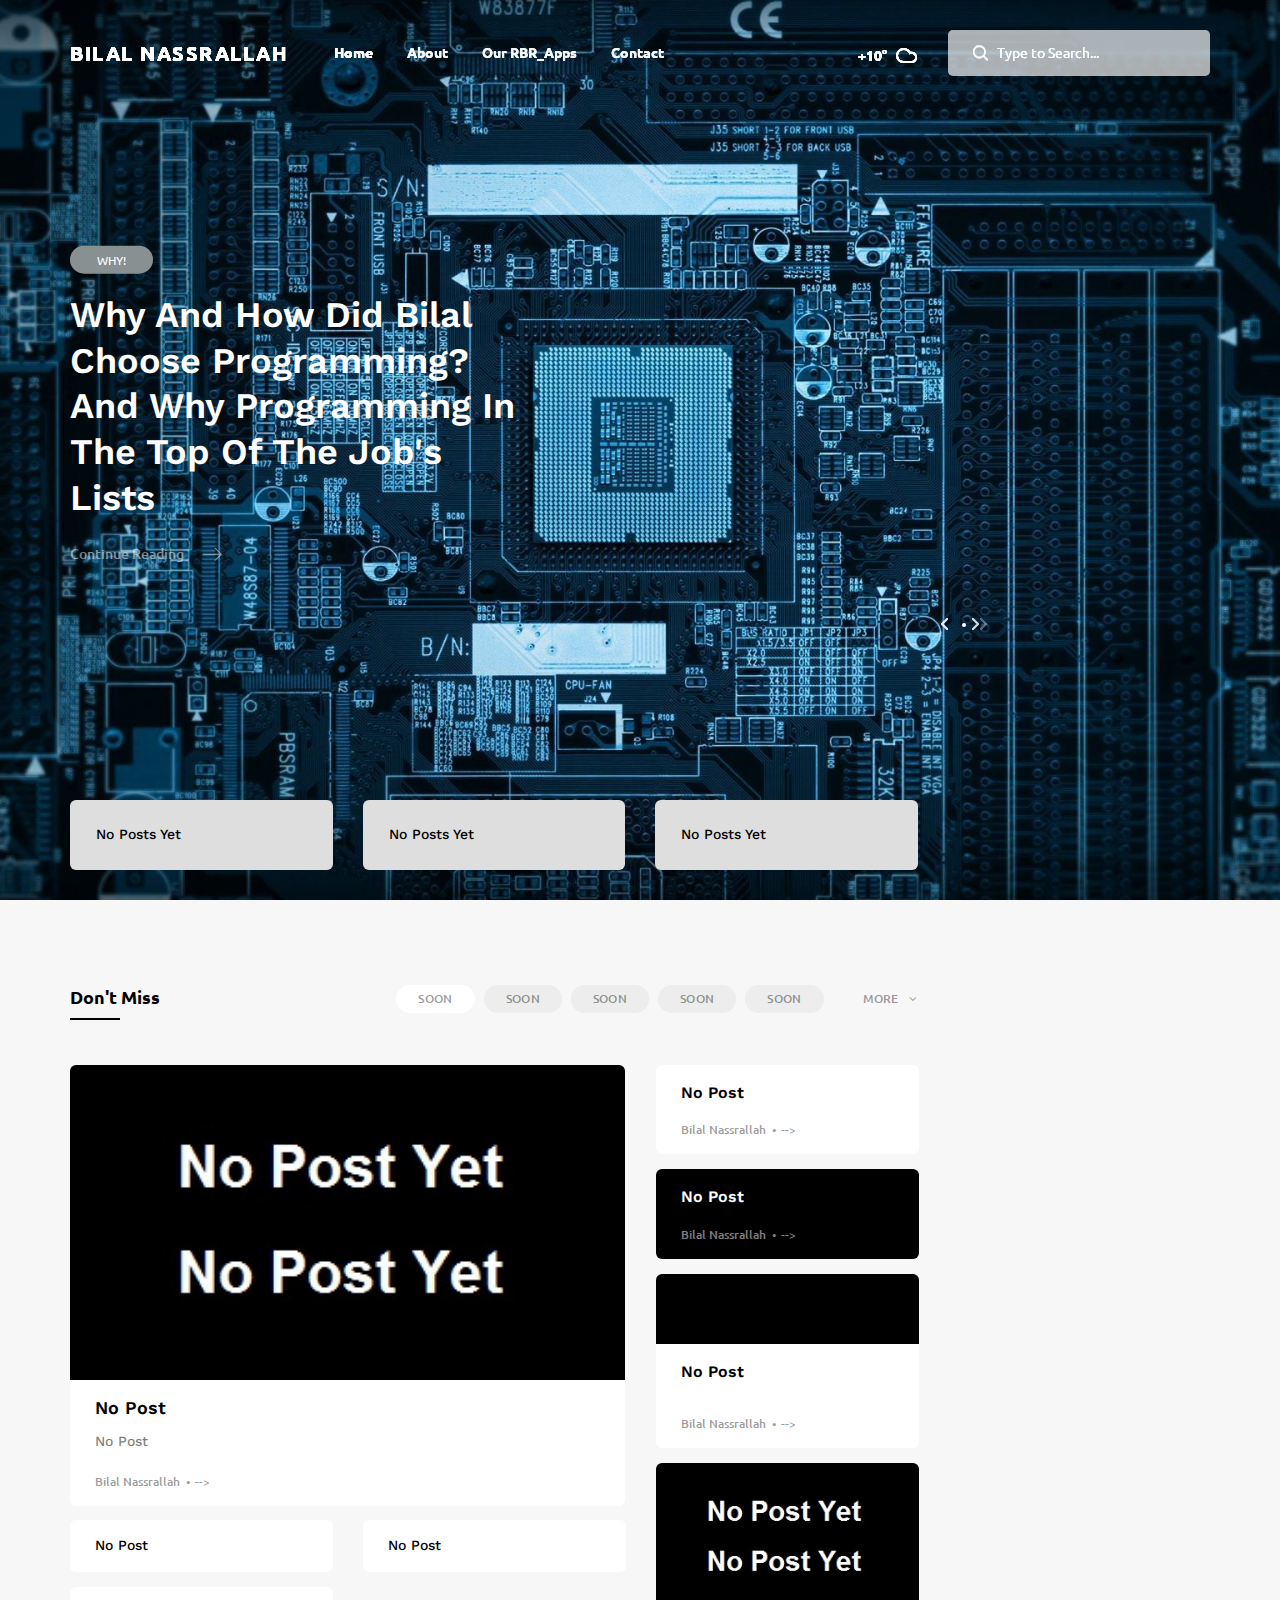
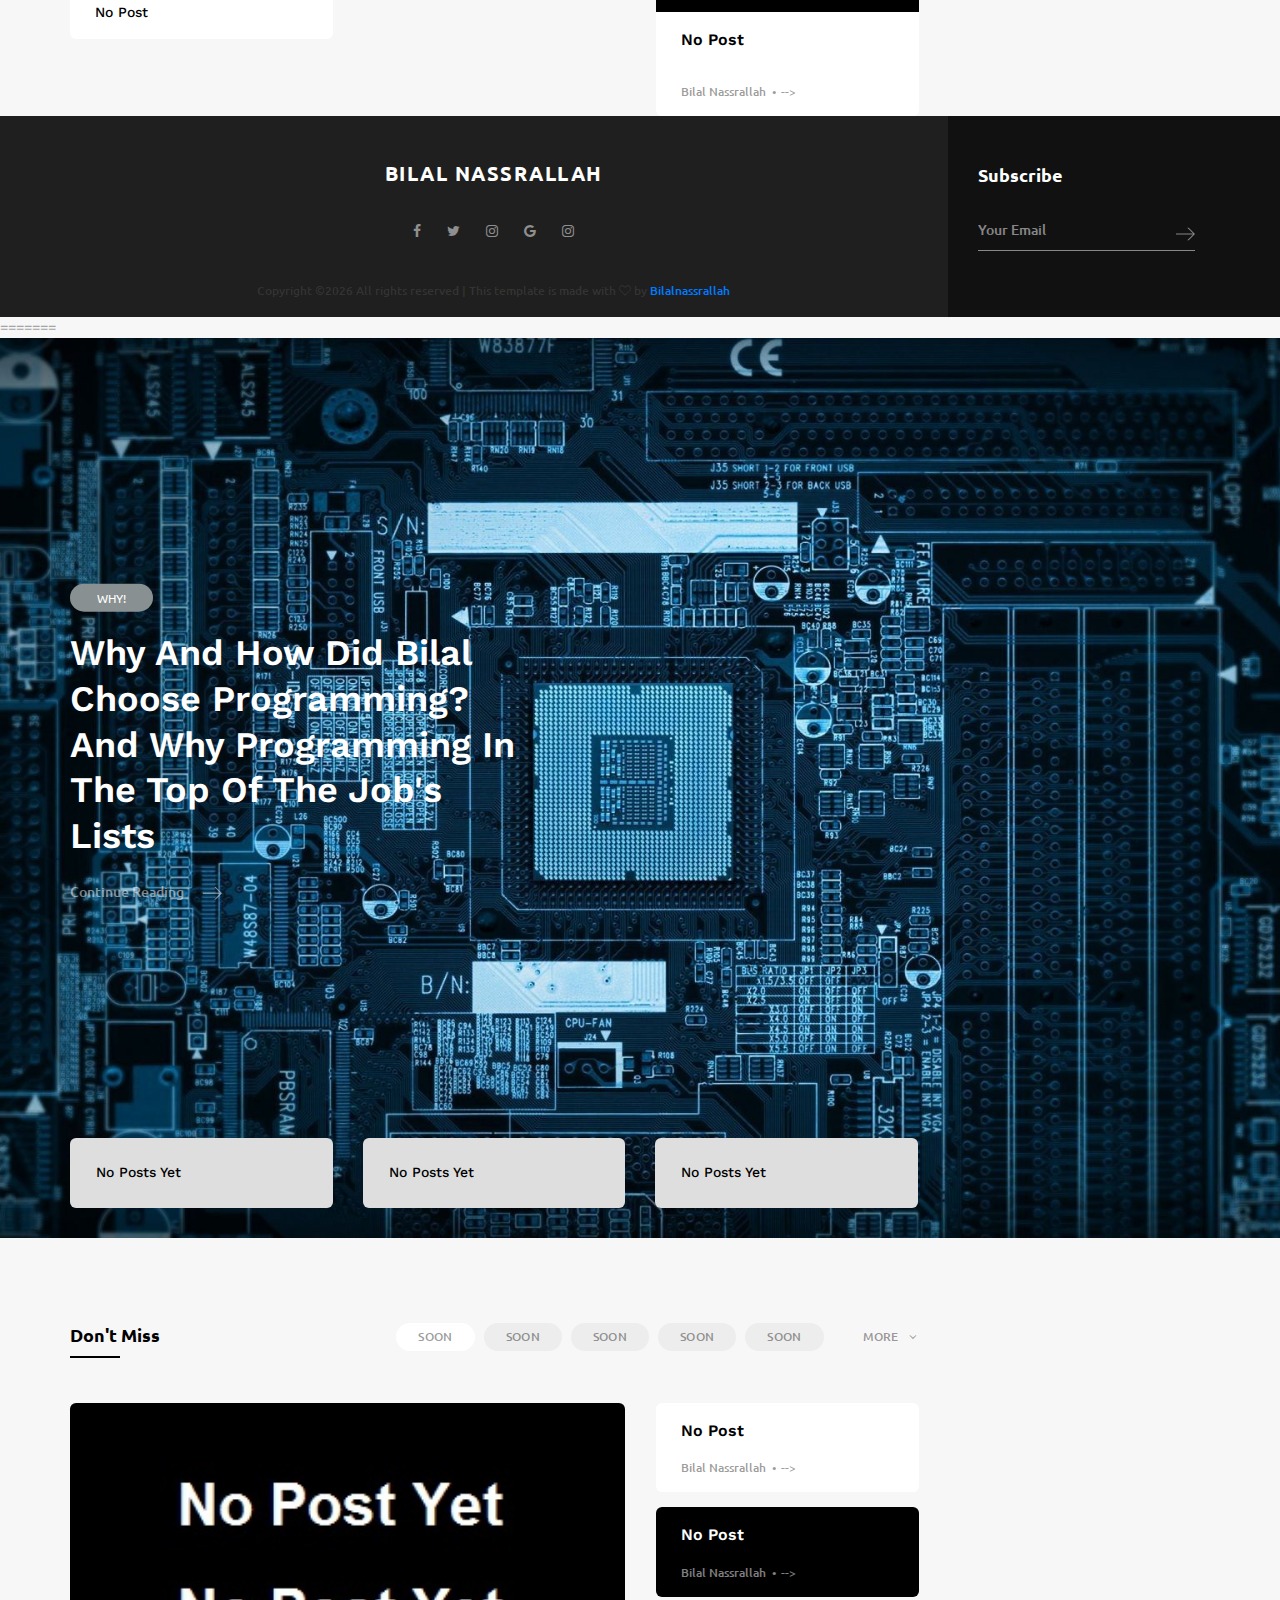
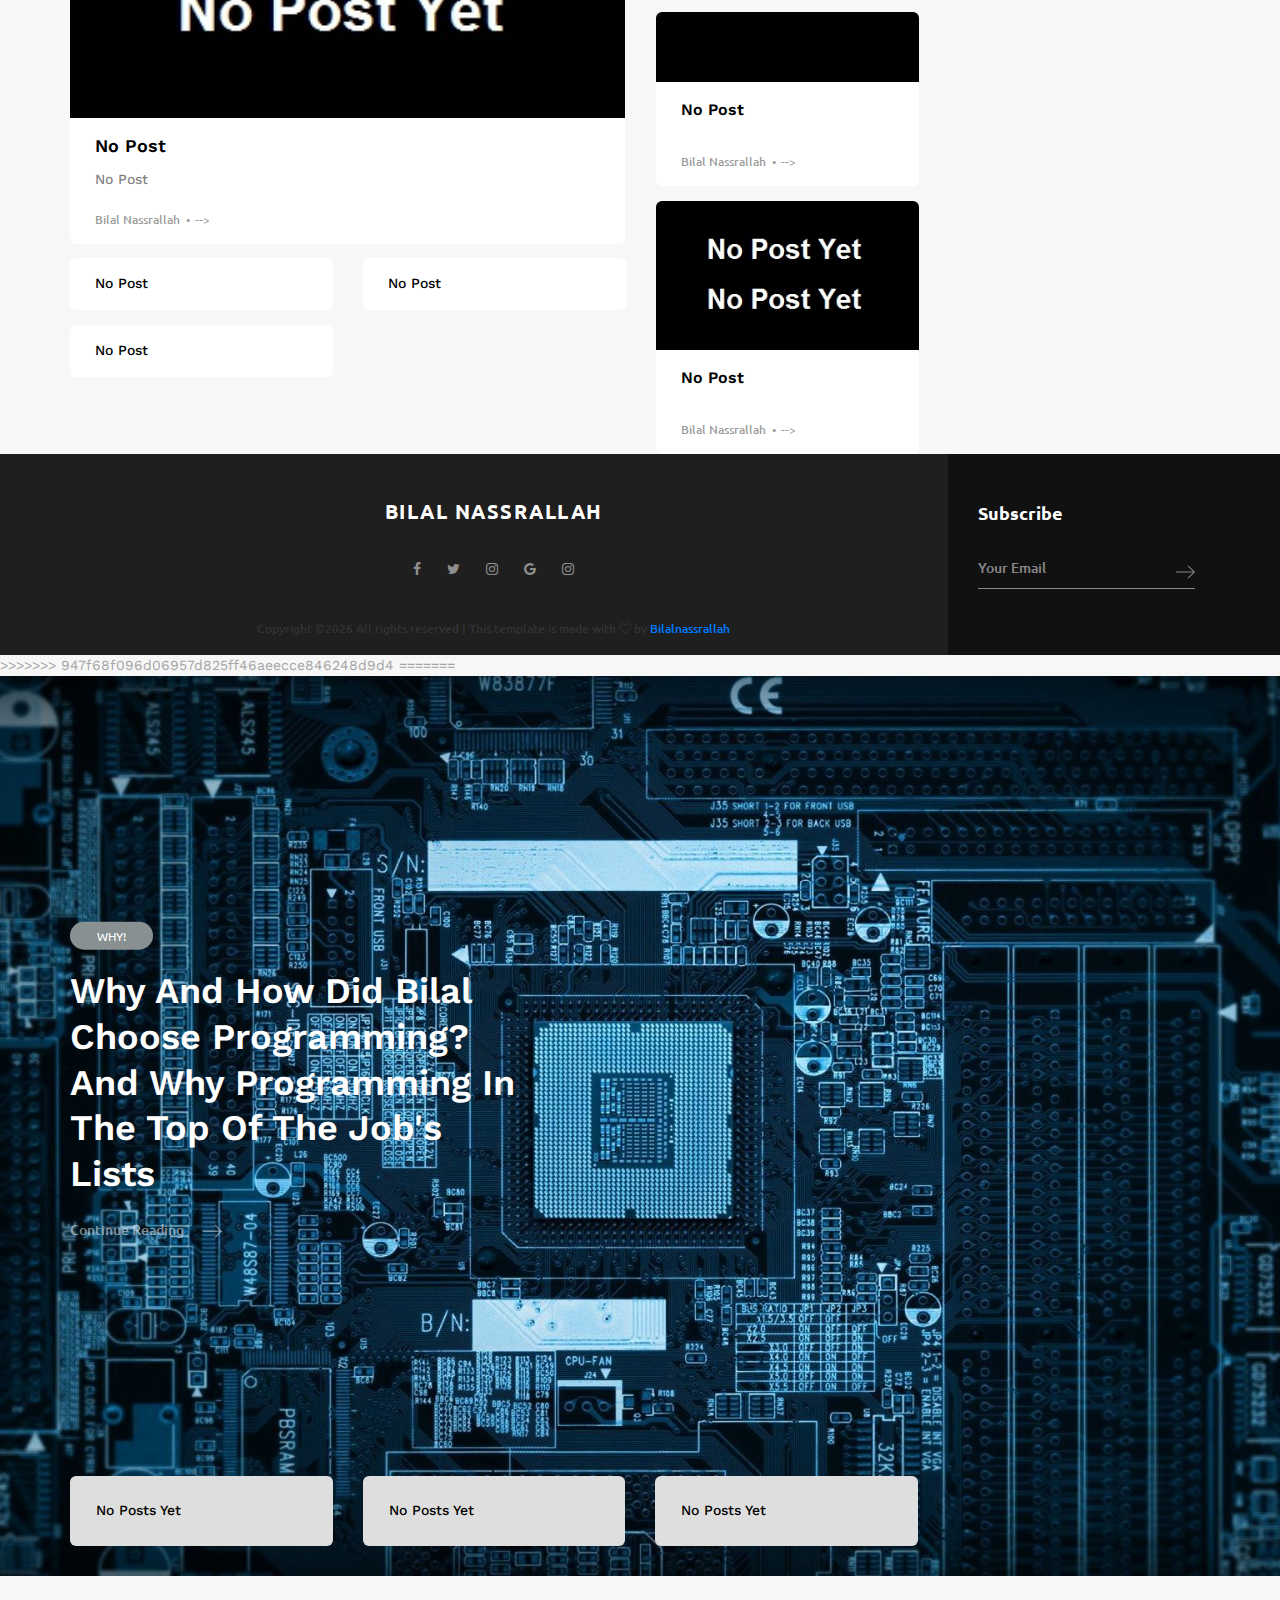
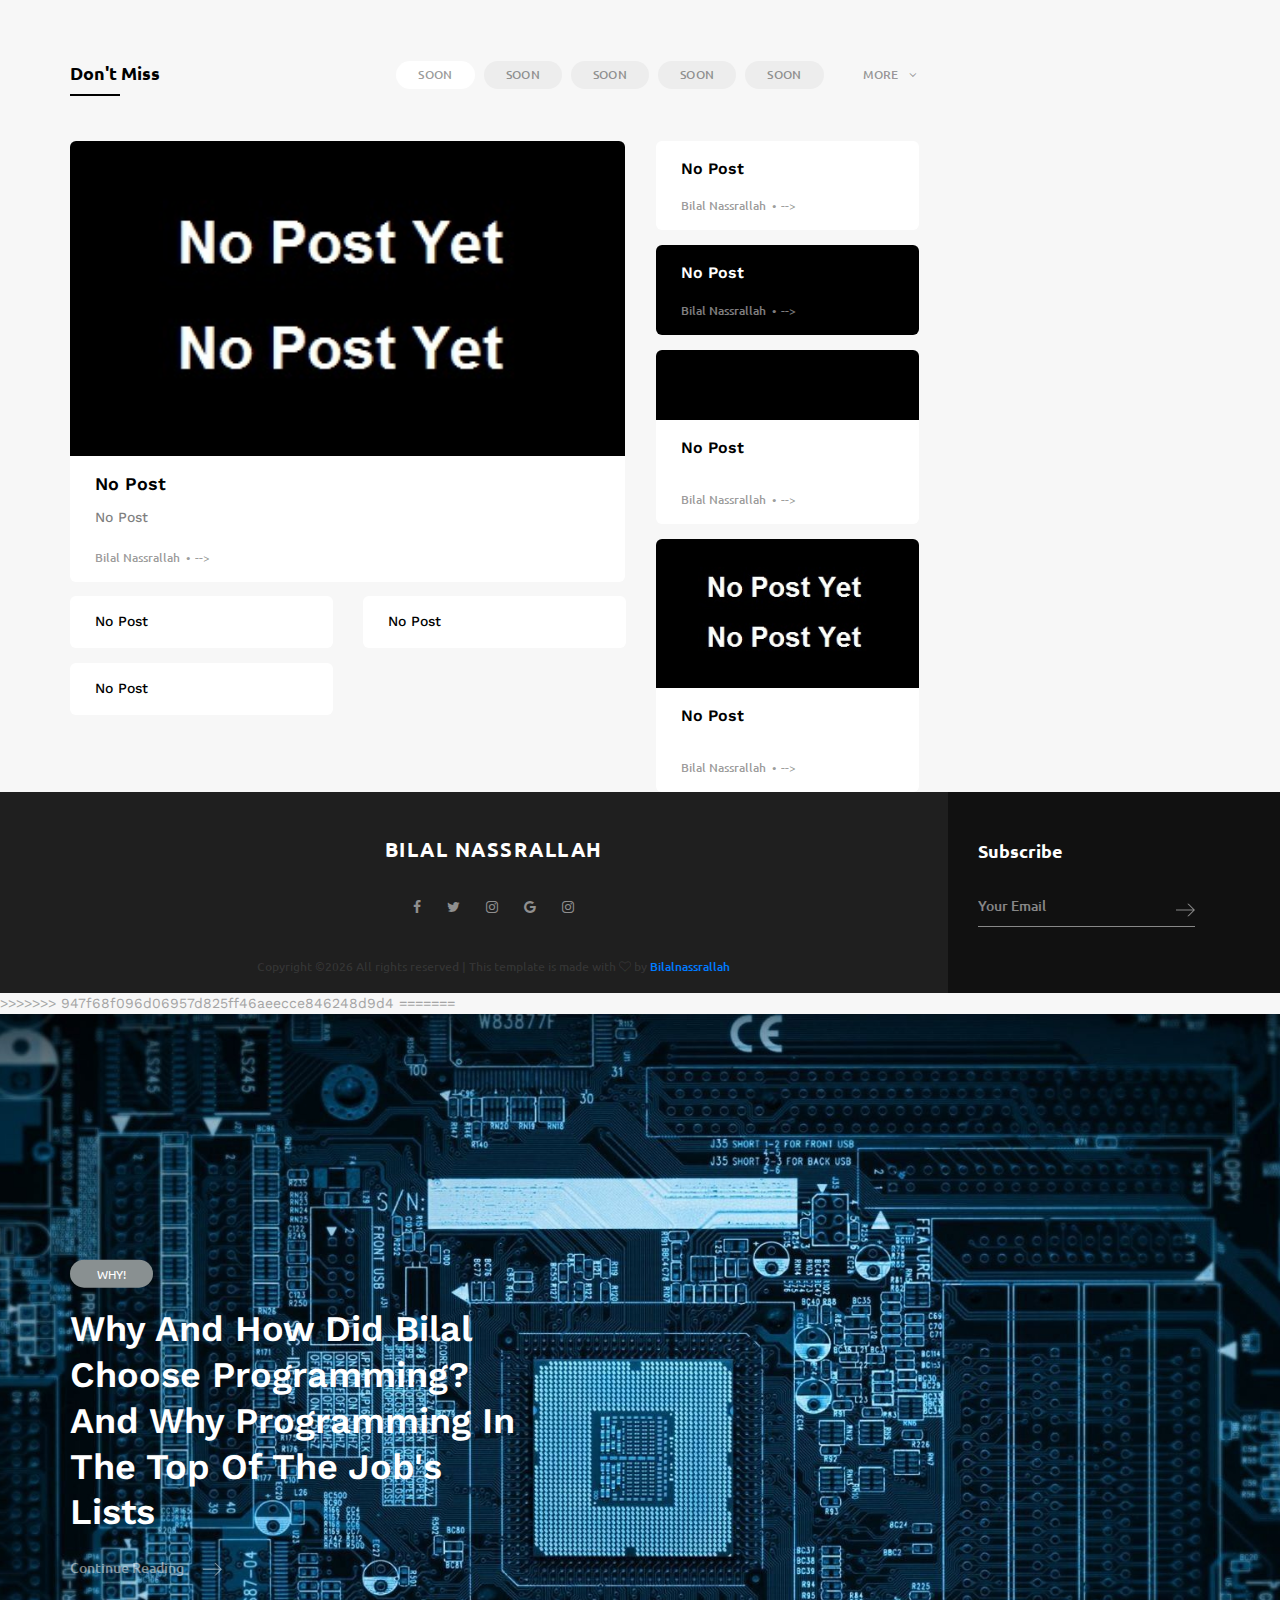
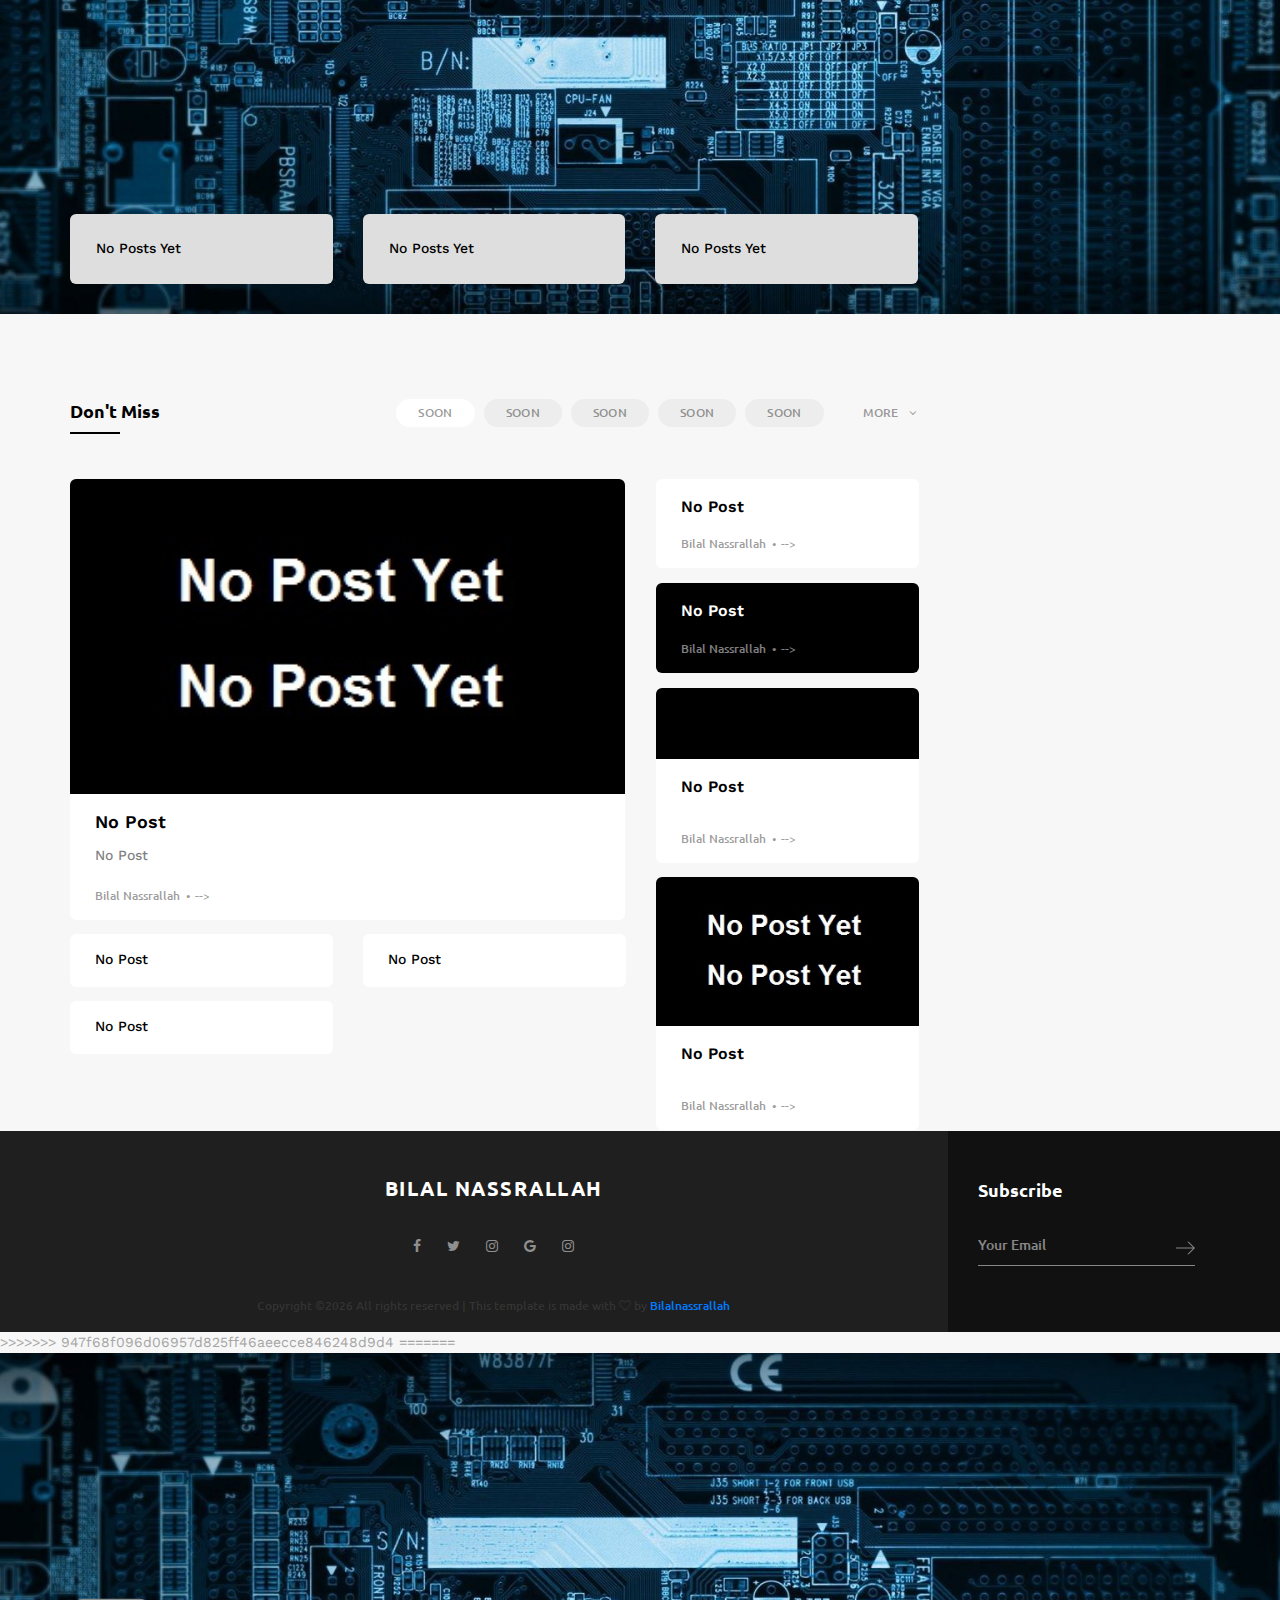
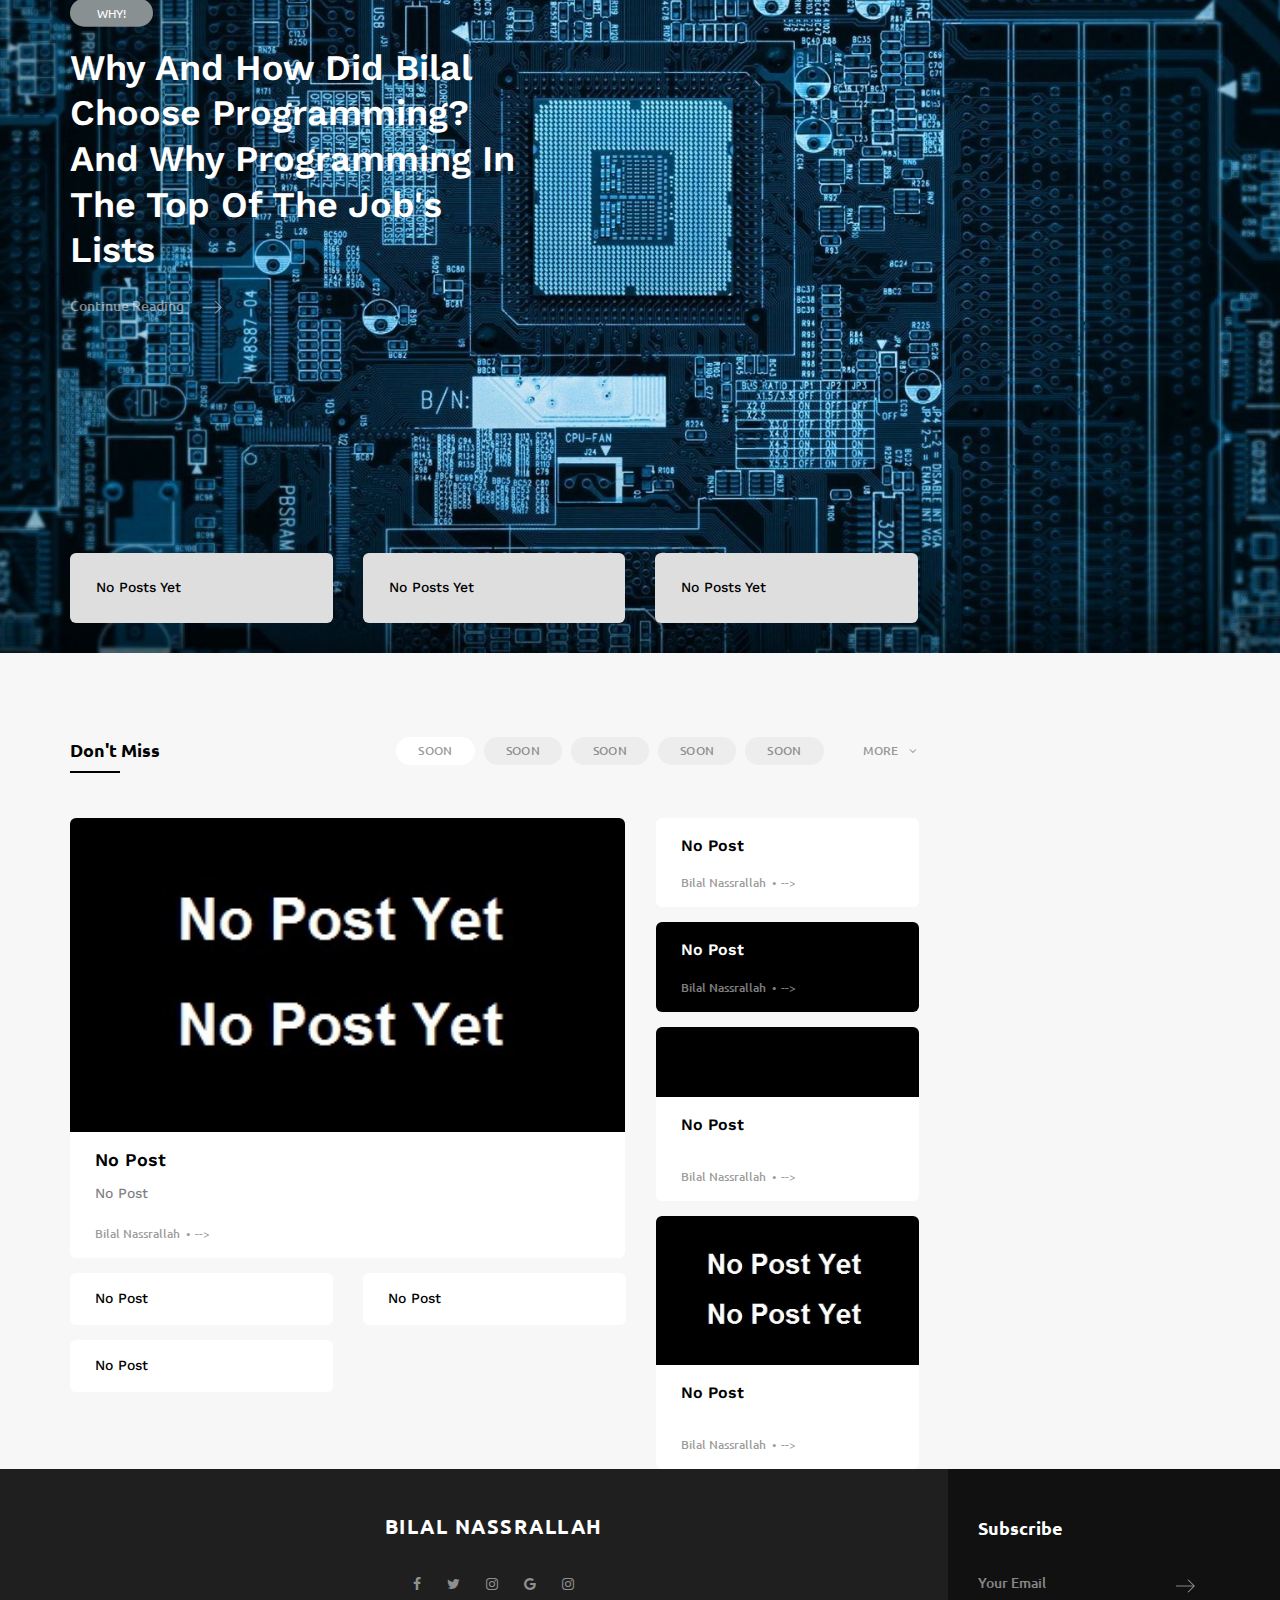
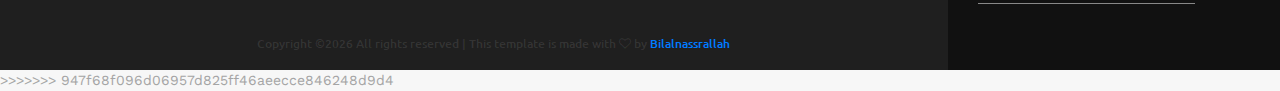
<file: index.html>
<!DOCTYPE html>
<html lang="en">
<head>
<title>Bilal Nasssrallah</title>
<meta charset="utf-8">
<meta http-equiv="X-UA-Compatible" content="IE=edge">
<meta name="description" content="Demo project">
<meta name="viewport" content="width=device-width, initial-scale=1">
<link rel="stylesheet" type="text/css" href="styles/bootstrap4/bootstrap.min.css">
<link href="plugins/font-awesome-4.7.0/css/font-awesome.min.css" rel="stylesheet" type="text/css">
<link rel="stylesheet" type="text/css" href="plugins/OwlCarousel2-2.2.1/owl.carousel.css">
<link rel="stylesheet" type="text/css" href="plugins/OwlCarousel2-2.2.1/owl.theme.default.css">
<link rel="stylesheet" type="text/css" href="plugins/OwlCarousel2-2.2.1/animate.css">
<link rel="stylesheet" type="text/css" href="plugins/jquery.mb.YTPlayer-3.1.12/jquery.mb.YTPlayer.css">
<link rel="stylesheet" type="text/css" href="styles/main_styles.css">
<link rel="stylesheet" type="text/css" href="styles/responsive.css">
</head>
<body>

<div class="super_container">

	<!-- Header -->

	<header class="header">
		<div class="container">
			<div class="row">
				<div class="col">
					<div class="header_content d-flex flex-row align-items-center justify-content-start">
						<div class="logo"><a href="#">BILAL NASSRALLAH</a></div>
						<nav class="main_nav">
							<ul>
								<li class="active"><a href="index.html">Home</a></li>
								<li><a href="About.html">About</a></li>
								<li><a href="rbr.html">Our RBR_Apps</a></li>
							<!--	<li><a href="#">Lifestyle</a></li>
								<li><a href="#">Video</a></li> -->
								<li><a href="contact.html">Contact</a></li>
							</ul>
						</nav>
						<div class="search_container ml-auto">
							<div class="weather">
								<div class="temperature">+10°</div>
								<img class="weather_icon" src="images/cloud.png" alt="">
							</div>
							<form action="#">
								<input type="search" class="header_search_input" required="required" placeholder="Type to Search...">
								<img class="header_search_icon" src="images/search.png" alt="">
							</form>
							
						</div>
						<div class="hamburger ml-auto menu_mm">
							<i class="fa fa-bars trans_200 menu_mm" aria-hidden="true"></i>
						</div>
					</div>
				</div>
			</div>
		</div>
	</header>

	<!-- Menu -->

	<div class="menu d-flex flex-column align-items-end justify-content-start text-right menu_mm trans_400">
		<div class="menu_close_container"><div class="menu_close"><div></div><div></div></div></div>
		<div class="logo menu_mm"><a href="#">Bilal Nassrallah</a></div>
		<div class="search">
			<form action="#">
				<input type="search" class="header_search_input menu_mm" required="required" placeholder="Type to Search...">
				<img class="header_search_icon menu_mm" src="images/search_2.png" alt="">
			</form>
		</div>
		<nav class="menu_nav">
			<ul class="menu_mm">
				<li class="menu_mm"><a href="index.html">home</a></li>
				<li class="menu_mm"><a href="About.html">About</a></li>
				<li class="menu_mm"><a href="rbr.html">Our RBR_apps</a></li>
			<!--	<li class="menu_mm"><a href="#">Lifestyle</a></li>
				<li class="menu_mm"><a href="#">Video</a></li> -->
				<li class="menu_mm"><a href="contact.html">Contact</a></li>
			</ul>
		</nav>
	</div>
	
	<!-- Home -->

	<div class="home">
		
		<!-- Home Slider -->

		<div class="home_slider_container">
			<div class="owl-carousel owl-theme home_slider">
				
				<!-- Slider Item -->
				<div class="owl-item">
					<div class="home_slider_background" style="background-image:url(images/home_slider.jpg)"></div>
					<div class="home_slider_content_container">
						<div class="container">
							<div class="row">
								<div class="col">
									<div class="home_slider_content">
										<div class="home_slider_item_category trans_200"><a href="about.html" class="trans_200">why!</a></div>
										<div class="home_slider_item_title">
											<a href="#">Why And How Did Bilal Choose Programming? And Why Programming In The Top Of The Job's Lists</a>
										</div>
										<div class="home_slider_item_link">
											<a href="About.html" class="trans_200">Continue Reading
												<svg version="1.1" id="link_arrow_1" xmlns="http://www.w3.org/2000/svg" xmlns:xlink="http://www.w3.org/1999/xlink" x="0px" y="0px"
													 width="19px" height="13px" viewBox="0 0 19 13" enable-background="new 0 0 19 13" xml:space="preserve">
													<polygon fill="#FFFFFF" points="12.475,0 11.061,0 17.081,6.021 0,6.021 0,7.021 17.038,7.021 11.06,13 12.474,13 18.974,6.5 "/>
												</svg>
											</a>
										</div>
									</div>
								</div>
							</div>
						</div>
					</div>

					<!-- Similar Posts -->
					<div class="similar_posts_container">
						<div class="container">
							<div class="row d-flex flex-row align-items-end">

								<!-- Similar Post -->
								<div class="col-lg-3 col-md-6 similar_post_col">
									<div class="similar_post trans_200">
										<a href="#">No Posts Yet</a>
									</div>
								</div>

								<!-- Similar Post -->
								<div class="col-lg-3 col-md-6 similar_post_col">
									<div class="similar_post trans_200">
										<a href="#">No Posts Yet</a>
									</div>
								</div>

								<!-- Similar Post -->
								<div class="col-lg-3 col-md-6 similar_post_col">
									<div class="similar_post trans_200">
										<a href="#">No Posts Yet</a>
									</div>
								</div>

							</div>
						</div>
						
						<!--<div class="home_slider_next_container">
							<div class="home_slider_next" style="background-image:url(images/author.jpg)">
								<div class="home_slider_next_background trans_400"></div>
								<div class="home_slider_next_content trans_400">
									<div class="home_slider_next_title">next</div>
									<div class="home_slider_next_link">Under Construction</div>
								</div>
							</div>-->
						</div>

					</div>
				</div>

				<!-- Slider Item -->
			<!--	<div class="owl-item">
					<div class="home_slider_background" style="background-image:url(images/home_slider.jpg)"></div>
					<div class="home_slider_content_container">
						<div class="container">
							<div class="row">
								<div class="col">
									<div class="home_slider_content">
										<div class="home_slider_item_category trans_200"><a href="#" class="trans_200">168 sport</a></div>
										<div class="home_slider_item_title">
											<a href="#">(170)How Did van Gogh’s Turbulent Mind Depict One of the Most Complex Concepts in Physics?</a>
										</div>
										<div class="home_slider_item_link">
											<a href="#" class="trans_200">Continue Reading
												<svg version="1.1" id="link_arrow_1" xmlns="http://www.w3.org/2000/svg" xmlns:xlink="http://www.w3.org/1999/xlink" x="0px" y="0px"
													 width="19px" height="13px" viewBox="0 0 19 13" enable-background="new 0 0 19 13" xml:space="preserve">
													<polygon fill="#FFFFFF" points="12.475,0 11.061,0 17.081,6.021 0,6.021 0,7.021 17.038,7.021 11.06,13 12.474,13 18.974,6.5 "/>
												</svg>
											</a>
										</div>
									</div>
								</div>
							</div>
						</div>
					</div>

					<!-- Similar Posts -->
			<!--		<div class="similar_posts_container">
						<div class="container">
							<div class="row d-flex flex-row align-items-end">

								<!-- Similar Post -->
				<!--				<div class="col-lg-3 col-md-6 similar_post_col">
									<div class="similar_post trans_200">
										<a href="#">194 How Did van Gogh’s Turbulent Mind Depict One of the Most</a>
									</div>
								</div>

								<!-- Similar Post -->
					<!--			<div class="col-lg-3 col-md-6 similar_post_col">
									<div class="similar_post trans_200">
										<a href="#">201How Did van Gogh’s Turbulent Mind Depict One of the Most</a>
									</div>
								</div>

								<!-- Similar Post -->
						<!--		<div class="col-lg-3 col-md-6 similar_post_col">
									<div class="similar_post trans_200">
										<a href="#">208 How Did van Gogh’s Turbulent Mind Depict One of the Most</a>
									</div>
								</div>

							</div>
						</div>
						
						<div class="home_slider_next_container">
							<div class="home_slider_next" style="background-image:url(images/home_slider_next.jpg)">
								<div class="home_slider_next_background trans_400"></div>
								<div class="home_slider_next_content trans_400">
									<div class="home_slider_next_title">219next</div>
									<div class="home_slider_next_link">220How Did van Gogh’s Turbulent Mind Depict One of the Most Complex Concepts in Physics?</div>
								</div>
							</div>
						</div>

					</div>
				</div>

				<!-- Slider Item -->
	<!--			<div class="owl-item">
					<div class="home_slider_background" style="background-image:url(images/home_slider.jpg)"></div>
					<div class="home_slider_content_container">
						<div class="container">
							<div class="row">
								<div class="col">
									<div class="home_slider_content">
										<div class="home_slider_item_category trans_200"><a href="#" class="trans_200">236 sport</a></div>
										<div class="home_slider_item_title">
											<a href="#">238 How Did van Gogh’s Turbulent Mind Depict One of the Most Complex Concepts in Physics?</a>
										</div>
										<div class="home_slider_item_link">
											<a href="#" class="trans_200">Continue Reading
												<svg version="1.1" id="link_arrow_1" xmlns="http://www.w3.org/2000/svg" xmlns:xlink="http://www.w3.org/1999/xlink" x="0px" y="0px"
													 width="19px" height="13px" viewBox="0 0 19 13" enable-background="new 0 0 19 13" xml:space="preserve">
													<polygon fill="#FFFFFF" points="12.475,0 11.061,0 17.081,6.021 0,6.021 0,7.021 17.038,7.021 11.06,13 12.474,13 18.974,6.5 "/>
												</svg>
											</a>
										</div>
									</div>
								</div>
							</div>
						</div>
					</div>

					<!-- Similar Posts -->
		<!--			<div class="similar_posts_container">
						<div class="container">
							<div class="row d-flex flex-row align-items-end">

								<!-- Similar Post -->
			<!--					<div class="col-lg-3 col-md-6 similar_post_col">
									<div class="similar_post trans_200">
										<a href="#">262 How Did van Gogh’s Turbulent Mind Depict One of the Most</a>
									</div>
								</div>

								<!-- Similar Post -->
				<!--				<div class="col-lg-3 col-md-6 similar_post_col">
									<div class="similar_post trans_200">
										<a href="#">269 How Did van Gogh’s Turbulent Mind Depict One of the Most</a>
									</div>
								</div>

								<!-- Similar Post -->
					<!--			<div class="col-lg-3 col-md-6 similar_post_col">
									<div class="similar_post trans_200">
										<a href="#">276How Did van Gogh’s Turbulent Mind Depict One of the Most</a>
									</div>
								</div>

							</div>
						</div>
						
						<!--<div class="home_slider_next_container">
							<div class="home_slider_next" style="background-image:url(images/home_slider_next.jpg)">
								<div class="home_slider_next_background trans_400"></div>
								<div class="home_slider_next_content trans_400">
									<div class="home_slider_next_title">287 next</div>
									<div class="home_slider_next_link">288 How Did van Gogh’s Turbulent Mind Depict One of the Most Complex Concepts in Physics?</div>
								</div>
							</div>
						</div>-->

					</div>
				</div>

			</div>

			<div class="custom_nav_container home_slider_nav_container">
				<div class="custom_prev custom_prev_home_slider">
					<svg version="1.1" xmlns="http://www.w3.org/2000/svg" xmlns:xlink="http://www.w3.org/1999/xlink" x="0px" y="0px"
						 width="7px" height="12px" viewBox="0 0 7 12" enable-background="new 0 0 7 12" xml:space="preserve">
						<polyline fill="#FFFFFF" points="0,5.61 5.609,0 7,0 7,1.438 2.438,6 7,10.563 7,12 5.609,12 -0.002,6.39 "/>
					</svg>
				</div>
		        <ul id="custom_dots" class="custom_dots custom_dots_home_slider">
					<li class="custom_dot custom_dot_home_slider active"><span></span></li>
					<li class="custom_dot custom_dot_home_slider"><span></span></li>
					<li class="custom_dot custom_dot_home_slider"><span></span></li>
				</ul>
				<div class="custom_next custom_next_home_slider">
					<svg version="1.1" xmlns="http://www.w3.org/2000/svg" xmlns:xlink="http://www.w3.org/1999/xlink" x="0px" y="0px"
						 width="7px" height="12px" viewBox="0 0 7 12" enable-background="new 0 0 7 12" xml:space="preserve">
						<polyline fill="#FFFFFF" points="6.998,6.39 1.389,12 -0.002,12 -0.002,10.562 4.561,6 -0.002,1.438 -0.002,0 1.389,0 7,5.61 "/>
					</svg>
				</div>
			</div>

		</div>
	</div>
	
	<!-- Page Content -->

	<div class="page_content">
		<div class="container">
			<div class="row row-lg-eq-height">

				<!-- Main Content -->

				<div class="col-lg-9">
					<div class="main_content">

						<!-- Blog Section - Don't Miss -->

						<div class="blog_section">
							<div class="section_panel d-flex flex-row align-items-center justify-content-start">
								<div class="section_title">Don't Miss</div>
								<div class="section_tags ml-auto">
									<ul>
										<li class="active"><a href="#">soon</a></li>
										<li><a href="#">soon</a></li>
										<li><a href="#">soon</a></li>
										<li><a href="#">soon</a></li>
										<li><a href="#">soon</a></li>
									</ul>
								</div>
								<div class="section_panel_more">
									<ul>
										<li>more
											<ul>
												<li><a href="#">soon</a></li>
												<li><a href="#">soon</a></li>
												<li><a href="#">soon</a></li>
												<li><a href="#">soon</a></li>
												<li><a href="#">soon</a></li>
												<li><a href="#">soon</a></li>
											</ul>
										</li>
									</ul>
								</div>
							</div>
							<div class="section_content">
								<div class="grid clearfix">

									<!-- Largest Card With Image -->
									<div class="card card_largest_with_image grid-item">
										<img class="card-img-top" src="images/NO_POST.jpg" alt=" ">
										<div class="card-body">
											<div class="card-title"><a href="#">No Post</a></div>
											<p class="card-text">No Post</p>
											<small class="post_meta"><a href="#">Bilal Nassrallah</a><span><!--<!--Sep 29, 2017 at 9:48 am-->--></span></small>
										</div>
									</div>

									<!-- Small Card Without Image -->
									<div class="card card_default card_small_no_image grid-item">
										<div class="card-body">
											<div class="card-title card-title-small"><a href="#">No Post</a></div>
											<small class="post_meta"><a href="#">Bilal Nassrallah</a><span><!--<!--Sep 29, 2017 at 9:48 am-->--></span></small>
										</div>
									</div>

									<!-- Small Card With Background -->
									<div class="card card_default card_small_with_background grid-item">
										<div class="card_background" style="background-image:url(images/NO_POST2.jpg)"></div>
										<div class="card-body">
											<div class="card-title card-title-small"><a href="#">No Post</a></div>
											<small class="post_meta"><a href="#">Bilal Nassrallah</a><span><!--<!--Sep 29, 2017 at 9:48 am-->--></span></small>
										</div>
									</div>

									<!-- Small Card With Image -->
									<div class="card card_small_with_image grid-item">
										<img class="card-img-top" src="images/post_2.jpg" alt=" ">
										<div class="card-body">
											<div class="card-title card-title-small"><a href="#">No Post</a></div>
											<small class="post_meta"><a href="#">Bilal Nassrallah</a><span><!--<!--Sep 29, 2017 at 9:48 am-->--></span></small>
										</div>
									</div>

									<!-- Small Card With Image -->
									<div class="card card_small_with_image grid-item">
										<img class="card-img-top" src="images/NO_POST.jpg" alt=" ">
										<div class="card-body">
											<div class="card-title card-title-small"><a href="#">No Post</a></div>
											<small class="post_meta"><a href="#">Bilal Nassrallah</a><span><!--<!--Sep 29, 2017 at 9:48 am-->--></span></small>
										</div>
									</div>

									<!-- Default Card No Image -->

									<div class="card card_default card_default_no_image grid-item">
										<div class="card-body">
											<div class="card-title card-title-small"><a href="#">No Post</a></div>
										</div>
									</div>

									<!-- Default Card No Image -->

									<div class="card card_default card_default_no_image grid-item">
										<div class="card-body">
											<div class="card-title card-title-small"><a href="#">No Post</a></div>
										</div>
									</div>

									<!-- Default Card No Image -->

									<div class="card card_default card_default_no_image grid-item">
										<div class="card-body">
											<div class="card-title card-title-small"><a href="#">No Post</a></div>
										</div>
									</div>

								</div>
							</div>
						</div>

						

						

					</div>
				</div>

			</div>
		</div>
	</div>

	<!-- Footer -->

	<footer class="footer">
		<div class="container">
			<div class="row row-lg-eq-height">
				<div class="col-lg-9 order-lg-1 order-2">
					<div class="footer_content">
						<div class="footer_logo"><a href="#">Bilal Nassrallah</a></div>
						<div class="footer_social">
							<ul>
								<li class="footer_social_facebook"><a href="https://www.facebook.com/hacker.nassrallah.net" target="_blank"><i class="fa fa-facebook" aria-hidden="true"></i></a></li>
								<li class="footer_social_twitter"><a href="https://www.twitter.com/bilalnassralla1" target="_blank"><i class="fa fa-twitter" aria-hidden="true"></i></a></li>
								<!--<li class="footer_social_pinterest"><a href="#"><i class="fa fa-pinterest" aria-hidden="true"></i></a></li>
								<li class="footer_social_vimeo"><a href="#"><i class="fa fa-vimeo" aria-hidden="true"></i></a></li>-->
								<li class="footer_social_instagram"><a href="https://www.instagram.com/bilal_nassrallah" target="_blank"><i class="fa fa-instagram" aria-hidden="true"></i></a></li>
								<li class="footer_social_google"><a href="\mailto:bilalnassrallah9943@gmail.com?subject=Question"><i class="fa fa-google" aria-hidden="true"></i></a></li>
								<li class="footer_social_instagram"><a href="https://www.instagram.com/bilal.nassrallah" target="_blank"><i class="fa fa-instagram" aria-hidden="true"></i></a></li>								
							</ul>
						</div>
						<div class="copyright">
Copyright &copy;<script>document.write(new Date().getFullYear());</script> All rights reserved | This template is made with <i class="fa fa-heart-o" aria-hidden="true"></i> by <a href="https://bilalnassrallah.com" target="_blank">Bilalnassrallah</a>
</div>
					</div>
				</div>
				<div class="col-lg-3 order-lg-2 order-1">
					<div class="subscribe">
						<div class="subscribe_background"></div>
						<div class="subscribe_content">
							<div class="subscribe_title">Subscribe</div>
							<form action="#">
								<input type="email" class="sub_input" placeholder="Your Email" required="required">
								<button class="sub_button">
									<svg version="1.1" id="link_arrow_1" xmlns="http://www.w3.org/2000/svg" xmlns:xlink="http://www.w3.org/1999/xlink" x="0px" y="0px"
										 width="19px" height="13px" viewBox="0 0 19 13" enable-background="new 0 0 19 13" xml:space="preserve">
										<polygon fill="#FFFFFF" points="12.475,0 11.061,0 17.081,6.021 0,6.021 0,7.021 17.038,7.021 11.06,13 12.474,13 18.974,6.5 "/>
									</svg>
								</button>
							</form>
						</div>
					</div>
				</div>
			</div>
		</div>
	</footer>
</div>

<script src="js/jquery-3.2.1.min.js"></script>
<script src="styles/bootstrap4/popper.js"></script>
<script src="styles/bootstrap4/bootstrap.min.js"></script>
<script src="plugins/OwlCarousel2-2.2.1/owl.carousel.js"></script>
<script src="plugins/jquery.mb.YTPlayer-3.1.12/jquery.mb.YTPlayer.js"></script>
<script src="plugins/easing/easing.js"></script>
<script src="plugins/masonry/masonry.js"></script>
<script src="plugins/masonry/images_loaded.js"></script>
<script src="js/custom.js"></script>

</body>
=======
<!DOCTYPE html>
<html lang="en">
<head>
<title>Bilal Nasssrallah</title>
<meta charset="utf-8">
<meta http-equiv="X-UA-Compatible" content="IE=edge">
<meta name="description" content="Demo project">
<meta name="viewport" content="width=device-width, initial-scale=1">
<link rel="stylesheet" type="text/css" href="styles/bootstrap4/bootstrap.min.css">
<link href="plugins/font-awesome-4.7.0/css/font-awesome.min.css" rel="stylesheet" type="text/css">
<link rel="stylesheet" type="text/css" href="plugins/OwlCarousel2-2.2.1/owl.carousel.css">
<link rel="stylesheet" type="text/css" href="plugins/OwlCarousel2-2.2.1/owl.theme.default.css">
<link rel="stylesheet" type="text/css" href="plugins/OwlCarousel2-2.2.1/animate.css">
<link rel="stylesheet" type="text/css" href="plugins/jquery.mb.YTPlayer-3.1.12/jquery.mb.YTPlayer.css">
<link rel="stylesheet" type="text/css" href="styles/main_styles.css">
<link rel="stylesheet" type="text/css" href="styles/responsive.css">
</head>
<body>

<div class="super_container">

	<!-- Header -->

	<header class="header">
		<div class="container">
			<div class="row">
				<div class="col">
					<div class="header_content d-flex flex-row align-items-center justify-content-start">
						<div class="logo"><a href="#">BILAL NASSRALLAH</a></div>
						<nav class="main_nav">
							<ul>
								<li class="active"><a href="index.html">Home</a></li>
								<li><a href="about.html">About</a></li>
								<li><a href="rbr.html">Our RBR_Apps</a></li>
							<!--	<li><a href="#">Lifestyle</a></li>
								<li><a href="#">Video</a></li> -->
								<li><a href="contact.html">Contact</a></li>
							</ul>
						</nav>
						<div class="search_container ml-auto">
							<div class="weather">
								<div class="temperature">+10°</div>
								<img class="weather_icon" src="images/cloud.png" alt="">
							</div>
							<form action="#">
								<input type="search" class="header_search_input" required="required" placeholder="Type to Search...">
								<img class="header_search_icon" src="images/search.png" alt="">
							</form>
							
						</div>
						<div class="hamburger ml-auto menu_mm">
							<i class="fa fa-bars trans_200 menu_mm" aria-hidden="true"></i>
						</div>
					</div>
				</div>
			</div>
		</div>
	</header>

	<!-- Menu -->

	<div class="menu d-flex flex-column align-items-end justify-content-start text-right menu_mm trans_400">
		<div class="menu_close_container"><div class="menu_close"><div></div><div></div></div></div>
		<div class="logo menu_mm"><a href="#">Bilal Nassrallah</a></div>
		<div class="search">
			<form action="#">
				<input type="search" class="header_search_input menu_mm" required="required" placeholder="Type to Search...">
				<img class="header_search_icon menu_mm" src="images/search_2.png" alt="">
			</form>
		</div>
		<nav class="menu_nav">
			<ul class="menu_mm">
				<li class="menu_mm"><a href="index.html">home</a></li>
				<li class="menu_mm"><a href="About.html">About</a></li>
				<li class="menu_mm"><a href="rbr.html">Our RBR_apps</a></li>
			<!--	<li class="menu_mm"><a href="#">Lifestyle</a></li>
				<li class="menu_mm"><a href="#">Video</a></li> -->
				<li class="menu_mm"><a href="contact.html">Contact</a></li>
			</ul>
		</nav>
	</div>
	
	<!-- Home -->

	<div class="home">
		
		<!-- Home Slider -->

		<div class="home_slider_container">
			<div class="owl-carousel owl-theme home_slider">
				
				<!-- Slider Item -->
				<div class="owl-item">
					<div class="home_slider_background" style="background-image:url(images/home_slider.jpg)"></div>
					<div class="home_slider_content_container">
						<div class="container">
							<div class="row">
								<div class="col">
									<div class="home_slider_content">
										<div class="home_slider_item_category trans_200"><a href="about.html" class="trans_200">why!</a></div>
										<div class="home_slider_item_title">
											<a href="#">Why And How Did Bilal Choose Programming? And Why Programming In The Top Of The Job's Lists</a>
										</div>
										<div class="home_slider_item_link">
											<a href="About.html" class="trans_200">Continue Reading
												<svg version="1.1" id="link_arrow_1" xmlns="http://www.w3.org/2000/svg" xmlns:xlink="http://www.w3.org/1999/xlink" x="0px" y="0px"
													 width="19px" height="13px" viewBox="0 0 19 13" enable-background="new 0 0 19 13" xml:space="preserve">
													<polygon fill="#FFFFFF" points="12.475,0 11.061,0 17.081,6.021 0,6.021 0,7.021 17.038,7.021 11.06,13 12.474,13 18.974,6.5 "/>
												</svg>
											</a>
										</div>
									</div>
								</div>
							</div>
						</div>
					</div>

					<!-- Similar Posts -->
					<div class="similar_posts_container">
						<div class="container">
							<div class="row d-flex flex-row align-items-end">

								<!-- Similar Post -->
								<div class="col-lg-3 col-md-6 similar_post_col">
									<div class="similar_post trans_200">
										<a href="#">No Posts Yet</a>
									</div>
								</div>

								<!-- Similar Post -->
								<div class="col-lg-3 col-md-6 similar_post_col">
									<div class="similar_post trans_200">
										<a href="#">No Posts Yet</a>
									</div>
								</div>

								<!-- Similar Post -->
								<div class="col-lg-3 col-md-6 similar_post_col">
									<div class="similar_post trans_200">
										<a href="#">No Posts Yet</a>
									</div>
								</div>

							</div>
						</div>
						
						<!--<div class="home_slider_next_container">
							<div class="home_slider_next" style="background-image:url(images/author.jpg)">
								<div class="home_slider_next_background trans_400"></div>
								<div class="home_slider_next_content trans_400">
									<div class="home_slider_next_title">next</div>
									<div class="home_slider_next_link">Under Construction</div>
								</div>
							</div>-->
						</div>

					</div>
				</div>

				<!-- Slider Item -->
			<!--	<div class="owl-item">
					<div class="home_slider_background" style="background-image:url(images/home_slider.jpg)"></div>
					<div class="home_slider_content_container">
						<div class="container">
							<div class="row">
								<div class="col">
									<div class="home_slider_content">
										<div class="home_slider_item_category trans_200"><a href="#" class="trans_200">168 sport</a></div>
										<div class="home_slider_item_title">
											<a href="#">(170)How Did van Gogh’s Turbulent Mind Depict One of the Most Complex Concepts in Physics?</a>
										</div>
										<div class="home_slider_item_link">
											<a href="#" class="trans_200">Continue Reading
												<svg version="1.1" id="link_arrow_1" xmlns="http://www.w3.org/2000/svg" xmlns:xlink="http://www.w3.org/1999/xlink" x="0px" y="0px"
													 width="19px" height="13px" viewBox="0 0 19 13" enable-background="new 0 0 19 13" xml:space="preserve">
													<polygon fill="#FFFFFF" points="12.475,0 11.061,0 17.081,6.021 0,6.021 0,7.021 17.038,7.021 11.06,13 12.474,13 18.974,6.5 "/>
												</svg>
											</a>
										</div>
									</div>
								</div>
							</div>
						</div>
					</div>

					<!-- Similar Posts -->
			<!--		<div class="similar_posts_container">
						<div class="container">
							<div class="row d-flex flex-row align-items-end">

								<!-- Similar Post -->
				<!--				<div class="col-lg-3 col-md-6 similar_post_col">
									<div class="similar_post trans_200">
										<a href="#">194 How Did van Gogh’s Turbulent Mind Depict One of the Most</a>
									</div>
								</div>

								<!-- Similar Post -->
					<!--			<div class="col-lg-3 col-md-6 similar_post_col">
									<div class="similar_post trans_200">
										<a href="#">201How Did van Gogh’s Turbulent Mind Depict One of the Most</a>
									</div>
								</div>

								<!-- Similar Post -->
						<!--		<div class="col-lg-3 col-md-6 similar_post_col">
									<div class="similar_post trans_200">
										<a href="#">208 How Did van Gogh’s Turbulent Mind Depict One of the Most</a>
									</div>
								</div>

							</div>
						</div>
						
						<div class="home_slider_next_container">
							<div class="home_slider_next" style="background-image:url(images/home_slider_next.jpg)">
								<div class="home_slider_next_background trans_400"></div>
								<div class="home_slider_next_content trans_400">
									<div class="home_slider_next_title">219next</div>
									<div class="home_slider_next_link">220How Did van Gogh’s Turbulent Mind Depict One of the Most Complex Concepts in Physics?</div>
								</div>
							</div>
						</div>

					</div>
				</div>

				<!-- Slider Item -->
	<!--			<div class="owl-item">
					<div class="home_slider_background" style="background-image:url(images/home_slider.jpg)"></div>
					<div class="home_slider_content_container">
						<div class="container">
							<div class="row">
								<div class="col">
									<div class="home_slider_content">
										<div class="home_slider_item_category trans_200"><a href="#" class="trans_200">236 sport</a></div>
										<div class="home_slider_item_title">
											<a href="#">238 How Did van Gogh’s Turbulent Mind Depict One of the Most Complex Concepts in Physics?</a>
										</div>
										<div class="home_slider_item_link">
											<a href="#" class="trans_200">Continue Reading
												<svg version="1.1" id="link_arrow_1" xmlns="http://www.w3.org/2000/svg" xmlns:xlink="http://www.w3.org/1999/xlink" x="0px" y="0px"
													 width="19px" height="13px" viewBox="0 0 19 13" enable-background="new 0 0 19 13" xml:space="preserve">
													<polygon fill="#FFFFFF" points="12.475,0 11.061,0 17.081,6.021 0,6.021 0,7.021 17.038,7.021 11.06,13 12.474,13 18.974,6.5 "/>
												</svg>
											</a>
										</div>
									</div>
								</div>
							</div>
						</div>
					</div>

					<!-- Similar Posts -->
		<!--			<div class="similar_posts_container">
						<div class="container">
							<div class="row d-flex flex-row align-items-end">

								<!-- Similar Post -->
			<!--					<div class="col-lg-3 col-md-6 similar_post_col">
									<div class="similar_post trans_200">
										<a href="#">262 How Did van Gogh’s Turbulent Mind Depict One of the Most</a>
									</div>
								</div>

								<!-- Similar Post -->
				<!--				<div class="col-lg-3 col-md-6 similar_post_col">
									<div class="similar_post trans_200">
										<a href="#">269 How Did van Gogh’s Turbulent Mind Depict One of the Most</a>
									</div>
								</div>

								<!-- Similar Post -->
					<!--			<div class="col-lg-3 col-md-6 similar_post_col">
									<div class="similar_post trans_200">
										<a href="#">276How Did van Gogh’s Turbulent Mind Depict One of the Most</a>
									</div>
								</div>

							</div>
						</div>
						
						<!--<div class="home_slider_next_container">
							<div class="home_slider_next" style="background-image:url(images/home_slider_next.jpg)">
								<div class="home_slider_next_background trans_400"></div>
								<div class="home_slider_next_content trans_400">
									<div class="home_slider_next_title">287 next</div>
									<div class="home_slider_next_link">288 How Did van Gogh’s Turbulent Mind Depict One of the Most Complex Concepts in Physics?</div>
								</div>
							</div>
						</div>-->

					</div>
				</div>

			</div>

			<div class="custom_nav_container home_slider_nav_container">
				<div class="custom_prev custom_prev_home_slider">
					<svg version="1.1" xmlns="http://www.w3.org/2000/svg" xmlns:xlink="http://www.w3.org/1999/xlink" x="0px" y="0px"
						 width="7px" height="12px" viewBox="0 0 7 12" enable-background="new 0 0 7 12" xml:space="preserve">
						<polyline fill="#FFFFFF" points="0,5.61 5.609,0 7,0 7,1.438 2.438,6 7,10.563 7,12 5.609,12 -0.002,6.39 "/>
					</svg>
				</div>
		        <ul id="custom_dots" class="custom_dots custom_dots_home_slider">
					<li class="custom_dot custom_dot_home_slider active"><span></span></li>
					<li class="custom_dot custom_dot_home_slider"><span></span></li>
					<li class="custom_dot custom_dot_home_slider"><span></span></li>
				</ul>
				<div class="custom_next custom_next_home_slider">
					<svg version="1.1" xmlns="http://www.w3.org/2000/svg" xmlns:xlink="http://www.w3.org/1999/xlink" x="0px" y="0px"
						 width="7px" height="12px" viewBox="0 0 7 12" enable-background="new 0 0 7 12" xml:space="preserve">
						<polyline fill="#FFFFFF" points="6.998,6.39 1.389,12 -0.002,12 -0.002,10.562 4.561,6 -0.002,1.438 -0.002,0 1.389,0 7,5.61 "/>
					</svg>
				</div>
			</div>

		</div>
	</div>
	
	<!-- Page Content -->

	<div class="page_content">
		<div class="container">
			<div class="row row-lg-eq-height">

				<!-- Main Content -->

				<div class="col-lg-9">
					<div class="main_content">

						<!-- Blog Section - Don't Miss -->

						<div class="blog_section">
							<div class="section_panel d-flex flex-row align-items-center justify-content-start">
								<div class="section_title">Don't Miss</div>
								<div class="section_tags ml-auto">
									<ul>
										<li class="active"><a href="#">soon</a></li>
										<li><a href="#">soon</a></li>
										<li><a href="#">soon</a></li>
										<li><a href="#">soon</a></li>
										<li><a href="#">soon</a></li>
									</ul>
								</div>
								<div class="section_panel_more">
									<ul>
										<li>more
											<ul>
												<li><a href="#">soon</a></li>
												<li><a href="#">soon</a></li>
												<li><a href="#">soon</a></li>
												<li><a href="#">soon</a></li>
												<li><a href="#">soon</a></li>
												<li><a href="#">soon</a></li>
											</ul>
										</li>
									</ul>
								</div>
							</div>
							<div class="section_content">
								<div class="grid clearfix">

									<!-- Largest Card With Image -->
									<div class="card card_largest_with_image grid-item">
										<img class="card-img-top" src="images/NO_POST.jpg" alt=" ">
										<div class="card-body">
											<div class="card-title"><a href="#">No Post</a></div>
											<p class="card-text">No Post</p>
											<small class="post_meta"><a href="#">Bilal Nassrallah</a><span><!--<!--Sep 29, 2017 at 9:48 am-->--></span></small>
										</div>
									</div>

									<!-- Small Card Without Image -->
									<div class="card card_default card_small_no_image grid-item">
										<div class="card-body">
											<div class="card-title card-title-small"><a href="#">No Post</a></div>
											<small class="post_meta"><a href="#">Bilal Nassrallah</a><span><!--<!--Sep 29, 2017 at 9:48 am-->--></span></small>
										</div>
									</div>

									<!-- Small Card With Background -->
									<div class="card card_default card_small_with_background grid-item">
										<div class="card_background" style="background-image:url(images/NO_POST2.jpg)"></div>
										<div class="card-body">
											<div class="card-title card-title-small"><a href="#">No Post</a></div>
											<small class="post_meta"><a href="#">Bilal Nassrallah</a><span><!--<!--Sep 29, 2017 at 9:48 am-->--></span></small>
										</div>
									</div>

									<!-- Small Card With Image -->
									<div class="card card_small_with_image grid-item">
										<img class="card-img-top" src="images/post_2.jpg" alt=" ">
										<div class="card-body">
											<div class="card-title card-title-small"><a href="#">No Post</a></div>
											<small class="post_meta"><a href="#">Bilal Nassrallah</a><span><!--<!--Sep 29, 2017 at 9:48 am-->--></span></small>
										</div>
									</div>

									<!-- Small Card With Image -->
									<div class="card card_small_with_image grid-item">
										<img class="card-img-top" src="images/NO_POST.jpg" alt=" ">
										<div class="card-body">
											<div class="card-title card-title-small"><a href="#">No Post</a></div>
											<small class="post_meta"><a href="#">Bilal Nassrallah</a><span><!--<!--Sep 29, 2017 at 9:48 am-->--></span></small>
										</div>
									</div>

									<!-- Default Card No Image -->

									<div class="card card_default card_default_no_image grid-item">
										<div class="card-body">
											<div class="card-title card-title-small"><a href="#">No Post</a></div>
										</div>
									</div>

									<!-- Default Card No Image -->

									<div class="card card_default card_default_no_image grid-item">
										<div class="card-body">
											<div class="card-title card-title-small"><a href="#">No Post</a></div>
										</div>
									</div>

									<!-- Default Card No Image -->

									<div class="card card_default card_default_no_image grid-item">
										<div class="card-body">
											<div class="card-title card-title-small"><a href="#">No Post</a></div>
										</div>
									</div>

								</div>
							</div>
						</div>

						

						

					</div>
				</div>

			</div>
		</div>
	</div>

	<!-- Footer -->

	<footer class="footer">
		<div class="container">
			<div class="row row-lg-eq-height">
				<div class="col-lg-9 order-lg-1 order-2">
					<div class="footer_content">
						<div class="footer_logo"><a href="#">Bilal Nassrallah</a></div>
						<div class="footer_social">
							<ul>
								<li class="footer_social_facebook"><a href="https://www.facebook.com/hacker.nassrallah.net" target="_blank"><i class="fa fa-facebook" aria-hidden="true"></i></a></li>
								<li class="footer_social_twitter"><a href="https://www.twitter.com/bilalnassralla1" target="_blank"><i class="fa fa-twitter" aria-hidden="true"></i></a></li>
								<!--<li class="footer_social_pinterest"><a href="#"><i class="fa fa-pinterest" aria-hidden="true"></i></a></li>
								<li class="footer_social_vimeo"><a href="#"><i class="fa fa-vimeo" aria-hidden="true"></i></a></li>-->
								<li class="footer_social_instagram"><a href="https://www.instagram.com/bilal_nassrallah" target="_blank"><i class="fa fa-instagram" aria-hidden="true"></i></a></li>
								<li class="footer_social_google"><a href="\mailto:bilalnassrallah9943@gmail.com?subject=Question"><i class="fa fa-google" aria-hidden="true"></i></a></li>
								<li class="footer_social_instagram"><a href="https://www.instagram.com/bilal.nassrallah" target="_blank"><i class="fa fa-instagram" aria-hidden="true"></i></a></li>								
							</ul>
						</div>
						<div class="copyright">
Copyright &copy;<script>document.write(new Date().getFullYear());</script> All rights reserved | This template is made with <i class="fa fa-heart-o" aria-hidden="true"></i> by <a href="https://bilalnassrallah.com" target="_blank">Bilalnassrallah</a>
</div>
					</div>
				</div>
				<div class="col-lg-3 order-lg-2 order-1">
					<div class="subscribe">
						<div class="subscribe_background"></div>
						<div class="subscribe_content">
							<div class="subscribe_title">Subscribe</div>
							<form action="#">
								<input type="email" class="sub_input" placeholder="Your Email" required="required">
								<button class="sub_button">
									<svg version="1.1" id="link_arrow_1" xmlns="http://www.w3.org/2000/svg" xmlns:xlink="http://www.w3.org/1999/xlink" x="0px" y="0px"
										 width="19px" height="13px" viewBox="0 0 19 13" enable-background="new 0 0 19 13" xml:space="preserve">
										<polygon fill="#FFFFFF" points="12.475,0 11.061,0 17.081,6.021 0,6.021 0,7.021 17.038,7.021 11.06,13 12.474,13 18.974,6.5 "/>
									</svg>
								</button>
							</form>
						</div>
					</div>
				</div>
			</div>
		</div>
	</footer>
</div>

<script src="js/jquery-3.2.1.min.js"></script>
<script src="styles/bootstrap4/popper.js"></script>
<script src="styles/bootstrap4/bootstrap.min.js"></script>
<script src="plugins/OwlCarousel2-2.2.1/owl.carousel.js"></script>
<script src="plugins/jquery.mb.YTPlayer-3.1.12/jquery.mb.YTPlayer.js"></script>
<script src="plugins/easing/easing.js"></script>
<script src="plugins/masonry/masonry.js"></script>
<script src="plugins/masonry/images_loaded.js"></script>
<script src="js/custom.js"></script>

</body>
>>>>>>> 947f68f096d06957d825ff46aeecce846248d9d4
=======
<!DOCTYPE html>
<html lang="en">
<head>
<title>Bilal Nasssrallah</title>
<meta charset="utf-8">
<meta http-equiv="X-UA-Compatible" content="IE=edge">
<meta name="description" content="Demo project">
<meta name="viewport" content="width=device-width, initial-scale=1">
<link rel="stylesheet" type="text/css" href="styles/bootstrap4/bootstrap.min.css">
<link href="plugins/font-awesome-4.7.0/css/font-awesome.min.css" rel="stylesheet" type="text/css">
<link rel="stylesheet" type="text/css" href="plugins/OwlCarousel2-2.2.1/owl.carousel.css">
<link rel="stylesheet" type="text/css" href="plugins/OwlCarousel2-2.2.1/owl.theme.default.css">
<link rel="stylesheet" type="text/css" href="plugins/OwlCarousel2-2.2.1/animate.css">
<link rel="stylesheet" type="text/css" href="plugins/jquery.mb.YTPlayer-3.1.12/jquery.mb.YTPlayer.css">
<link rel="stylesheet" type="text/css" href="styles/main_styles.css">
<link rel="stylesheet" type="text/css" href="styles/responsive.css">
</head>
<body>

<div class="super_container">

	<!-- Header -->

	<header class="header">
		<div class="container">
			<div class="row">
				<div class="col">
					<div class="header_content d-flex flex-row align-items-center justify-content-start">
						<div class="logo"><a href="#">BILAL NASSRALLAH</a></div>
						<nav class="main_nav">
							<ul>
								<li class="active"><a href="index.html">Home</a></li>
								<li><a href="about.html">About</a></li>
								<li><a href="rbr.html">Our RBR_Apps</a></li>
							<!--	<li><a href="#">Lifestyle</a></li>
								<li><a href="#">Video</a></li> -->
								<li><a href="contact.html">Contact</a></li>
							</ul>
						</nav>
						<div class="search_container ml-auto">
							<div class="weather">
								<div class="temperature">+10°</div>
								<img class="weather_icon" src="images/cloud.png" alt="">
							</div>
							<form action="#">
								<input type="search" class="header_search_input" required="required" placeholder="Type to Search...">
								<img class="header_search_icon" src="images/search.png" alt="">
							</form>
							
						</div>
						<div class="hamburger ml-auto menu_mm">
							<i class="fa fa-bars trans_200 menu_mm" aria-hidden="true"></i>
						</div>
					</div>
				</div>
			</div>
		</div>
	</header>

	<!-- Menu -->

	<div class="menu d-flex flex-column align-items-end justify-content-start text-right menu_mm trans_400">
		<div class="menu_close_container"><div class="menu_close"><div></div><div></div></div></div>
		<div class="logo menu_mm"><a href="#">Bilal Nassrallah</a></div>
		<div class="search">
			<form action="#">
				<input type="search" class="header_search_input menu_mm" required="required" placeholder="Type to Search...">
				<img class="header_search_icon menu_mm" src="images/search_2.png" alt="">
			</form>
		</div>
		<nav class="menu_nav">
			<ul class="menu_mm">
				<li class="menu_mm"><a href="index.html">home</a></li>
				<li class="menu_mm"><a href="About.html">About</a></li>
				<li class="menu_mm"><a href="rbr.html">Our RBR_apps</a></li>
			<!--	<li class="menu_mm"><a href="#">Lifestyle</a></li>
				<li class="menu_mm"><a href="#">Video</a></li> -->
				<li class="menu_mm"><a href="contact.html">Contact</a></li>
			</ul>
		</nav>
	</div>
	
	<!-- Home -->

	<div class="home">
		
		<!-- Home Slider -->

		<div class="home_slider_container">
			<div class="owl-carousel owl-theme home_slider">
				
				<!-- Slider Item -->
				<div class="owl-item">
					<div class="home_slider_background" style="background-image:url(images/home_slider.jpg)"></div>
					<div class="home_slider_content_container">
						<div class="container">
							<div class="row">
								<div class="col">
									<div class="home_slider_content">
										<div class="home_slider_item_category trans_200"><a href="about.html" class="trans_200">why!</a></div>
										<div class="home_slider_item_title">
											<a href="#">Why And How Did Bilal Choose Programming? And Why Programming In The Top Of The Job's Lists</a>
										</div>
										<div class="home_slider_item_link">
											<a href="About.html" class="trans_200">Continue Reading
												<svg version="1.1" id="link_arrow_1" xmlns="http://www.w3.org/2000/svg" xmlns:xlink="http://www.w3.org/1999/xlink" x="0px" y="0px"
													 width="19px" height="13px" viewBox="0 0 19 13" enable-background="new 0 0 19 13" xml:space="preserve">
													<polygon fill="#FFFFFF" points="12.475,0 11.061,0 17.081,6.021 0,6.021 0,7.021 17.038,7.021 11.06,13 12.474,13 18.974,6.5 "/>
												</svg>
											</a>
										</div>
									</div>
								</div>
							</div>
						</div>
					</div>

					<!-- Similar Posts -->
					<div class="similar_posts_container">
						<div class="container">
							<div class="row d-flex flex-row align-items-end">

								<!-- Similar Post -->
								<div class="col-lg-3 col-md-6 similar_post_col">
									<div class="similar_post trans_200">
										<a href="#">No Posts Yet</a>
									</div>
								</div>

								<!-- Similar Post -->
								<div class="col-lg-3 col-md-6 similar_post_col">
									<div class="similar_post trans_200">
										<a href="#">No Posts Yet</a>
									</div>
								</div>

								<!-- Similar Post -->
								<div class="col-lg-3 col-md-6 similar_post_col">
									<div class="similar_post trans_200">
										<a href="#">No Posts Yet</a>
									</div>
								</div>

							</div>
						</div>
						
						<!--<div class="home_slider_next_container">
							<div class="home_slider_next" style="background-image:url(images/author.jpg)">
								<div class="home_slider_next_background trans_400"></div>
								<div class="home_slider_next_content trans_400">
									<div class="home_slider_next_title">next</div>
									<div class="home_slider_next_link">Under Construction</div>
								</div>
							</div>-->
						</div>

					</div>
				</div>

				<!-- Slider Item -->
			<!--	<div class="owl-item">
					<div class="home_slider_background" style="background-image:url(images/home_slider.jpg)"></div>
					<div class="home_slider_content_container">
						<div class="container">
							<div class="row">
								<div class="col">
									<div class="home_slider_content">
										<div class="home_slider_item_category trans_200"><a href="#" class="trans_200">168 sport</a></div>
										<div class="home_slider_item_title">
											<a href="#">(170)How Did van Gogh’s Turbulent Mind Depict One of the Most Complex Concepts in Physics?</a>
										</div>
										<div class="home_slider_item_link">
											<a href="#" class="trans_200">Continue Reading
												<svg version="1.1" id="link_arrow_1" xmlns="http://www.w3.org/2000/svg" xmlns:xlink="http://www.w3.org/1999/xlink" x="0px" y="0px"
													 width="19px" height="13px" viewBox="0 0 19 13" enable-background="new 0 0 19 13" xml:space="preserve">
													<polygon fill="#FFFFFF" points="12.475,0 11.061,0 17.081,6.021 0,6.021 0,7.021 17.038,7.021 11.06,13 12.474,13 18.974,6.5 "/>
												</svg>
											</a>
										</div>
									</div>
								</div>
							</div>
						</div>
					</div>

					<!-- Similar Posts -->
			<!--		<div class="similar_posts_container">
						<div class="container">
							<div class="row d-flex flex-row align-items-end">

								<!-- Similar Post -->
				<!--				<div class="col-lg-3 col-md-6 similar_post_col">
									<div class="similar_post trans_200">
										<a href="#">194 How Did van Gogh’s Turbulent Mind Depict One of the Most</a>
									</div>
								</div>

								<!-- Similar Post -->
					<!--			<div class="col-lg-3 col-md-6 similar_post_col">
									<div class="similar_post trans_200">
										<a href="#">201How Did van Gogh’s Turbulent Mind Depict One of the Most</a>
									</div>
								</div>

								<!-- Similar Post -->
						<!--		<div class="col-lg-3 col-md-6 similar_post_col">
									<div class="similar_post trans_200">
										<a href="#">208 How Did van Gogh’s Turbulent Mind Depict One of the Most</a>
									</div>
								</div>

							</div>
						</div>
						
						<div class="home_slider_next_container">
							<div class="home_slider_next" style="background-image:url(images/home_slider_next.jpg)">
								<div class="home_slider_next_background trans_400"></div>
								<div class="home_slider_next_content trans_400">
									<div class="home_slider_next_title">219next</div>
									<div class="home_slider_next_link">220How Did van Gogh’s Turbulent Mind Depict One of the Most Complex Concepts in Physics?</div>
								</div>
							</div>
						</div>

					</div>
				</div>

				<!-- Slider Item -->
	<!--			<div class="owl-item">
					<div class="home_slider_background" style="background-image:url(images/home_slider.jpg)"></div>
					<div class="home_slider_content_container">
						<div class="container">
							<div class="row">
								<div class="col">
									<div class="home_slider_content">
										<div class="home_slider_item_category trans_200"><a href="#" class="trans_200">236 sport</a></div>
										<div class="home_slider_item_title">
											<a href="#">238 How Did van Gogh’s Turbulent Mind Depict One of the Most Complex Concepts in Physics?</a>
										</div>
										<div class="home_slider_item_link">
											<a href="#" class="trans_200">Continue Reading
												<svg version="1.1" id="link_arrow_1" xmlns="http://www.w3.org/2000/svg" xmlns:xlink="http://www.w3.org/1999/xlink" x="0px" y="0px"
													 width="19px" height="13px" viewBox="0 0 19 13" enable-background="new 0 0 19 13" xml:space="preserve">
													<polygon fill="#FFFFFF" points="12.475,0 11.061,0 17.081,6.021 0,6.021 0,7.021 17.038,7.021 11.06,13 12.474,13 18.974,6.5 "/>
												</svg>
											</a>
										</div>
									</div>
								</div>
							</div>
						</div>
					</div>

					<!-- Similar Posts -->
		<!--			<div class="similar_posts_container">
						<div class="container">
							<div class="row d-flex flex-row align-items-end">

								<!-- Similar Post -->
			<!--					<div class="col-lg-3 col-md-6 similar_post_col">
									<div class="similar_post trans_200">
										<a href="#">262 How Did van Gogh’s Turbulent Mind Depict One of the Most</a>
									</div>
								</div>

								<!-- Similar Post -->
				<!--				<div class="col-lg-3 col-md-6 similar_post_col">
									<div class="similar_post trans_200">
										<a href="#">269 How Did van Gogh’s Turbulent Mind Depict One of the Most</a>
									</div>
								</div>

								<!-- Similar Post -->
					<!--			<div class="col-lg-3 col-md-6 similar_post_col">
									<div class="similar_post trans_200">
										<a href="#">276How Did van Gogh’s Turbulent Mind Depict One of the Most</a>
									</div>
								</div>

							</div>
						</div>
						
						<!--<div class="home_slider_next_container">
							<div class="home_slider_next" style="background-image:url(images/home_slider_next.jpg)">
								<div class="home_slider_next_background trans_400"></div>
								<div class="home_slider_next_content trans_400">
									<div class="home_slider_next_title">287 next</div>
									<div class="home_slider_next_link">288 How Did van Gogh’s Turbulent Mind Depict One of the Most Complex Concepts in Physics?</div>
								</div>
							</div>
						</div>-->

					</div>
				</div>

			</div>

			<div class="custom_nav_container home_slider_nav_container">
				<div class="custom_prev custom_prev_home_slider">
					<svg version="1.1" xmlns="http://www.w3.org/2000/svg" xmlns:xlink="http://www.w3.org/1999/xlink" x="0px" y="0px"
						 width="7px" height="12px" viewBox="0 0 7 12" enable-background="new 0 0 7 12" xml:space="preserve">
						<polyline fill="#FFFFFF" points="0,5.61 5.609,0 7,0 7,1.438 2.438,6 7,10.563 7,12 5.609,12 -0.002,6.39 "/>
					</svg>
				</div>
		        <ul id="custom_dots" class="custom_dots custom_dots_home_slider">
					<li class="custom_dot custom_dot_home_slider active"><span></span></li>
					<li class="custom_dot custom_dot_home_slider"><span></span></li>
					<li class="custom_dot custom_dot_home_slider"><span></span></li>
				</ul>
				<div class="custom_next custom_next_home_slider">
					<svg version="1.1" xmlns="http://www.w3.org/2000/svg" xmlns:xlink="http://www.w3.org/1999/xlink" x="0px" y="0px"
						 width="7px" height="12px" viewBox="0 0 7 12" enable-background="new 0 0 7 12" xml:space="preserve">
						<polyline fill="#FFFFFF" points="6.998,6.39 1.389,12 -0.002,12 -0.002,10.562 4.561,6 -0.002,1.438 -0.002,0 1.389,0 7,5.61 "/>
					</svg>
				</div>
			</div>

		</div>
	</div>
	
	<!-- Page Content -->

	<div class="page_content">
		<div class="container">
			<div class="row row-lg-eq-height">

				<!-- Main Content -->

				<div class="col-lg-9">
					<div class="main_content">

						<!-- Blog Section - Don't Miss -->

						<div class="blog_section">
							<div class="section_panel d-flex flex-row align-items-center justify-content-start">
								<div class="section_title">Don't Miss</div>
								<div class="section_tags ml-auto">
									<ul>
										<li class="active"><a href="#">soon</a></li>
										<li><a href="#">soon</a></li>
										<li><a href="#">soon</a></li>
										<li><a href="#">soon</a></li>
										<li><a href="#">soon</a></li>
									</ul>
								</div>
								<div class="section_panel_more">
									<ul>
										<li>more
											<ul>
												<li><a href="#">soon</a></li>
												<li><a href="#">soon</a></li>
												<li><a href="#">soon</a></li>
												<li><a href="#">soon</a></li>
												<li><a href="#">soon</a></li>
												<li><a href="#">soon</a></li>
											</ul>
										</li>
									</ul>
								</div>
							</div>
							<div class="section_content">
								<div class="grid clearfix">

									<!-- Largest Card With Image -->
									<div class="card card_largest_with_image grid-item">
										<img class="card-img-top" src="images/NO_POST.jpg" alt=" ">
										<div class="card-body">
											<div class="card-title"><a href="#">No Post</a></div>
											<p class="card-text">No Post</p>
											<small class="post_meta"><a href="#">Bilal Nassrallah</a><span><!--<!--Sep 29, 2017 at 9:48 am-->--></span></small>
										</div>
									</div>

									<!-- Small Card Without Image -->
									<div class="card card_default card_small_no_image grid-item">
										<div class="card-body">
											<div class="card-title card-title-small"><a href="#">No Post</a></div>
											<small class="post_meta"><a href="#">Bilal Nassrallah</a><span><!--<!--Sep 29, 2017 at 9:48 am-->--></span></small>
										</div>
									</div>

									<!-- Small Card With Background -->
									<div class="card card_default card_small_with_background grid-item">
										<div class="card_background" style="background-image:url(images/NO_POST2.jpg)"></div>
										<div class="card-body">
											<div class="card-title card-title-small"><a href="#">No Post</a></div>
											<small class="post_meta"><a href="#">Bilal Nassrallah</a><span><!--<!--Sep 29, 2017 at 9:48 am-->--></span></small>
										</div>
									</div>

									<!-- Small Card With Image -->
									<div class="card card_small_with_image grid-item">
										<img class="card-img-top" src="images/post_2.jpg" alt=" ">
										<div class="card-body">
											<div class="card-title card-title-small"><a href="#">No Post</a></div>
											<small class="post_meta"><a href="#">Bilal Nassrallah</a><span><!--<!--Sep 29, 2017 at 9:48 am-->--></span></small>
										</div>
									</div>

									<!-- Small Card With Image -->
									<div class="card card_small_with_image grid-item">
										<img class="card-img-top" src="images/NO_POST.jpg" alt=" ">
										<div class="card-body">
											<div class="card-title card-title-small"><a href="#">No Post</a></div>
											<small class="post_meta"><a href="#">Bilal Nassrallah</a><span><!--<!--Sep 29, 2017 at 9:48 am-->--></span></small>
										</div>
									</div>

									<!-- Default Card No Image -->

									<div class="card card_default card_default_no_image grid-item">
										<div class="card-body">
											<div class="card-title card-title-small"><a href="#">No Post</a></div>
										</div>
									</div>

									<!-- Default Card No Image -->

									<div class="card card_default card_default_no_image grid-item">
										<div class="card-body">
											<div class="card-title card-title-small"><a href="#">No Post</a></div>
										</div>
									</div>

									<!-- Default Card No Image -->

									<div class="card card_default card_default_no_image grid-item">
										<div class="card-body">
											<div class="card-title card-title-small"><a href="#">No Post</a></div>
										</div>
									</div>

								</div>
							</div>
						</div>

						

						

					</div>
				</div>

			</div>
		</div>
	</div>

	<!-- Footer -->

	<footer class="footer">
		<div class="container">
			<div class="row row-lg-eq-height">
				<div class="col-lg-9 order-lg-1 order-2">
					<div class="footer_content">
						<div class="footer_logo"><a href="#">Bilal Nassrallah</a></div>
						<div class="footer_social">
							<ul>
								<li class="footer_social_facebook"><a href="https://www.facebook.com/hacker.nassrallah.net" target="_blank"><i class="fa fa-facebook" aria-hidden="true"></i></a></li>
								<li class="footer_social_twitter"><a href="https://www.twitter.com/bilalnassralla1" target="_blank"><i class="fa fa-twitter" aria-hidden="true"></i></a></li>
								<!--<li class="footer_social_pinterest"><a href="#"><i class="fa fa-pinterest" aria-hidden="true"></i></a></li>
								<li class="footer_social_vimeo"><a href="#"><i class="fa fa-vimeo" aria-hidden="true"></i></a></li>-->
								<li class="footer_social_instagram"><a href="https://www.instagram.com/bilal_nassrallah" target="_blank"><i class="fa fa-instagram" aria-hidden="true"></i></a></li>
								<li class="footer_social_google"><a href="\mailto:bilalnassrallah9943@gmail.com?subject=Question"><i class="fa fa-google" aria-hidden="true"></i></a></li>
								<li class="footer_social_instagram"><a href="https://www.instagram.com/bilal.nassrallah" target="_blank"><i class="fa fa-instagram" aria-hidden="true"></i></a></li>								
							</ul>
						</div>
						<div class="copyright">
Copyright &copy;<script>document.write(new Date().getFullYear());</script> All rights reserved | This template is made with <i class="fa fa-heart-o" aria-hidden="true"></i> by <a href="https://bilalnassrallah.com" target="_blank">Bilalnassrallah</a>
</div>
					</div>
				</div>
				<div class="col-lg-3 order-lg-2 order-1">
					<div class="subscribe">
						<div class="subscribe_background"></div>
						<div class="subscribe_content">
							<div class="subscribe_title">Subscribe</div>
							<form action="#">
								<input type="email" class="sub_input" placeholder="Your Email" required="required">
								<button class="sub_button">
									<svg version="1.1" id="link_arrow_1" xmlns="http://www.w3.org/2000/svg" xmlns:xlink="http://www.w3.org/1999/xlink" x="0px" y="0px"
										 width="19px" height="13px" viewBox="0 0 19 13" enable-background="new 0 0 19 13" xml:space="preserve">
										<polygon fill="#FFFFFF" points="12.475,0 11.061,0 17.081,6.021 0,6.021 0,7.021 17.038,7.021 11.06,13 12.474,13 18.974,6.5 "/>
									</svg>
								</button>
							</form>
						</div>
					</div>
				</div>
			</div>
		</div>
	</footer>
</div>

<script src="js/jquery-3.2.1.min.js"></script>
<script src="styles/bootstrap4/popper.js"></script>
<script src="styles/bootstrap4/bootstrap.min.js"></script>
<script src="plugins/OwlCarousel2-2.2.1/owl.carousel.js"></script>
<script src="plugins/jquery.mb.YTPlayer-3.1.12/jquery.mb.YTPlayer.js"></script>
<script src="plugins/easing/easing.js"></script>
<script src="plugins/masonry/masonry.js"></script>
<script src="plugins/masonry/images_loaded.js"></script>
<script src="js/custom.js"></script>

</body>
>>>>>>> 947f68f096d06957d825ff46aeecce846248d9d4
=======
<!DOCTYPE html>
<html lang="en">
<head>
<title>Bilal Nasssrallah</title>
<meta charset="utf-8">
<meta http-equiv="X-UA-Compatible" content="IE=edge">
<meta name="description" content="Demo project">
<meta name="viewport" content="width=device-width, initial-scale=1">
<link rel="stylesheet" type="text/css" href="styles/bootstrap4/bootstrap.min.css">
<link href="plugins/font-awesome-4.7.0/css/font-awesome.min.css" rel="stylesheet" type="text/css">
<link rel="stylesheet" type="text/css" href="plugins/OwlCarousel2-2.2.1/owl.carousel.css">
<link rel="stylesheet" type="text/css" href="plugins/OwlCarousel2-2.2.1/owl.theme.default.css">
<link rel="stylesheet" type="text/css" href="plugins/OwlCarousel2-2.2.1/animate.css">
<link rel="stylesheet" type="text/css" href="plugins/jquery.mb.YTPlayer-3.1.12/jquery.mb.YTPlayer.css">
<link rel="stylesheet" type="text/css" href="styles/main_styles.css">
<link rel="stylesheet" type="text/css" href="styles/responsive.css">
</head>
<body>

<div class="super_container">

	<!-- Header -->

	<header class="header">
		<div class="container">
			<div class="row">
				<div class="col">
					<div class="header_content d-flex flex-row align-items-center justify-content-start">
						<div class="logo"><a href="#">BILAL NASSRALLAH</a></div>
						<nav class="main_nav">
							<ul>
								<li class="active"><a href="index.html">Home</a></li>
								<li><a href="about.html">About</a></li>
								<li><a href="rbr.html">Our RBR_Apps</a></li>
							<!--	<li><a href="#">Lifestyle</a></li>
								<li><a href="#">Video</a></li> -->
								<li><a href="contact.html">Contact</a></li>
							</ul>
						</nav>
						<div class="search_container ml-auto">
							<div class="weather">
								<div class="temperature">+10°</div>
								<img class="weather_icon" src="images/cloud.png" alt="">
							</div>
							<form action="#">
								<input type="search" class="header_search_input" required="required" placeholder="Type to Search...">
								<img class="header_search_icon" src="images/search.png" alt="">
							</form>
							
						</div>
						<div class="hamburger ml-auto menu_mm">
							<i class="fa fa-bars trans_200 menu_mm" aria-hidden="true"></i>
						</div>
					</div>
				</div>
			</div>
		</div>
	</header>

	<!-- Menu -->

	<div class="menu d-flex flex-column align-items-end justify-content-start text-right menu_mm trans_400">
		<div class="menu_close_container"><div class="menu_close"><div></div><div></div></div></div>
		<div class="logo menu_mm"><a href="#">Bilal Nassrallah</a></div>
		<div class="search">
			<form action="#">
				<input type="search" class="header_search_input menu_mm" required="required" placeholder="Type to Search...">
				<img class="header_search_icon menu_mm" src="images/search_2.png" alt="">
			</form>
		</div>
		<nav class="menu_nav">
			<ul class="menu_mm">
				<li class="menu_mm"><a href="index.html">home</a></li>
				<li class="menu_mm"><a href="About.html">About</a></li>
				<li class="menu_mm"><a href="rbr.html">Our RBR_apps</a></li>
			<!--	<li class="menu_mm"><a href="#">Lifestyle</a></li>
				<li class="menu_mm"><a href="#">Video</a></li> -->
				<li class="menu_mm"><a href="contact.html">Contact</a></li>
			</ul>
		</nav>
	</div>
	
	<!-- Home -->

	<div class="home">
		
		<!-- Home Slider -->

		<div class="home_slider_container">
			<div class="owl-carousel owl-theme home_slider">
				
				<!-- Slider Item -->
				<div class="owl-item">
					<div class="home_slider_background" style="background-image:url(images/home_slider.jpg)"></div>
					<div class="home_slider_content_container">
						<div class="container">
							<div class="row">
								<div class="col">
									<div class="home_slider_content">
										<div class="home_slider_item_category trans_200"><a href="about.html" class="trans_200">why!</a></div>
										<div class="home_slider_item_title">
											<a href="#">Why And How Did Bilal Choose Programming? And Why Programming In The Top Of The Job's Lists</a>
										</div>
										<div class="home_slider_item_link">
											<a href="About.html" class="trans_200">Continue Reading
												<svg version="1.1" id="link_arrow_1" xmlns="http://www.w3.org/2000/svg" xmlns:xlink="http://www.w3.org/1999/xlink" x="0px" y="0px"
													 width="19px" height="13px" viewBox="0 0 19 13" enable-background="new 0 0 19 13" xml:space="preserve">
													<polygon fill="#FFFFFF" points="12.475,0 11.061,0 17.081,6.021 0,6.021 0,7.021 17.038,7.021 11.06,13 12.474,13 18.974,6.5 "/>
												</svg>
											</a>
										</div>
									</div>
								</div>
							</div>
						</div>
					</div>

					<!-- Similar Posts -->
					<div class="similar_posts_container">
						<div class="container">
							<div class="row d-flex flex-row align-items-end">

								<!-- Similar Post -->
								<div class="col-lg-3 col-md-6 similar_post_col">
									<div class="similar_post trans_200">
										<a href="#">No Posts Yet</a>
									</div>
								</div>

								<!-- Similar Post -->
								<div class="col-lg-3 col-md-6 similar_post_col">
									<div class="similar_post trans_200">
										<a href="#">No Posts Yet</a>
									</div>
								</div>

								<!-- Similar Post -->
								<div class="col-lg-3 col-md-6 similar_post_col">
									<div class="similar_post trans_200">
										<a href="#">No Posts Yet</a>
									</div>
								</div>

							</div>
						</div>
						
						<!--<div class="home_slider_next_container">
							<div class="home_slider_next" style="background-image:url(images/author.jpg)">
								<div class="home_slider_next_background trans_400"></div>
								<div class="home_slider_next_content trans_400">
									<div class="home_slider_next_title">next</div>
									<div class="home_slider_next_link">Under Construction</div>
								</div>
							</div>-->
						</div>

					</div>
				</div>

				<!-- Slider Item -->
			<!--	<div class="owl-item">
					<div class="home_slider_background" style="background-image:url(images/home_slider.jpg)"></div>
					<div class="home_slider_content_container">
						<div class="container">
							<div class="row">
								<div class="col">
									<div class="home_slider_content">
										<div class="home_slider_item_category trans_200"><a href="#" class="trans_200">168 sport</a></div>
										<div class="home_slider_item_title">
											<a href="#">(170)How Did van Gogh’s Turbulent Mind Depict One of the Most Complex Concepts in Physics?</a>
										</div>
										<div class="home_slider_item_link">
											<a href="#" class="trans_200">Continue Reading
												<svg version="1.1" id="link_arrow_1" xmlns="http://www.w3.org/2000/svg" xmlns:xlink="http://www.w3.org/1999/xlink" x="0px" y="0px"
													 width="19px" height="13px" viewBox="0 0 19 13" enable-background="new 0 0 19 13" xml:space="preserve">
													<polygon fill="#FFFFFF" points="12.475,0 11.061,0 17.081,6.021 0,6.021 0,7.021 17.038,7.021 11.06,13 12.474,13 18.974,6.5 "/>
												</svg>
											</a>
										</div>
									</div>
								</div>
							</div>
						</div>
					</div>

					<!-- Similar Posts -->
			<!--		<div class="similar_posts_container">
						<div class="container">
							<div class="row d-flex flex-row align-items-end">

								<!-- Similar Post -->
				<!--				<div class="col-lg-3 col-md-6 similar_post_col">
									<div class="similar_post trans_200">
										<a href="#">194 How Did van Gogh’s Turbulent Mind Depict One of the Most</a>
									</div>
								</div>

								<!-- Similar Post -->
					<!--			<div class="col-lg-3 col-md-6 similar_post_col">
									<div class="similar_post trans_200">
										<a href="#">201How Did van Gogh’s Turbulent Mind Depict One of the Most</a>
									</div>
								</div>

								<!-- Similar Post -->
						<!--		<div class="col-lg-3 col-md-6 similar_post_col">
									<div class="similar_post trans_200">
										<a href="#">208 How Did van Gogh’s Turbulent Mind Depict One of the Most</a>
									</div>
								</div>

							</div>
						</div>
						
						<div class="home_slider_next_container">
							<div class="home_slider_next" style="background-image:url(images/home_slider_next.jpg)">
								<div class="home_slider_next_background trans_400"></div>
								<div class="home_slider_next_content trans_400">
									<div class="home_slider_next_title">219next</div>
									<div class="home_slider_next_link">220How Did van Gogh’s Turbulent Mind Depict One of the Most Complex Concepts in Physics?</div>
								</div>
							</div>
						</div>

					</div>
				</div>

				<!-- Slider Item -->
	<!--			<div class="owl-item">
					<div class="home_slider_background" style="background-image:url(images/home_slider.jpg)"></div>
					<div class="home_slider_content_container">
						<div class="container">
							<div class="row">
								<div class="col">
									<div class="home_slider_content">
										<div class="home_slider_item_category trans_200"><a href="#" class="trans_200">236 sport</a></div>
										<div class="home_slider_item_title">
											<a href="#">238 How Did van Gogh’s Turbulent Mind Depict One of the Most Complex Concepts in Physics?</a>
										</div>
										<div class="home_slider_item_link">
											<a href="#" class="trans_200">Continue Reading
												<svg version="1.1" id="link_arrow_1" xmlns="http://www.w3.org/2000/svg" xmlns:xlink="http://www.w3.org/1999/xlink" x="0px" y="0px"
													 width="19px" height="13px" viewBox="0 0 19 13" enable-background="new 0 0 19 13" xml:space="preserve">
													<polygon fill="#FFFFFF" points="12.475,0 11.061,0 17.081,6.021 0,6.021 0,7.021 17.038,7.021 11.06,13 12.474,13 18.974,6.5 "/>
												</svg>
											</a>
										</div>
									</div>
								</div>
							</div>
						</div>
					</div>

					<!-- Similar Posts -->
		<!--			<div class="similar_posts_container">
						<div class="container">
							<div class="row d-flex flex-row align-items-end">

								<!-- Similar Post -->
			<!--					<div class="col-lg-3 col-md-6 similar_post_col">
									<div class="similar_post trans_200">
										<a href="#">262 How Did van Gogh’s Turbulent Mind Depict One of the Most</a>
									</div>
								</div>

								<!-- Similar Post -->
				<!--				<div class="col-lg-3 col-md-6 similar_post_col">
									<div class="similar_post trans_200">
										<a href="#">269 How Did van Gogh’s Turbulent Mind Depict One of the Most</a>
									</div>
								</div>

								<!-- Similar Post -->
					<!--			<div class="col-lg-3 col-md-6 similar_post_col">
									<div class="similar_post trans_200">
										<a href="#">276How Did van Gogh’s Turbulent Mind Depict One of the Most</a>
									</div>
								</div>

							</div>
						</div>
						
						<!--<div class="home_slider_next_container">
							<div class="home_slider_next" style="background-image:url(images/home_slider_next.jpg)">
								<div class="home_slider_next_background trans_400"></div>
								<div class="home_slider_next_content trans_400">
									<div class="home_slider_next_title">287 next</div>
									<div class="home_slider_next_link">288 How Did van Gogh’s Turbulent Mind Depict One of the Most Complex Concepts in Physics?</div>
								</div>
							</div>
						</div>-->

					</div>
				</div>

			</div>

			<div class="custom_nav_container home_slider_nav_container">
				<div class="custom_prev custom_prev_home_slider">
					<svg version="1.1" xmlns="http://www.w3.org/2000/svg" xmlns:xlink="http://www.w3.org/1999/xlink" x="0px" y="0px"
						 width="7px" height="12px" viewBox="0 0 7 12" enable-background="new 0 0 7 12" xml:space="preserve">
						<polyline fill="#FFFFFF" points="0,5.61 5.609,0 7,0 7,1.438 2.438,6 7,10.563 7,12 5.609,12 -0.002,6.39 "/>
					</svg>
				</div>
		        <ul id="custom_dots" class="custom_dots custom_dots_home_slider">
					<li class="custom_dot custom_dot_home_slider active"><span></span></li>
					<li class="custom_dot custom_dot_home_slider"><span></span></li>
					<li class="custom_dot custom_dot_home_slider"><span></span></li>
				</ul>
				<div class="custom_next custom_next_home_slider">
					<svg version="1.1" xmlns="http://www.w3.org/2000/svg" xmlns:xlink="http://www.w3.org/1999/xlink" x="0px" y="0px"
						 width="7px" height="12px" viewBox="0 0 7 12" enable-background="new 0 0 7 12" xml:space="preserve">
						<polyline fill="#FFFFFF" points="6.998,6.39 1.389,12 -0.002,12 -0.002,10.562 4.561,6 -0.002,1.438 -0.002,0 1.389,0 7,5.61 "/>
					</svg>
				</div>
			</div>

		</div>
	</div>
	
	<!-- Page Content -->

	<div class="page_content">
		<div class="container">
			<div class="row row-lg-eq-height">

				<!-- Main Content -->

				<div class="col-lg-9">
					<div class="main_content">

						<!-- Blog Section - Don't Miss -->

						<div class="blog_section">
							<div class="section_panel d-flex flex-row align-items-center justify-content-start">
								<div class="section_title">Don't Miss</div>
								<div class="section_tags ml-auto">
									<ul>
										<li class="active"><a href="#">soon</a></li>
										<li><a href="#">soon</a></li>
										<li><a href="#">soon</a></li>
										<li><a href="#">soon</a></li>
										<li><a href="#">soon</a></li>
									</ul>
								</div>
								<div class="section_panel_more">
									<ul>
										<li>more
											<ul>
												<li><a href="#">soon</a></li>
												<li><a href="#">soon</a></li>
												<li><a href="#">soon</a></li>
												<li><a href="#">soon</a></li>
												<li><a href="#">soon</a></li>
												<li><a href="#">soon</a></li>
											</ul>
										</li>
									</ul>
								</div>
							</div>
							<div class="section_content">
								<div class="grid clearfix">

									<!-- Largest Card With Image -->
									<div class="card card_largest_with_image grid-item">
										<img class="card-img-top" src="images/NO_POST.jpg" alt=" ">
										<div class="card-body">
											<div class="card-title"><a href="#">No Post</a></div>
											<p class="card-text">No Post</p>
											<small class="post_meta"><a href="#">Bilal Nassrallah</a><span><!--<!--Sep 29, 2017 at 9:48 am-->--></span></small>
										</div>
									</div>

									<!-- Small Card Without Image -->
									<div class="card card_default card_small_no_image grid-item">
										<div class="card-body">
											<div class="card-title card-title-small"><a href="#">No Post</a></div>
											<small class="post_meta"><a href="#">Bilal Nassrallah</a><span><!--<!--Sep 29, 2017 at 9:48 am-->--></span></small>
										</div>
									</div>

									<!-- Small Card With Background -->
									<div class="card card_default card_small_with_background grid-item">
										<div class="card_background" style="background-image:url(images/NO_POST2.jpg)"></div>
										<div class="card-body">
											<div class="card-title card-title-small"><a href="#">No Post</a></div>
											<small class="post_meta"><a href="#">Bilal Nassrallah</a><span><!--<!--Sep 29, 2017 at 9:48 am-->--></span></small>
										</div>
									</div>

									<!-- Small Card With Image -->
									<div class="card card_small_with_image grid-item">
										<img class="card-img-top" src="images/post_2.jpg" alt=" ">
										<div class="card-body">
											<div class="card-title card-title-small"><a href="#">No Post</a></div>
											<small class="post_meta"><a href="#">Bilal Nassrallah</a><span><!--<!--Sep 29, 2017 at 9:48 am-->--></span></small>
										</div>
									</div>

									<!-- Small Card With Image -->
									<div class="card card_small_with_image grid-item">
										<img class="card-img-top" src="images/NO_POST.jpg" alt=" ">
										<div class="card-body">
											<div class="card-title card-title-small"><a href="#">No Post</a></div>
											<small class="post_meta"><a href="#">Bilal Nassrallah</a><span><!--<!--Sep 29, 2017 at 9:48 am-->--></span></small>
										</div>
									</div>

									<!-- Default Card No Image -->

									<div class="card card_default card_default_no_image grid-item">
										<div class="card-body">
											<div class="card-title card-title-small"><a href="#">No Post</a></div>
										</div>
									</div>

									<!-- Default Card No Image -->

									<div class="card card_default card_default_no_image grid-item">
										<div class="card-body">
											<div class="card-title card-title-small"><a href="#">No Post</a></div>
										</div>
									</div>

									<!-- Default Card No Image -->

									<div class="card card_default card_default_no_image grid-item">
										<div class="card-body">
											<div class="card-title card-title-small"><a href="#">No Post</a></div>
										</div>
									</div>

								</div>
							</div>
						</div>

						

						

					</div>
				</div>

			</div>
		</div>
	</div>

	<!-- Footer -->

	<footer class="footer">
		<div class="container">
			<div class="row row-lg-eq-height">
				<div class="col-lg-9 order-lg-1 order-2">
					<div class="footer_content">
						<div class="footer_logo"><a href="#">Bilal Nassrallah</a></div>
						<div class="footer_social">
							<ul>
								<li class="footer_social_facebook"><a href="https://www.facebook.com/hacker.nassrallah.net" target="_blank"><i class="fa fa-facebook" aria-hidden="true"></i></a></li>
								<li class="footer_social_twitter"><a href="https://www.twitter.com/bilalnassralla1" target="_blank"><i class="fa fa-twitter" aria-hidden="true"></i></a></li>
								<!--<li class="footer_social_pinterest"><a href="#"><i class="fa fa-pinterest" aria-hidden="true"></i></a></li>
								<li class="footer_social_vimeo"><a href="#"><i class="fa fa-vimeo" aria-hidden="true"></i></a></li>-->
								<li class="footer_social_instagram"><a href="https://www.instagram.com/bilal_nassrallah" target="_blank"><i class="fa fa-instagram" aria-hidden="true"></i></a></li>
								<li class="footer_social_google"><a href="\mailto:bilalnassrallah9943@gmail.com?subject=Question"><i class="fa fa-google" aria-hidden="true"></i></a></li>
								<li class="footer_social_instagram"><a href="https://www.instagram.com/bilal.nassrallah" target="_blank"><i class="fa fa-instagram" aria-hidden="true"></i></a></li>								
							</ul>
						</div>
						<div class="copyright">
Copyright &copy;<script>document.write(new Date().getFullYear());</script> All rights reserved | This template is made with <i class="fa fa-heart-o" aria-hidden="true"></i> by <a href="https://bilalnassrallah.com" target="_blank">Bilalnassrallah</a>
</div>
					</div>
				</div>
				<div class="col-lg-3 order-lg-2 order-1">
					<div class="subscribe">
						<div class="subscribe_background"></div>
						<div class="subscribe_content">
							<div class="subscribe_title">Subscribe</div>
							<form action="#">
								<input type="email" class="sub_input" placeholder="Your Email" required="required">
								<button class="sub_button">
									<svg version="1.1" id="link_arrow_1" xmlns="http://www.w3.org/2000/svg" xmlns:xlink="http://www.w3.org/1999/xlink" x="0px" y="0px"
										 width="19px" height="13px" viewBox="0 0 19 13" enable-background="new 0 0 19 13" xml:space="preserve">
										<polygon fill="#FFFFFF" points="12.475,0 11.061,0 17.081,6.021 0,6.021 0,7.021 17.038,7.021 11.06,13 12.474,13 18.974,6.5 "/>
									</svg>
								</button>
							</form>
						</div>
					</div>
				</div>
			</div>
		</div>
	</footer>
</div>

<script src="js/jquery-3.2.1.min.js"></script>
<script src="styles/bootstrap4/popper.js"></script>
<script src="styles/bootstrap4/bootstrap.min.js"></script>
<script src="plugins/OwlCarousel2-2.2.1/owl.carousel.js"></script>
<script src="plugins/jquery.mb.YTPlayer-3.1.12/jquery.mb.YTPlayer.js"></script>
<script src="plugins/easing/easing.js"></script>
<script src="plugins/masonry/masonry.js"></script>
<script src="plugins/masonry/images_loaded.js"></script>
<script src="js/custom.js"></script>

</body>
>>>>>>> 947f68f096d06957d825ff46aeecce846248d9d4
=======
<!DOCTYPE html>
<html lang="en">
<head>
<title>Bilal Nasssrallah</title>
<meta charset="utf-8">
<meta http-equiv="X-UA-Compatible" content="IE=edge">
<meta name="description" content="Demo project">
<meta name="viewport" content="width=device-width, initial-scale=1">
<link rel="stylesheet" type="text/css" href="styles/bootstrap4/bootstrap.min.css">
<link href="plugins/font-awesome-4.7.0/css/font-awesome.min.css" rel="stylesheet" type="text/css">
<link rel="stylesheet" type="text/css" href="plugins/OwlCarousel2-2.2.1/owl.carousel.css">
<link rel="stylesheet" type="text/css" href="plugins/OwlCarousel2-2.2.1/owl.theme.default.css">
<link rel="stylesheet" type="text/css" href="plugins/OwlCarousel2-2.2.1/animate.css">
<link rel="stylesheet" type="text/css" href="plugins/jquery.mb.YTPlayer-3.1.12/jquery.mb.YTPlayer.css">
<link rel="stylesheet" type="text/css" href="styles/main_styles.css">
<link rel="stylesheet" type="text/css" href="styles/responsive.css">
</head>
<body>

<div class="super_container">

	<!-- Header -->

	<header class="header">
		<div class="container">
			<div class="row">
				<div class="col">
					<div class="header_content d-flex flex-row align-items-center justify-content-start">
						<div class="logo"><a href="#">BILAL NASSRALLAH</a></div>
						<nav class="main_nav">
							<ul>
								<li class="active"><a href="index.html">Home</a></li>
								<li><a href="about.html">About</a></li>
								<li><a href="rbr.html">Our RBR_Apps</a></li>
							<!--	<li><a href="#">Lifestyle</a></li>
								<li><a href="#">Video</a></li> -->
								<li><a href="contact.html">Contact</a></li>
							</ul>
						</nav>
						<div class="search_container ml-auto">
							<div class="weather">
								<div class="temperature">+10°</div>
								<img class="weather_icon" src="images/cloud.png" alt="">
							</div>
							<form action="#">
								<input type="search" class="header_search_input" required="required" placeholder="Type to Search...">
								<img class="header_search_icon" src="images/search.png" alt="">
							</form>
							
						</div>
						<div class="hamburger ml-auto menu_mm">
							<i class="fa fa-bars trans_200 menu_mm" aria-hidden="true"></i>
						</div>
					</div>
				</div>
			</div>
		</div>
	</header>

	<!-- Menu -->

	<div class="menu d-flex flex-column align-items-end justify-content-start text-right menu_mm trans_400">
		<div class="menu_close_container"><div class="menu_close"><div></div><div></div></div></div>
		<div class="logo menu_mm"><a href="#">Bilal Nassrallah</a></div>
		<div class="search">
			<form action="#">
				<input type="search" class="header_search_input menu_mm" required="required" placeholder="Type to Search...">
				<img class="header_search_icon menu_mm" src="images/search_2.png" alt="">
			</form>
		</div>
		<nav class="menu_nav">
			<ul class="menu_mm">
				<li class="menu_mm"><a href="index.html">home</a></li>
				<li class="menu_mm"><a href="About.html">About</a></li>
				<li class="menu_mm"><a href="rbr.html">Our RBR_apps</a></li>
			<!--	<li class="menu_mm"><a href="#">Lifestyle</a></li>
				<li class="menu_mm"><a href="#">Video</a></li> -->
				<li class="menu_mm"><a href="contact.html">Contact</a></li>
			</ul>
		</nav>
	</div>
	
	<!-- Home -->

	<div class="home">
		
		<!-- Home Slider -->

		<div class="home_slider_container">
			<div class="owl-carousel owl-theme home_slider">
				
				<!-- Slider Item -->
				<div class="owl-item">
					<div class="home_slider_background" style="background-image:url(images/home_slider.jpg)"></div>
					<div class="home_slider_content_container">
						<div class="container">
							<div class="row">
								<div class="col">
									<div class="home_slider_content">
										<div class="home_slider_item_category trans_200"><a href="about.html" class="trans_200">why!</a></div>
										<div class="home_slider_item_title">
											<a href="#">Why And How Did Bilal Choose Programming? And Why Programming In The Top Of The Job's Lists</a>
										</div>
										<div class="home_slider_item_link">
											<a href="About.html" class="trans_200">Continue Reading
												<svg version="1.1" id="link_arrow_1" xmlns="http://www.w3.org/2000/svg" xmlns:xlink="http://www.w3.org/1999/xlink" x="0px" y="0px"
													 width="19px" height="13px" viewBox="0 0 19 13" enable-background="new 0 0 19 13" xml:space="preserve">
													<polygon fill="#FFFFFF" points="12.475,0 11.061,0 17.081,6.021 0,6.021 0,7.021 17.038,7.021 11.06,13 12.474,13 18.974,6.5 "/>
												</svg>
											</a>
										</div>
									</div>
								</div>
							</div>
						</div>
					</div>

					<!-- Similar Posts -->
					<div class="similar_posts_container">
						<div class="container">
							<div class="row d-flex flex-row align-items-end">

								<!-- Similar Post -->
								<div class="col-lg-3 col-md-6 similar_post_col">
									<div class="similar_post trans_200">
										<a href="#">No Posts Yet</a>
									</div>
								</div>

								<!-- Similar Post -->
								<div class="col-lg-3 col-md-6 similar_post_col">
									<div class="similar_post trans_200">
										<a href="#">No Posts Yet</a>
									</div>
								</div>

								<!-- Similar Post -->
								<div class="col-lg-3 col-md-6 similar_post_col">
									<div class="similar_post trans_200">
										<a href="#">No Posts Yet</a>
									</div>
								</div>

							</div>
						</div>
						
						<!--<div class="home_slider_next_container">
							<div class="home_slider_next" style="background-image:url(images/author.jpg)">
								<div class="home_slider_next_background trans_400"></div>
								<div class="home_slider_next_content trans_400">
									<div class="home_slider_next_title">next</div>
									<div class="home_slider_next_link">Under Construction</div>
								</div>
							</div>-->
						</div>

					</div>
				</div>

				<!-- Slider Item -->
			<!--	<div class="owl-item">
					<div class="home_slider_background" style="background-image:url(images/home_slider.jpg)"></div>
					<div class="home_slider_content_container">
						<div class="container">
							<div class="row">
								<div class="col">
									<div class="home_slider_content">
										<div class="home_slider_item_category trans_200"><a href="#" class="trans_200">168 sport</a></div>
										<div class="home_slider_item_title">
											<a href="#">(170)How Did van Gogh’s Turbulent Mind Depict One of the Most Complex Concepts in Physics?</a>
										</div>
										<div class="home_slider_item_link">
											<a href="#" class="trans_200">Continue Reading
												<svg version="1.1" id="link_arrow_1" xmlns="http://www.w3.org/2000/svg" xmlns:xlink="http://www.w3.org/1999/xlink" x="0px" y="0px"
													 width="19px" height="13px" viewBox="0 0 19 13" enable-background="new 0 0 19 13" xml:space="preserve">
													<polygon fill="#FFFFFF" points="12.475,0 11.061,0 17.081,6.021 0,6.021 0,7.021 17.038,7.021 11.06,13 12.474,13 18.974,6.5 "/>
												</svg>
											</a>
										</div>
									</div>
								</div>
							</div>
						</div>
					</div>

					<!-- Similar Posts -->
			<!--		<div class="similar_posts_container">
						<div class="container">
							<div class="row d-flex flex-row align-items-end">

								<!-- Similar Post -->
				<!--				<div class="col-lg-3 col-md-6 similar_post_col">
									<div class="similar_post trans_200">
										<a href="#">194 How Did van Gogh’s Turbulent Mind Depict One of the Most</a>
									</div>
								</div>

								<!-- Similar Post -->
					<!--			<div class="col-lg-3 col-md-6 similar_post_col">
									<div class="similar_post trans_200">
										<a href="#">201How Did van Gogh’s Turbulent Mind Depict One of the Most</a>
									</div>
								</div>

								<!-- Similar Post -->
						<!--		<div class="col-lg-3 col-md-6 similar_post_col">
									<div class="similar_post trans_200">
										<a href="#">208 How Did van Gogh’s Turbulent Mind Depict One of the Most</a>
									</div>
								</div>

							</div>
						</div>
						
						<div class="home_slider_next_container">
							<div class="home_slider_next" style="background-image:url(images/home_slider_next.jpg)">
								<div class="home_slider_next_background trans_400"></div>
								<div class="home_slider_next_content trans_400">
									<div class="home_slider_next_title">219next</div>
									<div class="home_slider_next_link">220How Did van Gogh’s Turbulent Mind Depict One of the Most Complex Concepts in Physics?</div>
								</div>
							</div>
						</div>

					</div>
				</div>

				<!-- Slider Item -->
	<!--			<div class="owl-item">
					<div class="home_slider_background" style="background-image:url(images/home_slider.jpg)"></div>
					<div class="home_slider_content_container">
						<div class="container">
							<div class="row">
								<div class="col">
									<div class="home_slider_content">
										<div class="home_slider_item_category trans_200"><a href="#" class="trans_200">236 sport</a></div>
										<div class="home_slider_item_title">
											<a href="#">238 How Did van Gogh’s Turbulent Mind Depict One of the Most Complex Concepts in Physics?</a>
										</div>
										<div class="home_slider_item_link">
											<a href="#" class="trans_200">Continue Reading
												<svg version="1.1" id="link_arrow_1" xmlns="http://www.w3.org/2000/svg" xmlns:xlink="http://www.w3.org/1999/xlink" x="0px" y="0px"
													 width="19px" height="13px" viewBox="0 0 19 13" enable-background="new 0 0 19 13" xml:space="preserve">
													<polygon fill="#FFFFFF" points="12.475,0 11.061,0 17.081,6.021 0,6.021 0,7.021 17.038,7.021 11.06,13 12.474,13 18.974,6.5 "/>
												</svg>
											</a>
										</div>
									</div>
								</div>
							</div>
						</div>
					</div>

					<!-- Similar Posts -->
		<!--			<div class="similar_posts_container">
						<div class="container">
							<div class="row d-flex flex-row align-items-end">

								<!-- Similar Post -->
			<!--					<div class="col-lg-3 col-md-6 similar_post_col">
									<div class="similar_post trans_200">
										<a href="#">262 How Did van Gogh’s Turbulent Mind Depict One of the Most</a>
									</div>
								</div>

								<!-- Similar Post -->
				<!--				<div class="col-lg-3 col-md-6 similar_post_col">
									<div class="similar_post trans_200">
										<a href="#">269 How Did van Gogh’s Turbulent Mind Depict One of the Most</a>
									</div>
								</div>

								<!-- Similar Post -->
					<!--			<div class="col-lg-3 col-md-6 similar_post_col">
									<div class="similar_post trans_200">
										<a href="#">276How Did van Gogh’s Turbulent Mind Depict One of the Most</a>
									</div>
								</div>

							</div>
						</div>
						
						<!--<div class="home_slider_next_container">
							<div class="home_slider_next" style="background-image:url(images/home_slider_next.jpg)">
								<div class="home_slider_next_background trans_400"></div>
								<div class="home_slider_next_content trans_400">
									<div class="home_slider_next_title">287 next</div>
									<div class="home_slider_next_link">288 How Did van Gogh’s Turbulent Mind Depict One of the Most Complex Concepts in Physics?</div>
								</div>
							</div>
						</div>-->

					</div>
				</div>

			</div>

			<div class="custom_nav_container home_slider_nav_container">
				<div class="custom_prev custom_prev_home_slider">
					<svg version="1.1" xmlns="http://www.w3.org/2000/svg" xmlns:xlink="http://www.w3.org/1999/xlink" x="0px" y="0px"
						 width="7px" height="12px" viewBox="0 0 7 12" enable-background="new 0 0 7 12" xml:space="preserve">
						<polyline fill="#FFFFFF" points="0,5.61 5.609,0 7,0 7,1.438 2.438,6 7,10.563 7,12 5.609,12 -0.002,6.39 "/>
					</svg>
				</div>
		        <ul id="custom_dots" class="custom_dots custom_dots_home_slider">
					<li class="custom_dot custom_dot_home_slider active"><span></span></li>
					<li class="custom_dot custom_dot_home_slider"><span></span></li>
					<li class="custom_dot custom_dot_home_slider"><span></span></li>
				</ul>
				<div class="custom_next custom_next_home_slider">
					<svg version="1.1" xmlns="http://www.w3.org/2000/svg" xmlns:xlink="http://www.w3.org/1999/xlink" x="0px" y="0px"
						 width="7px" height="12px" viewBox="0 0 7 12" enable-background="new 0 0 7 12" xml:space="preserve">
						<polyline fill="#FFFFFF" points="6.998,6.39 1.389,12 -0.002,12 -0.002,10.562 4.561,6 -0.002,1.438 -0.002,0 1.389,0 7,5.61 "/>
					</svg>
				</div>
			</div>

		</div>
	</div>
	
	<!-- Page Content -->

	<div class="page_content">
		<div class="container">
			<div class="row row-lg-eq-height">

				<!-- Main Content -->

				<div class="col-lg-9">
					<div class="main_content">

						<!-- Blog Section - Don't Miss -->

						<div class="blog_section">
							<div class="section_panel d-flex flex-row align-items-center justify-content-start">
								<div class="section_title">Don't Miss</div>
								<div class="section_tags ml-auto">
									<ul>
										<li class="active"><a href="#">soon</a></li>
										<li><a href="#">soon</a></li>
										<li><a href="#">soon</a></li>
										<li><a href="#">soon</a></li>
										<li><a href="#">soon</a></li>
									</ul>
								</div>
								<div class="section_panel_more">
									<ul>
										<li>more
											<ul>
												<li><a href="#">soon</a></li>
												<li><a href="#">soon</a></li>
												<li><a href="#">soon</a></li>
												<li><a href="#">soon</a></li>
												<li><a href="#">soon</a></li>
												<li><a href="#">soon</a></li>
											</ul>
										</li>
									</ul>
								</div>
							</div>
							<div class="section_content">
								<div class="grid clearfix">

									<!-- Largest Card With Image -->
									<div class="card card_largest_with_image grid-item">
										<img class="card-img-top" src="images/NO_POST.jpg" alt=" ">
										<div class="card-body">
											<div class="card-title"><a href="#">No Post</a></div>
											<p class="card-text">No Post</p>
											<small class="post_meta"><a href="#">Bilal Nassrallah</a><span><!--<!--Sep 29, 2017 at 9:48 am-->--></span></small>
										</div>
									</div>

									<!-- Small Card Without Image -->
									<div class="card card_default card_small_no_image grid-item">
										<div class="card-body">
											<div class="card-title card-title-small"><a href="#">No Post</a></div>
											<small class="post_meta"><a href="#">Bilal Nassrallah</a><span><!--<!--Sep 29, 2017 at 9:48 am-->--></span></small>
										</div>
									</div>

									<!-- Small Card With Background -->
									<div class="card card_default card_small_with_background grid-item">
										<div class="card_background" style="background-image:url(images/NO_POST2.jpg)"></div>
										<div class="card-body">
											<div class="card-title card-title-small"><a href="#">No Post</a></div>
											<small class="post_meta"><a href="#">Bilal Nassrallah</a><span><!--<!--Sep 29, 2017 at 9:48 am-->--></span></small>
										</div>
									</div>

									<!-- Small Card With Image -->
									<div class="card card_small_with_image grid-item">
										<img class="card-img-top" src="images/post_2.jpg" alt=" ">
										<div class="card-body">
											<div class="card-title card-title-small"><a href="#">No Post</a></div>
											<small class="post_meta"><a href="#">Bilal Nassrallah</a><span><!--<!--Sep 29, 2017 at 9:48 am-->--></span></small>
										</div>
									</div>

									<!-- Small Card With Image -->
									<div class="card card_small_with_image grid-item">
										<img class="card-img-top" src="images/NO_POST.jpg" alt=" ">
										<div class="card-body">
											<div class="card-title card-title-small"><a href="#">No Post</a></div>
											<small class="post_meta"><a href="#">Bilal Nassrallah</a><span><!--<!--Sep 29, 2017 at 9:48 am-->--></span></small>
										</div>
									</div>

									<!-- Default Card No Image -->

									<div class="card card_default card_default_no_image grid-item">
										<div class="card-body">
											<div class="card-title card-title-small"><a href="#">No Post</a></div>
										</div>
									</div>

									<!-- Default Card No Image -->

									<div class="card card_default card_default_no_image grid-item">
										<div class="card-body">
											<div class="card-title card-title-small"><a href="#">No Post</a></div>
										</div>
									</div>

									<!-- Default Card No Image -->

									<div class="card card_default card_default_no_image grid-item">
										<div class="card-body">
											<div class="card-title card-title-small"><a href="#">No Post</a></div>
										</div>
									</div>

								</div>
							</div>
						</div>

						

						

					</div>
				</div>

			</div>
		</div>
	</div>

	<!-- Footer -->

	<footer class="footer">
		<div class="container">
			<div class="row row-lg-eq-height">
				<div class="col-lg-9 order-lg-1 order-2">
					<div class="footer_content">
						<div class="footer_logo"><a href="#">Bilal Nassrallah</a></div>
						<div class="footer_social">
							<ul>
								<li class="footer_social_facebook"><a href="https://www.facebook.com/hacker.nassrallah.net" target="_blank"><i class="fa fa-facebook" aria-hidden="true"></i></a></li>
								<li class="footer_social_twitter"><a href="https://www.twitter.com/bilalnassralla1" target="_blank"><i class="fa fa-twitter" aria-hidden="true"></i></a></li>
								<!--<li class="footer_social_pinterest"><a href="#"><i class="fa fa-pinterest" aria-hidden="true"></i></a></li>
								<li class="footer_social_vimeo"><a href="#"><i class="fa fa-vimeo" aria-hidden="true"></i></a></li>-->
								<li class="footer_social_instagram"><a href="https://www.instagram.com/bilal_nassrallah" target="_blank"><i class="fa fa-instagram" aria-hidden="true"></i></a></li>
								<li class="footer_social_google"><a href="\mailto:bilalnassrallah9943@gmail.com?subject=Question"><i class="fa fa-google" aria-hidden="true"></i></a></li>
								<li class="footer_social_instagram"><a href="https://www.instagram.com/bilal.nassrallah" target="_blank"><i class="fa fa-instagram" aria-hidden="true"></i></a></li>								
							</ul>
						</div>
						<div class="copyright">
Copyright &copy;<script>document.write(new Date().getFullYear());</script> All rights reserved | This template is made with <i class="fa fa-heart-o" aria-hidden="true"></i> by <a href="https://bilalnassrallah.com" target="_blank">Bilalnassrallah</a>
</div>
					</div>
				</div>
				<div class="col-lg-3 order-lg-2 order-1">
					<div class="subscribe">
						<div class="subscribe_background"></div>
						<div class="subscribe_content">
							<div class="subscribe_title">Subscribe</div>
							<form action="#">
								<input type="email" class="sub_input" placeholder="Your Email" required="required">
								<button class="sub_button">
									<svg version="1.1" id="link_arrow_1" xmlns="http://www.w3.org/2000/svg" xmlns:xlink="http://www.w3.org/1999/xlink" x="0px" y="0px"
										 width="19px" height="13px" viewBox="0 0 19 13" enable-background="new 0 0 19 13" xml:space="preserve">
										<polygon fill="#FFFFFF" points="12.475,0 11.061,0 17.081,6.021 0,6.021 0,7.021 17.038,7.021 11.06,13 12.474,13 18.974,6.5 "/>
									</svg>
								</button>
							</form>
						</div>
					</div>
				</div>
			</div>
		</div>
	</footer>
</div>

<script src="js/jquery-3.2.1.min.js"></script>
<script src="styles/bootstrap4/popper.js"></script>
<script src="styles/bootstrap4/bootstrap.min.js"></script>
<script src="plugins/OwlCarousel2-2.2.1/owl.carousel.js"></script>
<script src="plugins/jquery.mb.YTPlayer-3.1.12/jquery.mb.YTPlayer.js"></script>
<script src="plugins/easing/easing.js"></script>
<script src="plugins/masonry/masonry.js"></script>
<script src="plugins/masonry/images_loaded.js"></script>
<script src="js/custom.js"></script>

</body>
>>>>>>> 947f68f096d06957d825ff46aeecce846248d9d4
</html>
</file>
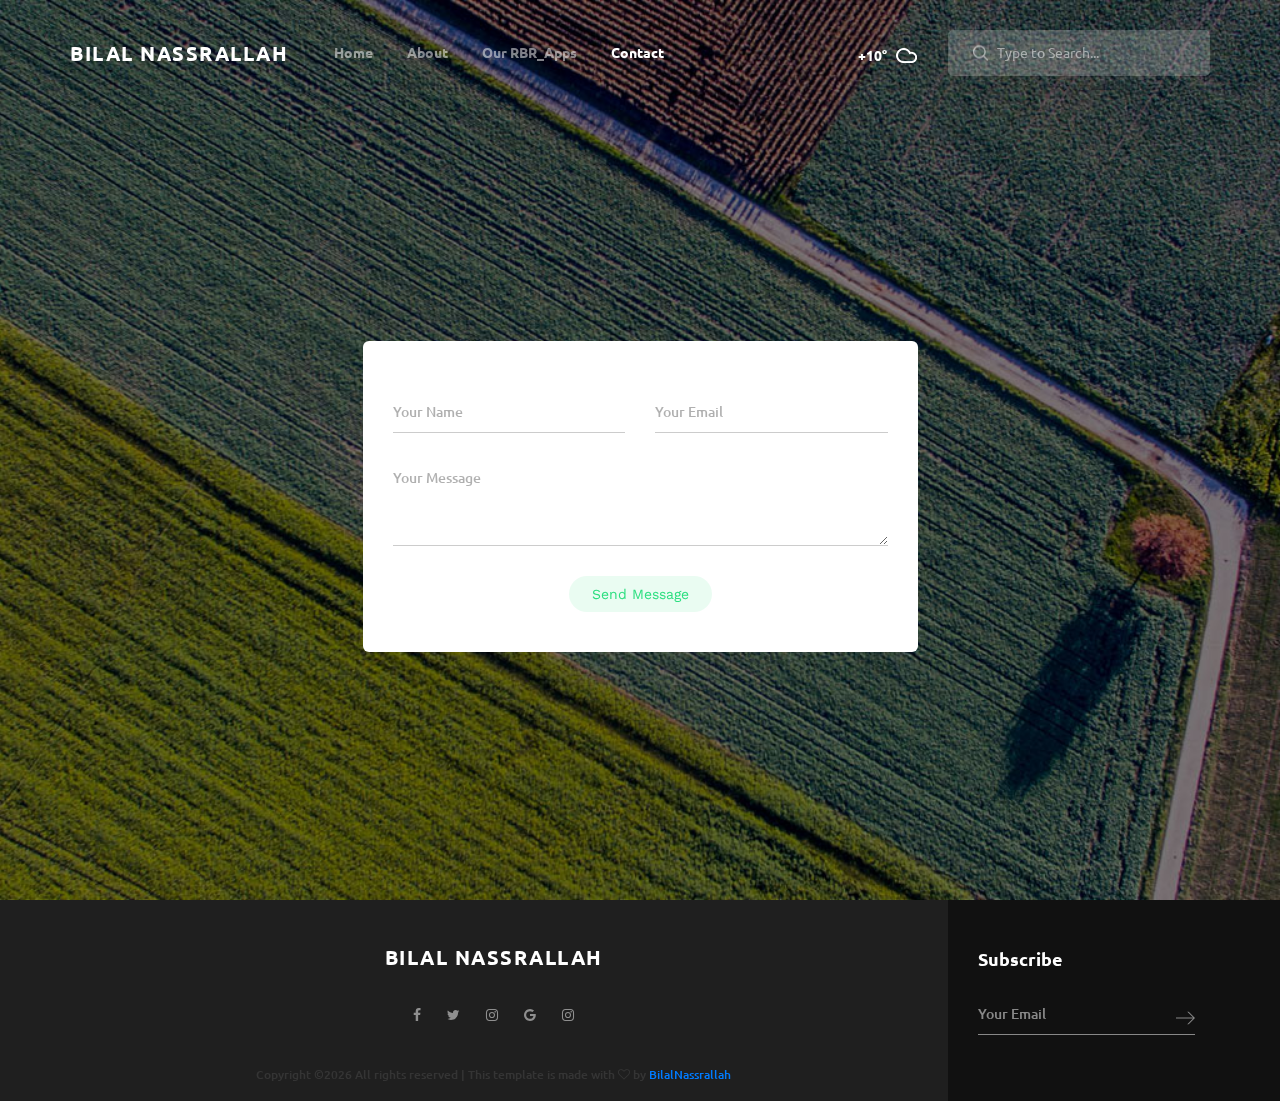
<file: contact.html>
<!DOCTYPE html>
<html lang="en">
<head>
<title>Contact</title>
<meta charset="utf-8">
<meta http-equiv="X-UA-Compatible" content="IE=edge">
<meta name="description" content="Demo project">
<meta name="viewport" content="width=device-width, initial-scale=1">
<link rel="stylesheet" type="text/css" href="styles/bootstrap4/bootstrap.min.css">
<link href="plugins/font-awesome-4.7.0/css/font-awesome.min.css" rel="stylesheet" type="text/css">
<link rel="stylesheet" type="text/css" href="plugins/OwlCarousel2-2.2.1/owl.carousel.css">
<link rel="stylesheet" type="text/css" href="plugins/OwlCarousel2-2.2.1/owl.theme.default.css">
<link rel="stylesheet" type="text/css" href="plugins/OwlCarousel2-2.2.1/animate.css">
<link rel="stylesheet" type="text/css" href="plugins/jquery.mb.YTPlayer-3.1.12/jquery.mb.YTPlayer.css">
<link rel="stylesheet" type="text/css" href="styles/contact.css">
<link rel="stylesheet" type="text/css" href="styles/contact_responsive.css">
</head>
<body>

<div class="super_container">
<!--header-->
	<header class="header">
		<div class="container">
			<div class="row">
				<div class="col">
					<div class="header_content d-flex flex-row align-items-center justify-content-start">
						<div class="logo"><a href="#">BILAL NASSRALLAH</a></div>
						<nav class="main_nav">
							<ul>
								<li><a href="index.html">Home</a></li>
								<li><a href="About.html">About</a></li>
								<li><a href="rbr.html">Our RBR_Apps</a></li>
							<!--	<li><a href="#">Lifestyle</a></li>
								<li><a href="#">Video</a></li> -->
								<li class="active"><a href="contact.html">Contact</a></li>
							</ul>
						</nav>
						<div class="search_container ml-auto">
							<div class="weather">
								<div class="temperature">+10°</div>
								<img class="weather_icon" src="images/cloud.png" alt="">
							</div>
							<form action="#">
								<input type="search" class="header_search_input" required="required" placeholder="Type to Search...">
								<img class="header_search_icon" src="images/search.png" alt="">
							</form>
							
						</div>
						<div class="hamburger ml-auto menu_mm">
							<i class="fa fa-bars trans_200 menu_mm" aria-hidden="true"></i>
						</div>
					</div>
				</div>
			</div>
		</div>
	</header>

	<!-- Menu -->

	<div class="menu d-flex flex-column align-items-end justify-content-start text-right menu_mm trans_400">
		<div class="menu_close_container"><div class="menu_close"><div></div><div></div></div></div>
		<div class="logo menu_mm"><a href="#">Bilal Nassrallah</a></div>
		<div class="search">
			<form action="#">
				<input type="search" class="header_search_input menu_mm" required="required" placeholder="Type to Search...">
				<img class="header_search_icon menu_mm" src="images/search_2.png" alt="">
			</form>
		</div>
		<nav class="menu_nav">
			<ul class="menu_mm">
				<li class="menu_mm"><a href="index.html">home</a></li>
				<li class="menu_mm"><a href="About.html.html.html.html.html.html.html">About</a></li>
				<li class="menu_mm"><a href="rbr.html">Our RBR_apps</a></li>
			<!--	<li class="menu_mm"><a href="#">Lifestyle</a></li>
				<li class="menu_mm"><a href="#">Video</a></li> -->
				<li class="menu_mm"><a href="contact.html">Contact</a></li>
			</ul>
		</nav>
	</div>

	<!-- Menu -->

	<div class="menu d-flex flex-column align-items-end justify-content-start text-right menu_mm trans_400">
		<div class="menu_close_container"><div class="menu_close"><div></div><div></div></div></div>
		<div class="logo menu_mm"><a href="#">Avision</a></div>
		<div class="search">
			<form action="#">
				<input type="search" class="header_search_input menu_mm" required="required" placeholder="Type to Search...">
				<img class="header_search_icon menu_mm" src="images/search_2.png" alt="">
			</form>
		</div>
		<nav class="menu_nav">
			<ul class="menu_mm">
			<li class="menu_mm"><a href="index.html">home</a></li>
				<li class="menu_mm"><a href="About.html">About</a></li>
				<li class="menu_mm"><a href="rbr.html">Our RBR_apps</a></li>
			<!--	<li class="menu_mm"><a href="#">Lifestyle</a></li>
				<li class="menu_mm"><a href="#">Video</a></li> -->
				<li class="menu_mm"><a href="contact.html">Contact</a></li>
			</ul>
		</nav>
	</div>
	
	<!-- Home -->

	<div class="home">
		<div class="home_background parallax-window" data-parallax="scroll" data-image-src="images/regular.jpg" data-speed="0.8"></div>
		<div class="home_content">
			<div class="container">
				<div class="row">
					<div class="col-lg-6 offset-lg-3">
						<!-- Post Comment -->
						<div class="post_comment">
							<div class="contact_form_container">
								<form action="#">
									<input type="text" class="contact_input contact_input_name" placeholder="Your Name" required="required">
									<input type="email" class="contact_input contact_input_email" placeholder="Your Email" required="required">
									<textarea class="contact_text" placeholder="Your Message" required="required"></textarea>
									<button type="submit" class="contact_button">Send Message</button>
								</form>
							</div>
						</div>
					</div>
				</div>
			</div>		
		</div>
	</div>

	<!-- Footer -->

	<footer class="footer">
		<div class="container">
			<div class="row row-lg-eq-height">
				<div class="col-lg-9 order-lg-1 order-2">
					<div class="footer_content">
						<div class="footer_logo"><a href="#">Bilal Nassrallah</a></div>
						<div class="footer_social">
							<ul>
								<li class="footer_social_facebook"><a href="https://www.facebook.com/hacker.nassrallah.net" target="_blank"><i class="fa fa-facebook" aria-hidden="true"></i></a></li>
								<li class="footer_social_twitter"><a href="https://www.twitter.com/bilalnassralla1" target="_blank"><i class="fa fa-twitter" aria-hidden="true"></i></a></li>
								<!--<li class="footer_social_pinterest"><a href="#"><i class="fa fa-pinterest" aria-hidden="true"></i></a></li>
								<li class="footer_social_vimeo"><a href="#"><i class="fa fa-vimeo" aria-hidden="true"></i></a></li>-->
								<li class="footer_social_instagram"><a href="https://www.instagram.com/bilal_nassrallah" target="_blank"><i class="fa fa-instagram" aria-hidden="true"></i></a></li>
								<li class="footer_social_google"><a href="\mailto:bilalnassrallah9943@gmail.com?subject=Question"><i class="fa fa-google" aria-hidden="true"></i></a></li>
								<li class="footer_social_instagram"><a href="https://www.instagram.com/bilal.nassrallah" target="_blank"><i class="fa fa-instagram" aria-hidden="true"></i></a></li>								
							</ul>
						</div>
						<div class="copyright">
Copyright &copy;<script>document.write(new Date().getFullYear());</script> All rights reserved | This template is made with <i class="fa fa-heart-o" aria-hidden="true"></i> by <a href="https://rbrapps.com" target="_blank">BilalNassrallah</a>
</div>
					</div>
				</div>
				<div class="col-lg-3 order-lg-2 order-1">
					<div class="subscribe">
						<div class="subscribe_background"></div>
						<div class="subscribe_content">
							<div class="subscribe_title">Subscribe</div>
							<form action="#">
								<input type="email" class="sub_input" placeholder="Your Email" required="required">
								<button class="sub_button">
									<svg version="1.1" id="link_arrow_1" xmlns="http://www.w3.org/2000/svg" xmlns:xlink="http://www.w3.org/1999/xlink" x="0px" y="0px"
										 width="19px" height="13px" viewBox="0 0 19 13" enable-background="new 0 0 19 13" xml:space="preserve">
										<polygon fill="#FFFFFF" points="12.475,0 11.061,0 17.081,6.021 0,6.021 0,7.021 17.038,7.021 11.06,13 12.474,13 18.974,6.5 "/>
									</svg>
								</button>
							</form>
						</div>
					</div>
				</div>
			</div>
		</div>
	</footer>
</div>

<script src="js/jquery-3.2.1.min.js"></script>
<script src="styles/bootstrap4/popper.js"></script>
<script src="styles/bootstrap4/bootstrap.min.js"></script>
<script src="plugins/OwlCarousel2-2.2.1/owl.carousel.js"></script>
<script src="plugins/easing/easing.js"></script>
<script src="plugins/masonry/masonry.js"></script>
<script src="plugins/parallax-js-master/parallax.min.js"></script>
<script src="js/contact.js"></script>
</body>
</html>
</file>
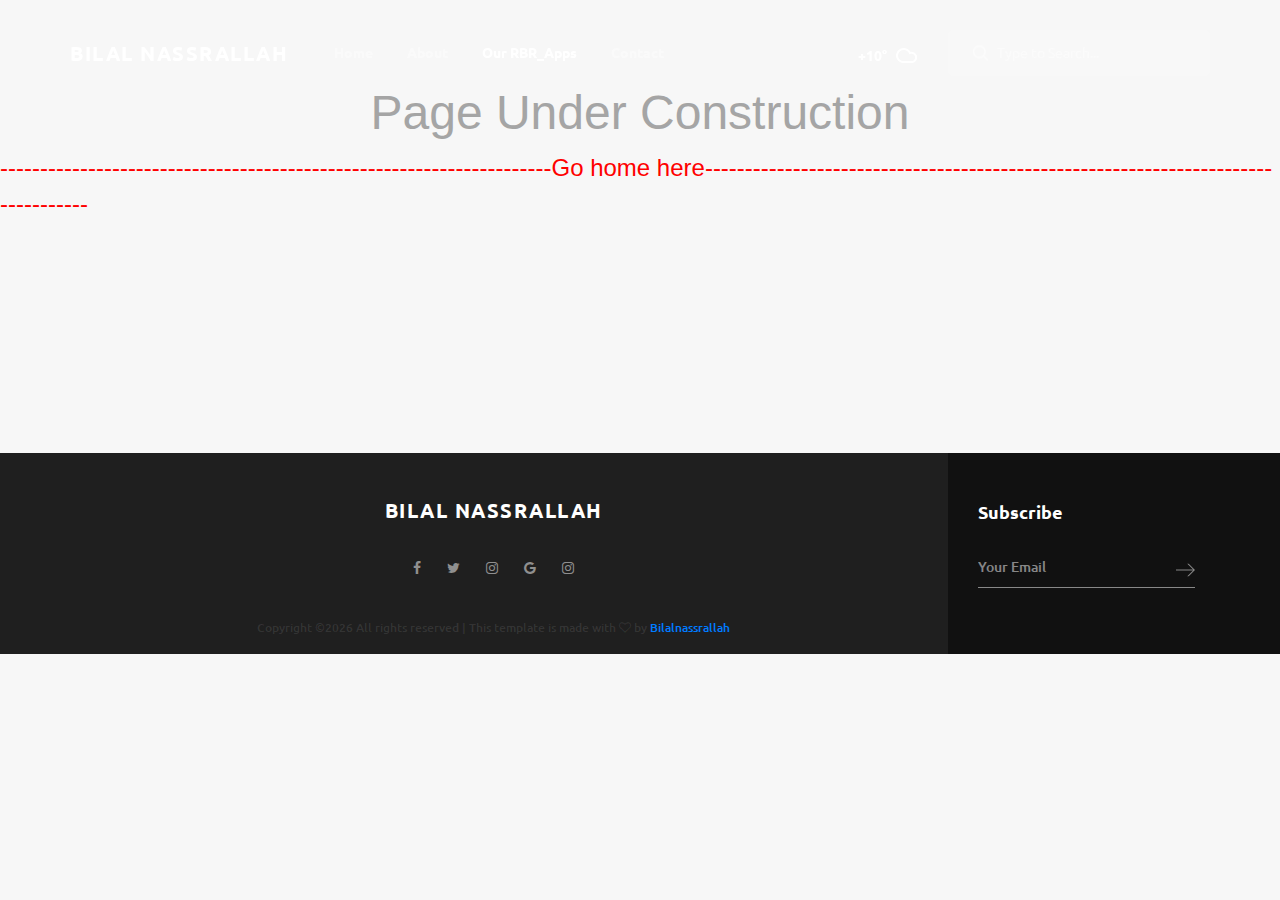
<file: rbr.html>
<!DOCTYPE html>
<html lang="en">
<head>
<title>rbr APPS</title>
<meta charset="utf-8">
<meta http-equiv="X-UA-Compatible" content="IE=edge">
<meta name="description" content="Demo project">
<meta name="viewport" content="width=device-width, initial-scale=1">
<link rel="stylesheet" type="text/css" href="styles/bootstrap4/bootstrap.min.css">
<link href="plugins/font-awesome-4.7.0/css/font-awesome.min.css" rel="stylesheet" type="text/css">
<link rel="stylesheet" type="text/css" href="plugins/OwlCarousel2-2.2.1/owl.carousel.css">
<link rel="stylesheet" type="text/css" href="plugins/OwlCarousel2-2.2.1/owl.theme.default.css">
<link rel="stylesheet" type="text/css" href="plugins/OwlCarousel2-2.2.1/animate.css">
<link rel="stylesheet" type="text/css" href="plugins/jquery.mb.YTPlayer-3.1.12/jquery.mb.YTPlayer.css">
<link rel="stylesheet" type="text/css" href="styles/post.css">
<link rel="stylesheet" type="text/css" href="styles/post_responsive.css">
<!--<link rel="icon" href="images/logo4.pbs">-->
</head>
<body>
<header class="header">
		<div class="container">
			<div class="row">
				<div class="col">
					<div class="header_content d-flex flex-row align-items-center justify-content-start">
						<div class="logo"><a href="#">BILAL NASSRALLAH</a></div>
						<nav class="main_nav">
							<ul>
								<li><a href="index.html">Home</a></li>
								<li><a href="about.html">About</a></li>
								<li class="active"><a href="rbr.html">Our RBR_Apps</a></li>
							<!--	<li><a href="#">Lifestyle</a></li>
								<li><a href="#">Video</a></li> -->
								<li><a href="contact.html">Contact</a></li>
							</ul>
						</nav>
						<div class="search_container ml-auto">
							<div class="weather">
								<div class="temperature">+10°</div>
								<img class="weather_icon" src="images/cloud.png" alt="">
							</div>
							<form action="#">
								<input type="search" class="header_search_input" required="required" placeholder="Type to Search...">
								<img class="header_search_icon" src="images/search.png" alt="">
							</form>
							
						</div>
						<div class="hamburger ml-auto menu_mm">
							<i class="fa fa-bars trans_200 menu_mm" aria-hidden="true"></i>
						</div>
					</div>
				</div>
			</div>
		</div>
	</header>

	<!-- Menu -->

	<div class="menu d-flex flex-column align-items-end justify-content-start text-right menu_mm trans_400">
		<div class="menu_close_container"><div class="menu_close"><div></div><div></div></div></div>
		<div class="logo menu_mm"><a href="#">Bilal Nassrallah</a></div>
		<div class="search">
			<form action="#">
				<input type="search" class="header_search_input menu_mm" required="required" placeholder="Type to Search...">
				<img class="header_search_icon menu_mm" src="images/search_2.png" alt="">
			</form>
		</div>
		<nav class="menu_nav">
			<ul class="menu_mm">
				<li class="menu_mm"><a href="index.html">home</a></li>
				<li class="menu_mm"><a href="About.html">About</a></li>
				<li class="menu_mm"><a href="rbr.html">Our RBR_apps</a></li>
			<!--	<li class="menu_mm"><a href="#">Lifestyle</a></li>
				<li class="menu_mm"><a href="#">Video</a></li> -->
				<li class="menu_mm"><a href="contact.html">Contact</a></li>
			</ul>
		</nav>
	</div>
	<br>
	<br>
<br>
	<br>
<h1 align="center">Page Under Construction</h1>
<a class="construction" href="index.html" align="center">---------------------------------------------------------------------Go home here----------------------------------------------------------------------------------</a>
<br>
<br>
<br>
<br>
<br>
<br>
<br>
<br>
<br>
<br>
<br>
<br>

	<!-- Footer -->

	
	<footer class="footer">
		<div class="container">
			<div class="row row-lg-eq-height">
				<div class="col-lg-9 order-lg-1 order-2">
					<div class="footer_content">
						<div class="footer_logo"><a href="#">Bilal Nassrallah</a></div>
						<div class="footer_social">
							<ul>
								<li class="footer_social_facebook"><a href="https://www.facebook.com/hacker.nassrallah.net" target="_blank"><i class="fa fa-facebook" aria-hidden="true"></i></a></li>
								<li class="footer_social_twitter"><a href="https://www.twitter.com/bilalnassralla1" target="_blank"><i class="fa fa-twitter" aria-hidden="true"></i></a></li>
								<!--<li class="footer_social_pinterest"><a href="#"><i class="fa fa-pinterest" aria-hidden="true"></i></a></li>
								<li class="footer_social_vimeo"><a href="#"><i class="fa fa-vimeo" aria-hidden="true"></i></a></li>-->
								<li class="footer_social_instagram"><a href="https://www.instagram.com/bilal_nassrallah" target="_blank"><i class="fa fa-instagram" aria-hidden="true"></i></a></li>
								<li class="footer_social_google"><a href="\mailto:bilalnassrallah9943@gmail.com?subject=Question"><i class="fa fa-google" aria-hidden="true"></i></a></li>
								<li class="footer_social_instagram"><a href="https://www.instagram.com/bilal.nassrallah" target="_blank"><i class="fa fa-instagram" aria-hidden="true"></i></a></li>								
							</ul>
						</div>
						<div class="copyright">
Copyright &copy;<script>document.write(new Date().getFullYear());</script> All rights reserved | This template is made with <i class="fa fa-heart-o" aria-hidden="true"></i> by <a href="https://bilalnassrallah.com" target="_blank">Bilalnassrallah</a>
</div>
					</div>
				</div>
				<div class="col-lg-3 order-lg-2 order-1">
					<div class="subscribe">
						<div class="subscribe_background"></div>
						<div class="subscribe_content">
							<div class="subscribe_title">Subscribe</div>
							<form action="#">
								<input type="email" class="sub_input" placeholder="Your Email" required="required">
								<button class="sub_button">
									<svg version="1.1" id="link_arrow_1" xmlns="http://www.w3.org/2000/svg" xmlns:xlink="http://www.w3.org/1999/xlink" x="0px" y="0px"
										 width="19px" height="13px" viewBox="0 0 19 13" enable-background="new 0 0 19 13" xml:space="preserve">
										<polygon fill="#FFFFFF" points="12.475,0 11.061,0 17.081,6.021 0,6.021 0,7.021 17.038,7.021 11.06,13 12.474,13 18.974,6.5 "/>
									</svg>
								</button>
							</form>
						</div>
					</div>
				</div>
			</div>
		</div>
	</footer>
</div>

<script src="js/jquery-3.2.1.min.js"></script>
<script src="styles/bootstrap4/popper.js"></script>
<script src="styles/bootstrap4/bootstrap.min.js"></script>
<script src="plugins/OwlCarousel2-2.2.1/owl.carousel.js"></script>
<script src="plugins/easing/easing.js"></script>
<script src="plugins/masonry/masonry.js"></script>
<script src="plugins/parallax-js-master/parallax.min.js"></script>
<script src="js/post.js"></script>
</body>
</html>
</file>
<file: styles/main_styles.css>
@charset "utf-8";
/* CSS Document */

/******************************

[Table of Contents]

1. Fonts
2. Body and some general stuff
3. Header
	3.1 Logo
	3.2 Main Navigation
	3.3 Weather and Search
	3.4 Hamburger
4. Menu
5. Home
	5.1 Home Slider
6. Main Content
7. Section Panel
8. Cards
9. Videos
10. Load More Button
11. Sidebar
12. Footer


******************************/

/***********
1. Fonts
***********/

@import url('https://fonts.googleapis.com/css?family=Ubuntu:300,400,500,700|Work+Sans:300,400,500,600,700,800,900');

/*********************************
2. Body and some general stuff
*********************************/

*
{
	margin: 0;
	padding: 0;
	-webkit-font-smoothing: antialiased;
	-webkit-text-shadow: rgba(0,0,0,.01) 0 0 1px;
	text-shadow: rgba(0,0,0,.01) 0 0 1px;
}
body
{
	font-family: 'Work Sans', sans-serif;
	font-size: 14px;
	font-weight: 400;
	background: #f7f7f7;
	color: #a5a5a5;
}
div
{
	display: block;
	position: relative;
	-webkit-box-sizing: border-box;
    -moz-box-sizing: border-box;
    box-sizing: border-box;
}
ul
{
	list-style: none;
	margin-bottom: 0px;
}
p
{
	font-family: 'Work Sans', sans-serif;
	font-size: 14px;
	line-height: 1.45;
	font-weight: 500;
	color: rgba(0,0,0,0.5);
	-webkit-font-smoothing: antialiased;
	-webkit-text-shadow: rgba(0,0,0,.01) 0 0 1px;
	text-shadow: rgba(0,0,0,.01) 0 0 1px;
}
p:last-of-type
{
	margin-bottom: 0;
}
p a
{
	display: inline;
	position: relative;
	color: inherit;
	border-bottom: solid 1px #ffa07f;
	-webkit-transition: all 200ms ease;
	-moz-transition: all 200ms ease;
	-ms-transition: all 200ms ease;
	-o-transition: all 200ms ease;
	transition: all 200ms ease;
}
a, a:hover, a:visited, a:active, a:link
{
	text-decoration: none;
	-webkit-font-smoothing: antialiased;
	-webkit-text-shadow: rgba(0,0,0,.01) 0 0 1px;
	text-shadow: rgba(0,0,0,.01) 0 0 1px;
}
p a:active
{
	position: relative;
	color: #FF6347;
}
p a:hover
{
	color: #FFFFFF;
	background: #ffa07f;
}
p a:hover::after
{
	opacity: 0.2;
}
::selection
{
	
}
p::selection
{
	
}
h1{font-size: 48px;}
h2{font-size: 36px;}
h3{font-size: 24px;}
h4{font-size: 18px;}
h5{font-size: 14px;}
h1, h2, h3, h4, h5, h6
{
	font-family: 'Open Sans', sans-serif;
	-webkit-font-smoothing: antialiased;
	-webkit-text-shadow: rgba(0,0,0,.01) 0 0 1px;
	text-shadow: rgba(0,0,0,.01) 0 0 1px;
}
h1::selection, 
h2::selection, 
h3::selection, 
h4::selection, 
h5::selection, 
h6::selection
{
	
}
.form-control
{
	color: #db5246;
}
section
{
	display: block;
	position: relative;
	box-sizing: border-box;
}
.clear
{
	clear: both;
}
.clearfix::before, .clearfix::after
{
	content: "";
	display: table;
}
.clearfix::after
{
	clear: both;
}
.clearfix
{
	zoom: 1;
}
.float_left
{
	float: left;
}
.float_right
{
	float: right;
}
.trans_200
{
	-webkit-transition: all 200ms ease;
	-moz-transition: all 200ms ease;
	-ms-transition: all 200ms ease;
	-o-transition: all 200ms ease;
	transition: all 200ms ease;
}
.trans_300
{
	-webkit-transition: all 300ms ease;
	-moz-transition: all 300ms ease;
	-ms-transition: all 300ms ease;
	-o-transition: all 300ms ease;
	transition: all 300ms ease;
}
.trans_400
{
	-webkit-transition: all 400ms ease;
	-moz-transition: all 400ms ease;
	-ms-transition: all 400ms ease;
	-o-transition: all 400ms ease;
	transition: all 400ms ease;
}
.trans_500
{
	-webkit-transition: all 500ms ease;
	-moz-transition: all 500ms ease;
	-ms-transition: all 500ms ease;
	-o-transition: all 500ms ease;
	transition: all 500ms ease;
}
.fill_height
{
	height: 100%;
}
.super_container
{
	width: 100%;
	overflow: hidden;
}
.prlx_parent
{
	overflow: hidden;
}
.prlx
{
	height: 130% !important;
}
.nopadding
{
	padding: 0px !important;
}

/*********************************
3. Header
*********************************/

.header
{
	position: fixed;
	top: 0;
	left: 0;
	width: 100%;
	z-index: 100;
	-webkit-transition: all 200ms ease;
	-moz-transition: all 200ms ease;
	-ms-transition: all 200ms ease;
	-o-transition: all 200ms ease;
	transition: all 200ms ease;
}
.header_content
{
	height: 106px;
	-webkit-transition: all 200ms ease;
	-moz-transition: all 200ms ease;
	-ms-transition: all 200ms ease;
	-o-transition: all 200ms ease;
	transition: all 200ms ease;
}
.header.scrolled
{
	background: rgba(0,0,0,0.75);
	box-shadow: 0px 5px 5px rgba(0,0,0,0.1);
}
.header.scrolled .header_content
{
	height: 80px;
}

/*********************************
3.1 Logo
*********************************/

.logo a
{
	font-family: 'Ubuntu', sans-serif;
	font-size: 20px;
	color: #FFFFFF;
	text-transform: uppercase;
	font-weight: 700;
	letter-spacing: 0.075em;
}

/*********************************
3.2 Main Navigation
*********************************/

.main_nav
{
	margin-left: 46px;
}
.main_nav ul li
{
	display: inline-block;
}
.main_nav ul li:not(:last-child)
{
	margin-right: 29px;
}
.main_nav ul li a
{
	font-family: 'Ubuntu', sans-serif;
	font-size: 14px;
	font-weight: 700;
	color: rgba(255,255,255,0.5);
	-webkit-transition: all 200ms ease;
	-moz-transition: all 200ms ease;
	-ms-transition: all 200ms ease;
	-o-transition: all 200ms ease;
	transition: all 200ms ease;
}
.main_nav ul li a:hover,
.main_nav ul li.active a
{
	color: rgba(255,255,255,1);
}

/*********************************
3.3 Weather and Search
*********************************/

.weather
{
	display: inline-block;
	margin-right: 26px;
	vertical-align: middle;
}
.temperature
{
	display: inline-block;
	vertical-align: middle;
	font-family: 'Ubuntu', sans-serif;
	font-size: 14px;
	font-weight: 700;
	color: #FFFFFF;
	margin-right: 4px;
}
.weather_icon
{
	display: inline-block;
}
.search_container form
{
	display: inline-block;
	position: relative;
}
.header_search_input
{
	display: inline-block;
	width: 262px;
	height: 46px;
	background: rgba(255,255,255,0.2);
	border: none;
	outline: none;
	border-radius: 5px;
	padding-left: 49px;
	color: #FFFFFF;
}
.header_search_input::-webkit-input-placeholder
{
	font-family: 'Ubuntu', sans-serif;
	font-size: 14px !important;
	font-weight: 400 !important;
	color: rgba(255,255,255,0.5) !important;
}
.header_search_input:-moz-placeholder
{
	font-family: 'Ubuntu', sans-serif;
	font-size: 14px !important;
	font-weight: 400 !important;
	color: rgba(255,255,255,0.5) !important;
}
.header_search_input::-moz-placeholder
{
	font-family: 'Ubuntu', sans-serif;
	font-size: 14px !important;
	font-weight: 400 !important;
	color: rgba(255,255,255,0.5) !important;
} 
.header_search_input:-ms-input-placeholder
{ 
	font-family: 'Ubuntu', sans-serif;
	font-size: 14px !important;
	font-weight: 400 !important;
	color: rgba(255,255,255,0.5) !important;
}
.header_search_input::input-placeholder
{
	font-family: 'Ubuntu', sans-serif;
	font-size: 14px !important;
	font-weight: 400 !important;
	color: rgba(255,255,255,0.5) !important;
}
.header_search_icon
{
	position: absolute;
	top: 50%;
	left: 25px;
	-webkit-transform: translateY(-50%);
	-moz-transform: translateY(-50%);
	-ms-transform: translateY(-50%);
	-o-transform: translateY(-50%);
	transform: translateY(-50%);
}

/*********************************
3.4 Hamburger
*********************************/

.hamburger
{
	display: none;
	cursor: pointer;
}
.hamburger i
{
	font-size: 20px;
	color: rgba(255,255,255,1);
}
.hamburger:hover i
{
	color: rgba(255,255,255,0.5);
}

/*********************************
4. Menu
*********************************/

.menu
{
	position: fixed;
	top: 0;
	right: -400px;
	width: 400px;
	height: 100vh;
	background: #FFFFFF;
	z-index: 101;
	padding-right: 60px;
	padding-top: 87px;
	padding-left: 50px;
}
.menu .logo a
{
	color: #000000;
}
.menu.active
{
	right: 0;
}
.menu_close_container
{
	position: absolute;
	top: 30px;
	right: 60px;
	width: 18px;
	height: 18px;
	transform-origin: center center;
	-webkit-transform: rotate(45deg);
	-moz-transform: rotate(45deg);
	-ms-transform: rotate(45deg);
	-o-transform: rotate(45deg);
	transform: rotate(45deg);
	cursor: pointer;
}
.menu_close
{
	width: 100%;
	height: 100%;
	transform-style: preserve-3D;
}
.menu_close div
{
	width: 100%;
	height: 2px;
	background: #232323;
	top: 8px;
	-webkit-transition: all 200ms ease;
	-moz-transition: all 200ms ease;
	-ms-transition: all 200ms ease;
	-o-transition: all 200ms ease;
	transition: all 200ms ease;
}
.menu_close div:last-of-type
{
	-webkit-transform: rotate(90deg) translateX(-2px);
	-moz-transform: rotate(90deg) translateX(-2px);
	-ms-transform: rotate(90deg) translateX(-2px);
	-o-transform: rotate(90deg) translateX(-2px);
	transform: rotate(90deg) translateX(-2px);
	transform-origin: center;
}
.menu_close:hover div
{
	background: #937c6f;
}
.menu .logo
{
	margin-bottom: 60px;
}
.menu_nav ul li
{
	margin-bottom: 11px;
}
.menu_nav ul li a
{
	font-family: 'Ubuntu', sans-serif;
	font-size: 12px;
	text-transform: uppercase;
	color: rgba(0,0,0,1);
	font-weight: 700;
	letter-spacing: 0.1em;
	-webkit-transition: all 200ms ease;
	-moz-transition: all 200ms ease;
	-ms-transition: all 200ms ease;
	-o-transition: all 200ms ease;
	transition: all 200ms ease;
}
.menu_nav ul li a:hover
{
	color: #937c6f;
}
.menu .search
{
	width: 100%;
	margin-bottom: 67px;
}
.search
{
	display: inline-block;
	width: 400px;
	-webkit-transform: translateY(2px);
	-moz-transform: translateY(2px);
	-ms-transform: translateY(2px);
	-o-transform: translateY(2px);
	transform: translateY(2px);
}
.menu .header_search_input
{
	width: 100%;
	background: rgba(0,0,0,0.1);
	border-radius: 6px;
	color: rgba(0,0,0,0.5);
}
.menu .header_search_input::-webkit-input-placeholder
{
	font-family: 'Ubuntu', sans-serif;
	font-size: 14px !important;
	font-weight: 400 !important;
	color: rgba(0,0,0,0.4) !important;
}
.menu .header_search_input:-moz-placeholder
{
	font-family: 'Ubuntu', sans-serif;
	font-size: 14px !important;
	font-weight: 400 !important;
	color: rgba(0,0,0,0.4) !important;
}
.menu .header_search_input::-moz-placeholder
{
	font-family: 'Ubuntu', sans-serif;
	font-size: 14px !important;
	font-weight: 400 !important;
	color: rgba(0,0,0,0.4) !important;
} 
.menu .header_search_input:-ms-input-placeholder
{ 
	font-family: 'Ubuntu', sans-serif;
	font-size: 14px !important;
	font-weight: 400 !important;
	color: rgba(0,0,0,0.4) !important;
}
.menu .header_search_input::input-placeholder
{
	font-family: 'Ubuntu', sans-serif;
	font-size: 14px !important;
	font-weight: 400 !important;
	color: rgba(0,0,0,0.4) !important;
}

/*********************************
5. Home
*********************************/

.home
{
	width: 100%;
	height: 100vh;
}

/*********************************
5.1 Home Slider
*********************************/

.home_slider_container
{
	width: 100%;
	height: 100%;
}
.home_slider
{
	
}
.home_slider_background
{
	position: absolute;
	top: 0;
	left: 0;
	width: 100%;
	height: 100%;
	background-repeat: no-repeat;
	background-size: cover;
	background-position: center center;
}
.home_slider_content_container
{
	position: absolute;
	top: 45%;
	-webkit-transform: translateY(-50%);
	-moz-transform: translateY(-50%);
	-ms-transform: translateY(-50%);
	-o-transform: translateY(-50%);
	transform: translateY(-50%);
	left: 0;
	width: 100%;
}
.home_slider_content
{
	max-width: 460px;
}
.home_slider_item_category
{
	width: 83px;
	height: 28px;
	background: #899091;
	border-radius: 14px;
	text-align: center;
}
.home_slider_item_category a
{
	display: block;
	line-height: 28px;
	font-family: 'Ubuntu', sans-serif;
	font-size: 12px;
	color: rgba(255,255,255,1);
	text-transform: uppercase;
}
.home_slider_item_category:hover
{
	background: #FFFFFF;
}
.home_slider_item_category:hover a
{
	color: rgba(0,0,0,0.8);
}
.home_slider_item_title
{
	margin-top: 19px;
}
.home_slider_item_title a
{
	font-family: 'Work Sans', sans-serif;
	font-size: 36px;
	font-weight: 600;
	color: #FFFFFF;
	line-height: 1.27;
}
.home_slider_item_link
{
	margin-top: 21px;
}
.home_slider_item_link a
{
	font-family: 'Ubuntu', sans-serif;
	font-size: 14px;
	color: rgba(255,255,255,0.5);
	font-weight: 500;
}
.home_slider_item_link a:hover
{
	color: rgba(255,255,255,1);
}
.home_slider_item_link a svg
{
	display: inline-block;
	vertical-align: middle;
	margin-left: 16px;
	-webkit-transition: all 200ms ease;
	-moz-transition: all 200ms ease;
	-ms-transition: all 200ms ease;
	-o-transition: all 200ms ease;
	transition: all 200ms ease;
}
.home_slider_item_link a svg polygon
{
	fill: rgba(255,255,255,0.5);
}
.home_slider_item_link a:hover svg polygon
{
	fill: rgba(255,255,255,1);
}
.similar_posts_container
{
	position: absolute;
	left: 0;
	bottom: 0;
	width: 100%;
}
.similar_post
{
	width: 100%;
	height: 70px;
	background: #dedede;
	border-radius: 6px;
	padding-left: 26px;
	padding-right: 26px;
	margin-bottom: 30px;
}
.similar_post:hover
{
	background: #FFFFFF;
}
.similar_post a
{
	display: block;
	position: relative;
	top: 50%;
	-webkit-transform: translateY(-50%);
	-moz-transform: translateY(-50%);
	-ms-transform: translateY(-50%);
	-o-transform: translateY(-50%);
	transform: translateY(-50%);
	font-size: 14px;
	color: #000000;
	line-height: 1.28;
	font-weight: 500;
}
.home_slider_next_container
{
	position: absolute;
	bottom: 0;
	left: calc(((100vw - 1170px) / 2) + (1170px * 0.75) + 8px);
}
.home_slider_next
{
	width: 375px;
	height: 240px;
	cursor: pointer;
}
.home_slider_next_background
{
	display: block;
	position: absolute;
	top: 0;
	left: 0;
	width: 100%;
	height: 100%;
	background: rgba(0,0,0,0);
}
.home_slider_next:hover .home_slider_next_background
{
	background: rgba(0,0,0,0.5);
}
.home_slider_next_content
{
	width: 100%;
	height: 100%;
	padding-left: 30px;
	padding-right: 30px;
	padding-top: 40px;
	visibility: hidden;
	opacity: 0;
}
.home_slider_next_title
{
	font-family: 'Ubuntu', sans-serif;
	font-size: 12px;
	font-weight: 700;
	color: #FFFFFF;
	text-transform: uppercase;
	line-height: 0.75;
}
.home_slider_next_link
{
	font-size: 20px;
	font-weight: 500;
	color: #FFFFFF;
	margin-top: 25px;
}
.home_slider_next:hover .home_slider_next_content
{
	visibility: visible;
	opacity: 1;
}
.custom_nav_container
{
	z-index: 10;
}
.home_slider_nav_container
{
	position: absolute;
	bottom: 264px;
	left: calc(((100vw - 1170px) / 2) + (1170px * 0.75) + 8px);
}
.custom_dots
{
	display: inline-block;
	height: 12px;
	margin-left: 7px;
	margin-right: 7px;
}
.custom_dot
{
	display: inline-block;
	padding: 2px;
	cursor: pointer;
}
.custom_dot span
{
	display: block;
	width: 4px;
	height: 4px;
	border-radius: 50%;
	background: rgba(255,255,255,0.35);
	-webkit-transition: all 200ms ease;
	-moz-transition: all 200ms ease;
	-ms-transition: all 200ms ease;
	-o-transition: all 200ms ease;
	transition: all 200ms ease;
}
.custom_dot.active span
{
	background: rgba(255,255,255,1);
}
.custom_dot:hover span
{
	background: rgba(255,255,255,1);
}
.custom_prev,
.custom_next
{
	cursor: pointer;
}
.custom_prev, .custom_next
{
	display: inline-block;
	vertical-align: middle;
}
.custom_prev svg polyline,
.custom_next svg polyline
{
	fill: rgba(255,255,255,0.35);
	-webkit-transition: all 200ms ease;
	-moz-transition: all 200ms ease;
	-ms-transition: all 200ms ease;
	-o-transition: all 200ms ease;
	transition: all 200ms ease;
}
.custom_prev:hover svg polyline,
.custom_next:hover svg polyline
{
	fill: rgba(255,255,255,1);
}

/*********************************
6. Main Content
*********************************/

.page_content
{
	background: #f7f7f7;
}
.blog_section
{
	margin-top: 80px;
}

/*********************************
7. Section Panel
*********************************/

.section_panel
{
	z-index: 10;
}
.section_title
{
	font-family: 'Ubuntu', sans-serif;
	font-size: 18px;
	font-weight: 700;
	color: #000000;
	padding-bottom: 10px;
	white-space: nowrap;
	-webkit-transform: translateY(3px);
	-moz-transform: translateY(3px);
	-ms-transform: translateY(3px);
	-o-transform: translateY(3px);
	transform: translateY(3px);
}
.section_title::after
{
	display: block;
	position: absolute;
	bottom: 0;
	left: 0;
	width: 50px;
	height: 2px;
	background: #000000;
	content: '';
}
.section_tags
{
	padding-right: 94px;
}
.section_tags ul li
{
	display: inline-block;
	width: auto;
	height: 28px;
	background: #ededed;
	border-radius: 14px;
	text-align: center;
	padding-left: 22px;
	padding-right: 22px;
}
.section_tags ul li:not(:last-child)
{
	margin-right: 4px;
}
.section_tags ul li a
{
	display: block;
	line-height: 28px;
	font-family: 'Ubuntu', sans-serif;
	font-size: 12px;
	font-weight: 500;
	color: rgba(0,0,0,0.4);
	text-transform: uppercase;
	letter-spacing: 0.025em;
}
.section_tags ul li:hover,
.section_tags ul li.active
{
	background: #FFFFFF;
}
.section_panel_more
{
	position: absolute;
	top: 50%;
	-webkit-transform: translateY(-50%);
	-moz-transform: translateY(-50%);
	-ms-transform: translateY(-50%);
	-o-transform: translateY(-50%);
	transform: translateY(-50%);
	right: 0;
	width: 55px;
}
.section_panel_more ul li
{
	position: relative;
	font-family: 'Ubuntu', sans-serif;
	font-size: 12px;
	font-weight: 500;
	color: rgba(0,0,0,0.4);
	text-transform: uppercase;
	letter-spacing: 0.025em;
}
.section_panel_more ul li a
{
	font-family: 'Ubuntu', sans-serif;
	font-size: 12px;
	font-weight: 500;
	color: rgba(0,0,0,0.4);
	text-transform: uppercase;
	letter-spacing: 0.025em;
}
.section_panel_more > ul > li
{
	padding-right: 20px;
	cursor: default;
	padding-top: 22px;
	padding-bottom: 22px;
}
.section_panel_more > ul > li::after
{
	display: block;
	position: absolute;
	top: 50%;
	-webkit-transform: translateY(-50%);
	-moz-transform: translateY(-50%);
	-ms-transform: translateY(-50%);
	-o-transform: translateY(-50%);
	transform: translateY(-50%);
	right: 0;
	font-family: 'FontAwesome';
	content: '\f107';
}
.section_panel_more > ul > li > ul
{
	position: absolute;
	top: 55px;
	right: 0;
	padding-top: 23px;
	padding-left: 29px;
	padding-right: 60px;
	padding-bottom: 23px;
	background: #FFFFFF;
	box-shadow: 0px 5px 5px rgba(0,0,0,0.1);
	visibility: hidden;
	opacity: 0;
	-webkit-transition: all 200ms ease;
	-moz-transition: all 200ms ease;
	-ms-transition: all 200ms ease;
	-o-transition: all 200ms ease;
	transition: all 200ms ease;
}
.section_panel_more > ul > li:hover > ul
{
	visibility: visible;
	opacity: 1;
}
.section_panel_more > ul > li:hover::after
{
	content: '\f106';
}
.section_panel_more > ul > li > ul li:not(:last-child)
{
	margin-bottom: 10px;
}
.section_panel_more > ul > li > ul li a
{
	font-family: 'Ubuntu', sans-serif;
	font-size: 12px;
	font-weight: 500;
	color: rgba(0,0,0,0.4);
	text-transform: uppercase;
	letter-spacing: 0.025em;
	white-space: nowrap;
	-webkit-transition: all 200ms ease;
	-moz-transition: all 200ms ease;
	-ms-transition: all 200ms ease;
	-o-transition: all 200ms ease;
	transition: all 200ms ease;
}
.section_panel_more > ul > li > ul li a:hover
{
	color: rgba(0,0,0,0.8);
}
.section_content
{
	padding-top: 33px;
}

/*********************************
8. Cards
*********************************/

.card
{
	border: none;
	border-radius: 6px;
	margin-top: 15px;
}
.card-body
{
	padding-top: 16px;
	padding-left: 25px;
	padding-bottom: 15px;
}
.card-img-top
{
	border-top-left-radius: 6px;
    border-top-right-radius: 6px;
}  
.card-title a
{
	font-size: 18px;
	font-weight: 600;
	color: rgba(0,0,0,1);
	line-height: 1.33;
	-webkit-transition: all 200ms ease;
	-moz-transition: all 200ms ease;
	-ms-transition: all 200ms ease;
	-o-transition: all 200ms ease;
	transition: all 200ms ease;
}
.card-title-small a
{
	font-size: 16px;
	line-height: 1.375;
}
.card-title a:hover
{
	color: rgba(0,0,0,0.5);
}
.card-text
{
	margin-top: -1px;
}
.post_meta
{
	display: block;
	font-family: 'Ubuntu', sans-serif;
	color: rgba(0,0,0,0.4);
	font-size: 12px;
	font-weight: 500;
	margin-top: 22px;
}
.post_meta a,
.post_meta span
{
	display: inline-block;
	position: relative;
	font-family: 'Ubuntu', sans-serif;
	color: rgba(0,0,0,0.4);
	font-size: 12px;
	font-weight: 500;
}
.post_meta span
{
	margin-left: 10px;
	padding-left: 5px;
}
.post_meta span::before
{
	display: block;
	position: absolute;
	top: 1px;
	left: -4px;
	content: '•';
}
.post_row
{
	
}
.grid
{
	width: calc(100% + 30px);
}
.grid-item
{
	float: left;
}
.card_largest_with_image,
.card_large_with_background,
.card_large_with_image
{
	width: 555px;
	/*height: 325px;*/
}
.card_small_no_image,
.card_small_with_background,
.card_small_with_image,
.card_default_no_image,
.card_default_with_background
{
	width: 263px;
}
.card_small_with_image .card-body
{
	padding-top: 17px;
}
.card_small_with_image .post_meta
{
	margin-top: 32px;
}
.card_default:not(:last-child)
{
	/*margin-bottom: 15px;*/
}
.card_default .card-body
{
	padding-top: 17px;
}
.card_default .post_meta
{
	margin-top: 17px;
}
.card_small_with_background .card-title a
{
	color: #FFFFFF;
}
.card_background
{
	position: absolute;
	top: 0;
	left: 0;
	width: 100%;
	height: 100%;
	background-repeat: no-repeat;
	background-size: cover;
	background-position: center center;
	border-radius: 6px;
	overflow: hidden;
}
.card_small_with_background .post_meta span,
.card_small_with_background .post_meta a
{
	color: rgba(255,255,255,0.5);
}
.card_small_with_background .post_meta
{
	margin-top: 18px;
}
.card_default_no_image .card-body
{
	padding-top: 16px;
	padding-bottom: 6px !important;
}
.card_default_no_image .card-title a
{
	font-size: 14px;
	line-height: 1.3;
	font-weight: 500;
}
.card_default_no_image .card-title
{
	line-height: 1.3;
}
.card_default_no_image .card-body
{
	padding-bottom: 10px;
}
.card_default_with_background .card-body
{
	padding-top: 16px;
	padding-bottom: 6px !important;
}
.card_default_with_background .card-title a
{
	font-size: 14px;
	line-height: 1.3;
	font-weight: 500;
	color: #FFFFFF;
}
.card_default_with_background .card-title
{
	line-height: 1.3;
}
.card_default_with_background .card-body
{
	padding-bottom: 10px;
}
.card_large_with_background .card-title a
{
	color: #FFFFFF;
	font-weight: 500;
}
.card_large_with_background .post_meta
{
	margin-top: 58px;
}
.card_large_with_background .post_meta span,
.card_large_with_background .post_meta a
{
	color: rgba(255,255,255,0.5);
}

/*********************************
9. Videos
*********************************/

.videos
{
	height: 395px;
	width: 100%;
	background: #1f1f1f;
}
.playlist
{
	position: absolute;
	top: 0;
	right: 0;
	width: 263px;
	height: 100%;
	padding-top: 35px;
	padding-bottom: 35px;
}
.playlist_background
{
	position: absolute;
	top: 0;
	right: 0;
	width: calc(100% - 35px);
	height: 100%;
	background: #1f1f1f;
}
.video_container
{
	cursor: pointer;
}
.video_container:not(:last-child)
{
	margin-bottom: 15px;
}
.video_container.active .video_image::after
{
	display: block;
	position: absolute;
	top: 50%;
	left: 50%;
	-webkit-transform: translate(-50%, -50%);
	-moz-transform: translate(-50%, -50%);
	-ms-transform: translate(-50%, -50%);
	-o-transform: translate(-50%, -50%);
	transform: translate(-50%, -50%);
	width: 88px;
	height: 88px;
	border-radius: 50%;
	border: solid 3px #2ddf80;
	content: '';
	-webkit-transition: all 200ms ease;
	-moz-transition: all 200ms ease;
	-ms-transition: all 200ms ease;
	-o-transition: all 200ms ease;
	transition: all 200ms ease;
}
.video_image div
{
	width: 70px;
	height: 70px;
	border-radius: 50%;
	overflow: hidden;
}
.video_image div::after
{
	display: block;
	position: absolute;
	top: 0;
	left: 0;
	width: 100%;
	height: 100%;
	content: '';
	background: rgba(0,0,0,0.5);
	-webkit-transition: all 200ms ease;
	-moz-transition: all 200ms ease;
	-ms-transition: all 200ms ease;
	-o-transition: all 200ms ease;
	transition: all 200ms ease;
}
.play_img
{
	position: absolute;
	top: 50%;
	left: 50%;
	-webkit-transform: translate(-50%, -50%);
	-moz-transform: translate(-50%, -50%);
	-ms-transform: translate(-50%, -50%);
	-o-transform: translate(-50%, -50%);
	transform: translate(-50%, -50%);
	visibility: hidden;
	opacity: 0;
	-webkit-transition: all 200ms ease;
	-moz-transition: all 200ms ease;
	-ms-transition: all 200ms ease;
	-o-transition: all 200ms ease;
	transition: all 200ms ease;
}
.video:hover .video_image div::after,
.video_container.active .video_image div::after
{
	background: rgba(0,0,0,0);
}
.video:hover .play_img
{
	visibility: visible;
	opacity: 1;
}
.video_content
{
	padding-left: 20px;
}
.video_title
{
	font-size: 14px;
	font-weight: 500;
	color: rgba(255,255,255,0.25);
	line-height: 1.285;
	-webkit-transition: all 200ms ease;
	-moz-transition: all 200ms ease;
	-ms-transition: all 200ms ease;
	-o-transition: all 200ms ease;
	transition: all 200ms ease;
}
.video:hover .video_title,
.video_container.active .video_title
{
	color: rgba(255,255,255,1);
}
.video_info
{
	font-family: 'Ubuntu', sans-serif;
	font-size: 12px;
	font-weight: 500;
	color: rgba(255,255,255,0.1);
	margin-top: 9px;
	-webkit-transition: all 200ms ease;
	-moz-transition: all 200ms ease;
	-ms-transition: all 200ms ease;
	-o-transition: all 200ms ease;
	transition: all 200ms ease;
}
.video:hover .video_info,
.video_container.active .video_info
{
	color: rgba(255,255,255,0.5);
}
.player_container
{
	width: calc(100% - 228px);
	height: 100% !important;
}
.player
{
	height: 100% !important;
	padding-bottom: 0 !important;
}
.inline-YTPlayer
{
	height: 100%;
}
.mbYTP_wrapper
{
	width: 100%;
	height: 100%;
}
.playerBox
{
	width: 100% !important;
	height: 100% !important;
	margin-left: 0 !important;
}

/*********************************
10. Load More Button
*********************************/

.load_more
{
	margin-top: 80px;
	margin-bottom: 140px;
}
.load_more_button
{
	width: 118px;
	height: 36px;
	background: transparent;
	border: solid 1px #d7d7d7;
	border-radius: 18px;
	margin: 0 auto;
	line-height: 32px;
	font-family: 'Ubuntu', sans-serif;
	font-size: 14px;
	font-weight: 500;
	color: rgba(0,0,0,0.5);
	cursor: pointer;
}
.load_more_button:hover
{
	background: #d7d7d7;
}

/*********************************
11. Sidebar
*********************************/

.sidebar
{
	width: 100%;
	height: 100%;
	padding-top: 83px;
	padding-left: 30px;
}
.sidebar_background
{
	position: absolute;
	top: 0;
	left: 0;
	width: 375px;
	height: 100%;
	background: #ededed;
}
.sidebar_title
{
	font-family: 'Ubuntu', sans-serif;
	font-size: 18px;
	font-weight: 700;
	color: #000000;
}
.sidebar_section_content
{
	padding-top: 55px;
}
.sidebar_slider_container
{
	width: 100%;
}
.side_post a
{
	display: block;
}
.side_post:not(:last-child)
{
	margin-bottom: 15px;
}
.side_post_image div
{
	width: 70px;
	height: 70px;
	border-radius: 6px;
	overflow: hidden;
}
.side_post_image div img
{
	max-width: 100%;
}
.side_post_content
{
	padding-left: 20px;
	margin-top: -5px;
}
.side_post_title
{
	font-size: 14px;
	font-weight: 500;
	color: rgba(0,0,0,1);
	line-height: 1.285;
	-webkit-transition: all 200ms ease;
	-moz-transition: all 200ms ease;
	-ms-transition: all 200ms ease;
	-o-transition: all 200ms ease;
	transition: all 200ms ease;
}
.side_post_title:hover
{
	color: rgba(0,0,0,0.5);
}
.side_post_content .post_meta
{
	margin-top: 7px;
}
.sidebar_slider_nav
{
	position: absolute;
	top: 5px;
	right: 0;
}
.sidebar_slider_nav_container .custom_prev svg polyline,
.sidebar_slider_nav_container .custom_next svg polyline
{
	fill: rgba(0,0,0,0.15);
	-webkit-transition: all 200ms ease;
	-moz-transition: all 200ms ease;
	-ms-transition: all 200ms ease;
	-o-transition: all 200ms ease;
	transition: all 200ms ease;
}
.sidebar_slider_nav_container .custom_prev:hover svg polyline,
.sidebar_slider_nav_container .custom_next:hover svg polyline
{
	fill: rgba(0,0,0,1);
}
.sidebar_slider_nav_container .custom_dot span
{
	background: rgba(0,0,0,0.15);
}
.sidebar_slider_nav_container .custom_dot:hover span,
.sidebar_slider_nav_container .custom_dot.active span
{
	background: rgba(0,0,0,1);
}
.advertising
{
	width: 100%;
	height: 340px;
	margin-top: 80px;
}
.advertising_background
{
	position: absolute;
	top: 0;
	left: 0;
	width: 100%;
	height: 100%;
	background-repeat: no-repeat;
	background-size: cover;
	background-position: center center;
}
.advertising_content
{
	width: 100%;
	height: 100%;
	padding-left: 28px;
	padding-bottom: 25px;
	padding-right: 15px;
}
.advertising_perc
{
	font-family: 'Ubuntu', sans-serif;
	font-size: 12px;
	font-weight: 700;
	color: #2ddf80;
	margin-bottom: 14px;
}
.advertising_link a
{
	font-size: 24px;
	font-weight: 600;
	color: rgba(255,255,255,1);
	line-height: 1.33;
	-webkit-transition: all 200ms ease;
	-moz-transition: all 200ms ease;
	-ms-transition: all 200ms ease;
	-o-transition: all 200ms ease;
	transition: all 200ms ease;
}
.advertising_link a:hover
{
	color: rgba(255,255,255,0.5);
}
.newest_videos
{
	margin-top: 72px;
}
.newest_videos .side_post_image div
{
	border-radius: 50%;
	overflow: hidden;
}
.advertising_2
{
	width: 100%;
	height: 140px;
	margin-top: 80px;
}
.advertising_2_content
{
	width: 100%;
	height: 100%;
}
.advertising_2_link a
{
	font-size: 20px;
	color: rgba(255,255,255,1);
	font-weight: 400;
	-webkit-transition: all 200ms ease;
	-moz-transition: all 200ms ease;
	-ms-transition: all 200ms ease;
	-o-transition: all 200ms ease;
	transition: all 200ms ease;
}
.advertising_2_link a span
{
	font-weight: 600;
}
.advertising_2_link a:hover
{
	color: rgba(255,255,255,0.5);
}
.future_events
{
	margin-top: 72px;
}
.event_date
{
	text-align: center;
	width: 70px;
	height: 70px;
}
.event_day
{
	font-size: 40px;
	font-weight: 800;
	color: rgba(0,0,0,0.15);
	line-height: 0.75;
}
.event_month
{
	font-size: 18px;
	font-weight: 900;
	text-transform: uppercase;
	color: rgba(0,0,0,0.15);
	line-height: 0.75;
	margin-top: 13px;
}

/*********************************
12. Footer
*********************************/

.footer
{
	width: 100%;
	background: #1f1f1f;
}
.footer_content
{
	padding-top: 50px;
	text-align: center;
	padding-bottom: 17px;
}
.footer_logo a
{
	font-family: 'Ubuntu', sans-serif;
	font-size: 20px;
	font-weight: 700;
	color: #FFFFFF;
	letter-spacing: 0.075em;
	text-transform: uppercase;
	line-height: 0.75;
}
.footer_social
{
	margin-top: 34px;
}
.footer_social ul li
{
	display: inline-block;
}
.footer_social ul li:not(:last-child)
{
	margin-right: 21px;
}
.footer_social ul li i
{
	color: #8f8f8f;
}
.footer_social_facebook:hover i
{
	color: #3b5999;
}
.footer_social_twitter:hover i
{
	color: #55acee;
}
.footer_social_pinterest:hover i
{
	color: #bd081c;
}
.footer_social_vimeo:hover i
{
	color: #1ab7ea;
}
.footer_social_instagram:hover i
{
	color: #c26d7a;
}
.footer_social_google:hover i
{
	color: #dd4b39;
}
.copyright
{
	font-family: 'Ubuntu', sans-serif;
	font-size: 12px;
	font-weight: 500;
	color: rgba(255,255,255,0.1);
	margin-top: 40px;
}
.subscribe
{
	width: 100%;
	height: 100%;
}
.subscribe_background
{
	position: absolute;
	top: 0;
	left: 0;
	width: 375px;
	height: 100%;
	background: #111111;
}
.subscribe_content
{
	width: 100%;
	padding-left: 30px;
	padding-right: 15px;
	padding-top: 45px;
}
.subscribe_title
{
	font-family: 'Ubuntu', sans-serif;
	font-size: 18px;
	font-weight: 700;
	color: #FFFFFF;
	margin-bottom: 32px;
}
.subscribe_content form
{
	position: relative;
	width: 100%;
}
.sub_input
{
	width: 100%;
	background: transparent;
	border: none;
	outline: none;
	border-bottom: solid 1px #888888;
	padding-bottom: 9px;
	color: #FFFFFF;
}
.sub_input::-webkit-input-placeholder
{
	font-family: 'Ubuntu', sans-serif;
	font-size: 14px !important;
	font-weight: 500 !important;
	color: rgba(255,255,255,0.5) !important;
}
.sub_input:-moz-placeholder
{
	font-family: 'Ubuntu', sans-serif;
	font-size: 14px !important;
	font-weight: 500 !important;
	color: rgba(255,255,255,0.5) !important;
}
.sub_input::-moz-placeholder
{
	font-family: 'Ubuntu', sans-serif;
	font-size: 14px !important;
	font-weight: 500 !important;
	color: rgba(255,255,255,0.5) !important;
} 
.sub_input:-ms-input-placeholder
{ 
	font-family: 'Ubuntu', sans-serif;
	font-size: 14px !important;
	font-weight: 500 !important;
	color: rgba(255,255,255,0.5) !important;
}
.sub_input::input-placeholder
{
	font-family: 'Ubuntu', sans-serif;
	font-size: 14px !important;
	font-weight: 500 !important;
	color: rgba(255,255,255,0.5) !important;
}
.sub_button
{
	position: absolute;
	top: 50%;
	-webkit-transform: translateY(-50%);
	-moz-transform: translateY(-50%);
	-ms-transform: translateY(-50%);
	-o-transform: translateY(-50%);
	transform: translateY(-50%);
	right: 0;
	background: transparent;
	border: none;
	outline: none;
}
.sub_button svg polygon
{
	fill: rgba(255,255,255,0.5);
}
.subscribe_content form:hover .sub_button svg polygon,
.subscribe_content form:focus .sub_button svg polygon
{
	fill: #37d27f;
}
.subscribe_content form:hover .sub_input,
.sub_input:focus
{
	border-bottom: solid 1px rgba(255,255,255,1);
}
</file>
<file: styles/responsive.css>
@charset "utf-8";
/* CSS Document */

/******************************

[Table of Contents]

1. 1600px
2. 1440px
3. 1280px
4. 1199px
5. 1024px
6. 991px
7. 959px
8. 880px
9. 768px
10. 767px
11. 539px
12. 479px
13. 400px

******************************/

/************
1. 1600px
************/

@media only screen and (max-width: 1600px)
{
	
}

/************
2. 1440px
************/

@media only screen and (max-width: 1440px)
{
	
}

/************
3. 1380px
************/

@media only screen and (max-width: 1380px)
{
	.home_slider_next
	{
		width: 315px;
	}
}

/************
3. 1280px
************/

@media only screen and (max-width: 1280px)
{
	.home_slider_next
	{
		width: 285px;
	}
	.home_slider_next_link
	{
		font-size: 16px;
	}
}

/************
4. 1199px
************/

@media only screen and (max-width: 1199px)
{
	.header_search_input
	{
		width: 193px;
	}
	.home_slider_next_container
	{
		left: calc(((100vw - 960px) / 2) + (960px * 0.75) + 8px);
	}
	.home_slider_nav_container
	{
		left: calc(((100vw - 960px) / 2) + (960px * 0.75) + 8px);
	}
	.section_tags
	{
		padding-right: 75px;
	}
	.section_tags ul li
	{
		display: none;
	}
	.section_tags ul li:nth-child(-n+4)
	{
		display: inline-block !important;
	}
	.card_largest_with_image,
	.card_large_with_background,
	.card_large_with_image
	{
		width: 690px;
		/*height: 325px;*/
	}
	.card_small_no_image,
	.card_small_with_background,
	.card_small_with_image,
	.card_default_no_image,
	.card_default_with_background
	{
		width: 330px;
	}
	.side_post_image div
	{
		width: 50px;
		height: 50px;
	}
	.sidebar_title_container
	{
		padding-bottom: 10px;
	}
	.sidebar_slider_nav
	{
		position: absolute;
	    top: 37px;
	    right: auto;
	    left: 0;
	}
}

/************
4. 1100px
************/

@media only screen and (max-width: 1100px)
{
	
}

/************
5. 1024px
************/

@media only screen and (max-width: 1024px)
{
	
}

/************
6. 991px
************/

@media only screen and (max-width: 991px)
{
	.similar_posts_container
	{

	}
	.similar_post
	{
		display: none;
	}
	.home_slider_item_title a
	{
		font-size: 28px;
	}
	.home_slider_content
	{
		max-width: 360px;
	}
	.home_slider_next_container
	{
		left: auto;
		right: 0;
	}
	.home_slider_nav_container
	{
		left: auto;
		right: 305px;
	}
	.home_slider_next
	{
		width: 375px;
	}
	.home_slider_next_link
	{
		font-size: 20px;
	}
	.main_nav
	{
		display: none;
	}
	.search_container
	{
		display: none;
	}
	.hamburger
	{
		display: block;
	}
	.sidebar
	{
		padding-left: 15px;
		padding-right: 15px;
		padding-bottom: 100px;
	}
	.sidebar_title_container
	{
		padding-bottom: 0px;
	}
	.sidebar_slider_nav
	{
		position: absolute;
	    top: 5px;
	    right: 0;
	    left: auto;
	}
	.sidebar_background
	{
		width: 100%;
	}
	.side_post_image div
	{
		width: 70px;
		height: 70px;
	}
	.subscribe
	{
		padding-bottom: 60px;
	}
	.subscribe_background
	{
		width: 100%;
	}
}

/************
7. 959px
************/

@media only screen and (max-width: 959px)
{
	
}

/************
8. 880px
************/

@media only screen and (max-width: 880px)
{
	
}

/************
9. 768px
************/

@media only screen and (max-width: 768px)
{
	.section_tags ul li
	{
		display: none;
	}
	.section_tags ul li:nth-child(-n+4)
	{
		display: none !important;
	}
	.section_tags ul li:nth-child(-n+3)
	{
		display: inline-block !important;
	}
}

/************
10. 767px
************/

@media only screen and (max-width: 767px)
{
	.home_slider_next
	{
		width: 285px;
		height: 210px;
	}
	.home_slider_next_link
	{
		font-size: 16px;
	}
	.home_slider_nav_container
	{
		right: 215px;
		bottom: 227px;
	}
	.section_tags
	{
		display: none;
	}
	.grid
	{
		width: 100%;
	}
	.card_largest_with_image,
	.card_large_with_background,
	.card_large_with_image
	{
		width: 100%;
		/*height: 325px;*/
	}
	.card_small_no_image,
	.card_small_with_background,
	.card_small_with_image,
	.card_default_no_image,
	.card_default_with_background
	{
		width: 100%;
	}
	.videos
	{
		height: auto;
	}
	.player_container
	{
		height: 287px !important;
	}
	.playlist
	{
		position: relative;
		top: auto;
		left: auto;
		right: auto;
		width: 100%;
		height: auto;
		padding-left: 35px;
	}
	.playlist_background
	{
		width: 100%;
	}
	.player_container
	{
		width: 100%;
	}
}

/************
11. 575px
************/

@media only screen and (max-width: 575px)
{
	p
	{
		font-size: 12px;
	}
	.menu
	{
		width: 100%;
		right: -100%;
		padding-right: 15px;
		padding-left: 30px;
		padding-top: 61px;
	}
	.menu_close_container
	{
		right: 13px;
		top: 15px;
	}
	.menu .logo
	{
		margin-bottom: 20px;
	}
	.menu .search
	{
		margin-bottom: 29px;
	}
	.header.scrolled .header_content
	{
		height: 60px;
	}
	.home_slider_next_container,
	.home_slider_nav_container
	{
		display: none;
	}
	.home_slider_content_container
	{
		top: 58%;
	}
	.home_slider_item_title a
	{
		font-size: 20px;
	}
	.card-body
	{
		padding-left: 15px;
		padding-right: 15px;
	}
}

/************
11. 539px
************/

@media only screen and (max-width: 539px)
{
	
}

/************
12. 480px
************/

@media only screen and (max-width: 480px)
{
	
}

/************
13. 479px
************/

@media only screen and (max-width: 479px)
{
	
}

/************
14. 400px
************/

@media only screen and (max-width: 400px)
{
	
}
</file>
<file: styles/contact.css>
@charset "utf-8";
/* CSS Document */

/******************************

[Table of Contents]

1. Fonts
2. Body and some general stuff
3. Header
	3.1 Logo
	3.2 Main Navigation
	3.3 Weather and Search
	3.4 Hamburger
4. Menu
5. Home
6. Post Content
7. Footer


******************************/

/***********
1. Fonts
***********/

@import url('https://fonts.googleapis.com/css?family=Ubuntu:300,400,500,700|Work+Sans:300,400,500,600,700,800,900');

/*********************************
2. Body and some general stuff
*********************************/

*
{
	margin: 0;
	padding: 0;
	-webkit-font-smoothing: antialiased;
	-webkit-text-shadow: rgba(0,0,0,.01) 0 0 1px;
	text-shadow: rgba(0,0,0,.01) 0 0 1px;
}
body
{
	font-family: 'Work Sans', sans-serif;
	font-size: 14px;
	font-weight: 400;
	background: #f7f7f7;
	color: #a5a5a5;
}
div
{
	display: block;
	position: relative;
	-webkit-box-sizing: border-box;
    -moz-box-sizing: border-box;
    box-sizing: border-box;
}
ul
{
	list-style: none;
	margin-bottom: 0px;
}
p
{
	font-family: 'Work Sans', sans-serif;
	font-size: 14px;
	line-height: 1.45;
	font-weight: 500;
	color: rgba(0,0,0,0.5);
	-webkit-font-smoothing: antialiased;
	-webkit-text-shadow: rgba(0,0,0,.01) 0 0 1px;
	text-shadow: rgba(0,0,0,.01) 0 0 1px;
}
p:last-of-type
{
	margin-bottom: 0;
}
p a
{
	display: inline;
	position: relative;
	color: inherit;
	border-bottom: solid 1px #ffa07f;
	-webkit-transition: all 200ms ease;
	-moz-transition: all 200ms ease;
	-ms-transition: all 200ms ease;
	-o-transition: all 200ms ease;
	transition: all 200ms ease;
}
a, a:hover, a:visited, a:active, a:link
{
	text-decoration: none;
	-webkit-font-smoothing: antialiased;
	-webkit-text-shadow: rgba(0,0,0,.01) 0 0 1px;
	text-shadow: rgba(0,0,0,.01) 0 0 1px;
}
p a:active
{
	position: relative;
	color: #FF6347;
}
p a:hover
{
	color: #FFFFFF;
	background: #ffa07f;
}
p a:hover::after
{
	opacity: 0.2;
}
::selection
{
	
}
p::selection
{
	
}
h1{font-size: 48px;}
h2{font-size: 36px;}
h3{font-size: 24px;}
h4{font-size: 18px;}
h5{font-size: 14px;}
h1, h2, h3, h4, h5, h6
{
	font-family: 'Open Sans', sans-serif;
	-webkit-font-smoothing: antialiased;
	-webkit-text-shadow: rgba(0,0,0,.01) 0 0 1px;
	text-shadow: rgba(0,0,0,.01) 0 0 1px;
}
h1::selection, 
h2::selection, 
h3::selection, 
h4::selection, 
h5::selection, 
h6::selection
{
	
}
.form-control
{
	color: #db5246;
}
section
{
	display: block;
	position: relative;
	box-sizing: border-box;
}
.clear
{
	clear: both;
}
.clearfix::before, .clearfix::after
{
	content: "";
	display: table;
}
.clearfix::after
{
	clear: both;
}
.clearfix
{
	zoom: 1;
}
.float_left
{
	float: left;
}
.float_right
{
	float: right;
}
.trans_200
{
	-webkit-transition: all 200ms ease;
	-moz-transition: all 200ms ease;
	-ms-transition: all 200ms ease;
	-o-transition: all 200ms ease;
	transition: all 200ms ease;
}
.trans_300
{
	-webkit-transition: all 300ms ease;
	-moz-transition: all 300ms ease;
	-ms-transition: all 300ms ease;
	-o-transition: all 300ms ease;
	transition: all 300ms ease;
}
.trans_400
{
	-webkit-transition: all 400ms ease;
	-moz-transition: all 400ms ease;
	-ms-transition: all 400ms ease;
	-o-transition: all 400ms ease;
	transition: all 400ms ease;
}
.trans_500
{
	-webkit-transition: all 500ms ease;
	-moz-transition: all 500ms ease;
	-ms-transition: all 500ms ease;
	-o-transition: all 500ms ease;
	transition: all 500ms ease;
}
.fill_height
{
	height: 100%;
}
.super_container
{
	width: 100%;
	overflow: hidden;
}
.prlx_parent
{
	overflow: hidden;
}
.prlx
{
	height: 130% !important;
}
.parallax-window
{
    min-height: 400px;
    background: transparent;
}
.nopadding
{
	padding: 0px !important;
}

/*********************************
3. Header
*********************************/

.header
{
	position: fixed;
	top: 0;
	left: 0;
	width: 100%;
	z-index: 100;
	-webkit-transition: all 200ms ease;
	-moz-transition: all 200ms ease;
	-ms-transition: all 200ms ease;
	-o-transition: all 200ms ease;
	transition: all 200ms ease;
}
.header_content
{
	height: 106px;
	-webkit-transition: all 200ms ease;
	-moz-transition: all 200ms ease;
	-ms-transition: all 200ms ease;
	-o-transition: all 200ms ease;
	transition: all 200ms ease;
}
.header.scrolled
{
	background: rgba(0,0,0,0.75);
	box-shadow: 0px 5px 5px rgba(0,0,0,0.1);
}
.header.scrolled .header_content
{
	height: 80px;
}

/*********************************
3.1 Logo
*********************************/

.logo a
{
	font-family: 'Ubuntu', sans-serif;
	font-size: 20px;
	color: #FFFFFF;
	text-transform: uppercase;
	font-weight: 700;
	letter-spacing: 0.075em;
}

/*********************************
3.2 Main Navigation
*********************************/

.main_nav
{
	margin-left: 46px;
}
.main_nav ul li
{
	display: inline-block;
}
.main_nav ul li:not(:last-child)
{
	margin-right: 29px;
}
.main_nav ul li a
{
	font-family: 'Ubuntu', sans-serif;
	font-size: 14px;
	font-weight: 700;
	color: rgba(255,255,255,0.5);
	-webkit-transition: all 200ms ease;
	-moz-transition: all 200ms ease;
	-ms-transition: all 200ms ease;
	-o-transition: all 200ms ease;
	transition: all 200ms ease;
}
.main_nav ul li a:hover,
.main_nav ul li.active a
{
	color: rgba(255,255,255,1);
}

/*********************************
3.3 Weather and Search
*********************************/

.weather
{
	display: inline-block;
	margin-right: 26px;
	vertical-align: middle;
}
.temperature
{
	display: inline-block;
	vertical-align: middle;
	font-family: 'Ubuntu', sans-serif;
	font-size: 14px;
	font-weight: 700;
	color: #FFFFFF;
	margin-right: 4px;
}
.weather_icon
{
	display: inline-block;
}
.search_container form
{
	display: inline-block;
	position: relative;
}
.header_search_input
{
	display: inline-block;
	width: 262px;
	height: 46px;
	background: rgba(255,255,255,0.2);
	border: none;
	outline: none;
	border-radius: 5px;
	padding-left: 49px;
	color: #FFFFFF;
}
.header_search_input::-webkit-input-placeholder
{
	font-family: 'Ubuntu', sans-serif;
	font-size: 14px !important;
	font-weight: 400 !important;
	color: rgba(255,255,255,0.5) !important;
}
.header_search_input:-moz-placeholder
{
	font-family: 'Ubuntu', sans-serif;
	font-size: 14px !important;
	font-weight: 400 !important;
	color: rgba(255,255,255,0.5) !important;
}
.header_search_input::-moz-placeholder
{
	font-family: 'Ubuntu', sans-serif;
	font-size: 14px !important;
	font-weight: 400 !important;
	color: rgba(255,255,255,0.5) !important;
} 
.header_search_input:-ms-input-placeholder
{ 
	font-family: 'Ubuntu', sans-serif;
	font-size: 14px !important;
	font-weight: 400 !important;
	color: rgba(255,255,255,0.5) !important;
}
.header_search_input::input-placeholder
{
	font-family: 'Ubuntu', sans-serif;
	font-size: 14px !important;
	font-weight: 400 !important;
	color: rgba(255,255,255,0.5) !important;
}
.header_search_icon
{
	position: absolute;
	top: 50%;
	left: 25px;
	-webkit-transform: translateY(-50%);
	-moz-transform: translateY(-50%);
	-ms-transform: translateY(-50%);
	-o-transform: translateY(-50%);
	transform: translateY(-50%);
}

/*********************************
3.4 Hamburger
*********************************/

.hamburger
{
	display: none;
	cursor: pointer;
}
.hamburger i
{
	font-size: 20px;
	color: rgba(255,255,255,1);
}
.hamburger:hover i
{
	color: rgba(255,255,255,0.5);
}

/*********************************
4. Menu
*********************************/

.menu
{
	position: fixed;
	top: 0;
	right: -400px;
	width: 400px;
	height: 100vh;
	background: #FFFFFF;
	z-index: 101;
	padding-right: 60px;
	padding-top: 87px;
	padding-left: 50px;
}
.menu .logo a
{
	color: #000000;
}
.menu.active
{
	right: 0;
}
.menu_close_container
{
	position: absolute;
	top: 30px;
	right: 60px;
	width: 18px;
	height: 18px;
	transform-origin: center center;
	-webkit-transform: rotate(45deg);
	-moz-transform: rotate(45deg);
	-ms-transform: rotate(45deg);
	-o-transform: rotate(45deg);
	transform: rotate(45deg);
	cursor: pointer;
}
.menu_close
{
	width: 100%;
	height: 100%;
	transform-style: preserve-3D;
}
.menu_close div
{
	width: 100%;
	height: 2px;
	background: #232323;
	top: 8px;
	-webkit-transition: all 200ms ease;
	-moz-transition: all 200ms ease;
	-ms-transition: all 200ms ease;
	-o-transition: all 200ms ease;
	transition: all 200ms ease;
}
.menu_close div:last-of-type
{
	-webkit-transform: rotate(90deg) translateX(-2px);
	-moz-transform: rotate(90deg) translateX(-2px);
	-ms-transform: rotate(90deg) translateX(-2px);
	-o-transform: rotate(90deg) translateX(-2px);
	transform: rotate(90deg) translateX(-2px);
	transform-origin: center;
}
.menu_close:hover div
{
	background: #937c6f;
}
.menu .logo
{
	margin-bottom: 60px;
}
.menu_nav ul li
{
	margin-bottom: 11px;
}
.menu_nav ul li a
{
	font-family: 'Ubuntu', sans-serif;
	font-size: 12px;
	text-transform: uppercase;
	color: rgba(0,0,0,1);
	font-weight: 700;
	letter-spacing: 0.1em;
	-webkit-transition: all 200ms ease;
	-moz-transition: all 200ms ease;
	-ms-transition: all 200ms ease;
	-o-transition: all 200ms ease;
	transition: all 200ms ease;
}
.menu_nav ul li a:hover
{
	color: #937c6f;
}
.menu .search
{
	width: 100%;
	margin-bottom: 67px;
}
.search
{
	display: inline-block;
	width: 400px;
	-webkit-transform: translateY(2px);
	-moz-transform: translateY(2px);
	-ms-transform: translateY(2px);
	-o-transform: translateY(2px);
	transform: translateY(2px);
}
.menu .header_search_input
{
	width: 100%;
	background: rgba(0,0,0,0.1);
	border-radius: 6px;
	color: rgba(0,0,0,0.5);
}
.menu .header_search_input::-webkit-input-placeholder
{
	font-family: 'Ubuntu', sans-serif;
	font-size: 14px !important;
	font-weight: 400 !important;
	color: rgba(0,0,0,0.4) !important;
}
.menu .header_search_input:-moz-placeholder
{
	font-family: 'Ubuntu', sans-serif;
	font-size: 14px !important;
	font-weight: 400 !important;
	color: rgba(0,0,0,0.4) !important;
}
.menu .header_search_input::-moz-placeholder
{
	font-family: 'Ubuntu', sans-serif;
	font-size: 14px !important;
	font-weight: 400 !important;
	color: rgba(0,0,0,0.4) !important;
} 
.menu .header_search_input:-ms-input-placeholder
{ 
	font-family: 'Ubuntu', sans-serif;
	font-size: 14px !important;
	font-weight: 400 !important;
	color: rgba(0,0,0,0.4) !important;
}
.menu .header_search_input::input-placeholder
{
	font-family: 'Ubuntu', sans-serif;
	font-size: 14px !important;
	font-weight: 400 !important;
	color: rgba(0,0,0,0.4) !important;
}

/*********************************
5. Home
*********************************/

.home
{
	width: 100%;
	height: 100vh;
}
.home_background
{
	position: absolute;
	top: 0;
	left: 0;
	width: 100%;
	height: 100%;
}
.home_content
{
	position: absolute;
	top: 33%;
	left: 0;
	width: 100%;
}
.contact_form_container
{
	width: 100%;
	background: #FFFFFF;
	border-radius: 6px;
	padding-left: 30px;
	padding-right: 30px;
	padding-top: 50px;
	padding-bottom: 40px;
	margin-top: 44px;
}
.contact_input
{
	display: inline-block;
	width: calc(50% - 15px);
	height: 42px;
	border: none;
	outline: none;
	border-bottom: solid 1px #cccccc;
	background: transparent;
	-webkit-transition: all 200ms ease;
	-moz-transition: all 200ms ease;
	-ms-transition: all 200ms ease;
	-o-transition: all 200ms ease;
	transition: all 200ms ease;
}
.contact_input:first-child
{
	margin-right: 25px;
}
.contact_input:hover,
.contact_text:hover
{
	border-color: rgba(0,0,0,1);
}
.contact_text
{
	width: 100%;
	height: 90px;
	background: transparent;
	border: none;
	outline: none;
	border-bottom: solid 1px #cccccc;
	padding-top: 11px;
	margin-top: 23px;
	-webkit-transition: all 200ms ease;
	-moz-transition: all 200ms ease;
	-ms-transition: all 200ms ease;
	-o-transition: all 200ms ease;
	transition: all 200ms ease;
}
.contact_input::-webkit-input-placeholder,
.contact_text::-webkit-input-placeholder
{
	font-family: 'Ubuntu', sans-serif;
	font-size: 14px !important;
	font-weight: 500 !important;
	color: rgba(0,0,0,0.3);
	-webkit-transition: all 200ms ease;
	-moz-transition: all 200ms ease;
	-ms-transition: all 200ms ease;
	-o-transition: all 200ms ease;
	transition: all 200ms ease;
}
.contact_input:-moz-placeholder,
.contact_text:-moz-placeholder
{
	font-family: 'Ubuntu', sans-serif;
	font-size: 14px !important;
	font-weight: 500 !important;
	color: rgba(0,0,0,0.3);
	-webkit-transition: all 200ms ease;
	-moz-transition: all 200ms ease;
	-ms-transition: all 200ms ease;
	-o-transition: all 200ms ease;
	transition: all 200ms ease;
}
.contact_input::-moz-placeholder,
.contact_text::-moz-placeholder
{
	font-family: 'Ubuntu', sans-serif;
	font-size: 14px !important;
	font-weight: 500 !important;
	color: rgba(0,0,0,0.3);
	-webkit-transition: all 200ms ease;
	-moz-transition: all 200ms ease;
	-ms-transition: all 200ms ease;
	-o-transition: all 200ms ease;
	transition: all 200ms ease;
} 
.contact_input:-ms-input-placeholder,
.contact_text:-ms-input-placeholder
{ 
	font-family: 'Ubuntu', sans-serif;
	font-size: 14px !important;
	font-weight: 500 !important;
	color: rgba(0,0,0,0.3);
	-webkit-transition: all 200ms ease;
	-moz-transition: all 200ms ease;
	-ms-transition: all 200ms ease;
	-o-transition: all 200ms ease;
	transition: all 200ms ease;
}
.contact_input::input-placeholder,
.contact_text::input-placeholder
{
	color: rgba(0,0,0,1);
}

.contact_input:hover::-webkit-input-placeholder,
.contact_text:hover::-webkit-input-placeholder
{
	color: rgba(0,0,0,1);
}
.contact_input:hover:-moz-placeholder,
.contact_text:hover:-moz-placeholder
{
	color: rgba(0,0,0,1);
}
.contact_input:hover::-moz-placeholder,
.contact_text:hover::-moz-placeholder
{
	color: rgba(0,0,0,1);
} 
.contact_input:hover:-ms-input-placeholder,
.contact_text:hover:-ms-input-placeholder
{ 
	color: rgba(0,0,0,1);
}
.contact_input:hover::input-placeholder,
.contact_text:hover::input-placeholder
{
	color: rgba(0,0,0,1);
}
.contact_button
{
	display: block;
	position: relative;
	width: 143px;
	height: 36px;
	background: rgba(45,223,128,0.1);
	color: rgba(45,223,128,1);
	border: none;
	outline: none;
	border-radius: 18px;
	cursor: pointer;
	-webkit-transition: all 200ms ease;
	-moz-transition: all 200ms ease;
	-ms-transition: all 200ms ease;
	-o-transition: all 200ms ease;
	transition: all 200ms ease;
	margin-top: 24px;
	margin-left: auto;
	margin-right: auto;
}
.contact_button:hover
{
	background: rgba(45,223,128,1);
	color: #FFFFFF;
}

/*********************************
7. Footer
*********************************/

.footer
{
	width: 100%;
	background: #1f1f1f;
}
.footer_content
{
	padding-top: 50px;
	text-align: center;
	padding-bottom: 17px;
}
.footer_logo a
{
	font-family: 'Ubuntu', sans-serif;
	font-size: 20px;
	font-weight: 700;
	color: #FFFFFF;
	letter-spacing: 0.075em;
	text-transform: uppercase;
	line-height: 0.75;
}
.footer_social
{
	margin-top: 34px;
}
.footer_social ul li
{
	display: inline-block;
}
.footer_social ul li:not(:last-child)
{
	margin-right: 21px;
}
.footer_social ul li i
{
	color: #8f8f8f;
}
.footer_social_facebook:hover i
{
	color: #3b5999;
}
.footer_social_twitter:hover i
{
	color: #55acee;
}
.footer_social_pinterest:hover i
{
	color: #bd081c;
}
.footer_social_vimeo:hover i
{
	color: #1ab7ea;
}
.footer_social_instagram:hover i
{
	color: #c26d7a;
}
.footer_social_google:hover i
{
	color: #dd4b39;
}
.copyright
{
	font-family: 'Ubuntu', sans-serif;
	font-size: 12px;
	font-weight: 500;
	color: rgba(255,255,255,0.1);
	margin-top: 40px;
}
.subscribe
{
	width: 100%;
	height: 100%;
}
.subscribe_background
{
	position: absolute;
	top: 0;
	left: 0;
	width: 375px;
	height: 100%;
	background: #111111;
}
.subscribe_content
{
	width: 100%;
	padding-left: 30px;
	padding-right: 15px;
	padding-top: 45px;
}
.subscribe_title
{
	font-family: 'Ubuntu', sans-serif;
	font-size: 18px;
	font-weight: 700;
	color: #FFFFFF;
	margin-bottom: 32px;
}
.subscribe_content form
{
	position: relative;
	width: 100%;
}
.sub_input
{
	width: 100%;
	background: transparent;
	border: none;
	outline: none;
	border-bottom: solid 1px #888888;
	padding-bottom: 9px;
	color: #FFFFFF;
}
.sub_input::-webkit-input-placeholder
{
	font-family: 'Ubuntu', sans-serif;
	font-size: 14px !important;
	font-weight: 500 !important;
	color: rgba(255,255,255,0.5) !important;
}
.sub_input:-moz-placeholder
{
	font-family: 'Ubuntu', sans-serif;
	font-size: 14px !important;
	font-weight: 500 !important;
	color: rgba(255,255,255,0.5) !important;
}
.sub_input::-moz-placeholder
{
	font-family: 'Ubuntu', sans-serif;
	font-size: 14px !important;
	font-weight: 500 !important;
	color: rgba(255,255,255,0.5) !important;
} 
.sub_input:-ms-input-placeholder
{ 
	font-family: 'Ubuntu', sans-serif;
	font-size: 14px !important;
	font-weight: 500 !important;
	color: rgba(255,255,255,0.5) !important;
}
.sub_input::input-placeholder
{
	font-family: 'Ubuntu', sans-serif;
	font-size: 14px !important;
	font-weight: 500 !important;
	color: rgba(255,255,255,0.5) !important;
}
.sub_button
{
	position: absolute;
	top: 50%;
	-webkit-transform: translateY(-50%);
	-moz-transform: translateY(-50%);
	-ms-transform: translateY(-50%);
	-o-transform: translateY(-50%);
	transform: translateY(-50%);
	right: 0;
	background: transparent;
	border: none;
	outline: none;
}
.sub_button svg polygon
{
	fill: rgba(255,255,255,0.5);
}
.subscribe_content form:hover .sub_button svg polygon,
.subscribe_content form:focus .sub_button svg polygon
{
	fill: #37d27f;
}
.subscribe_content form:hover .sub_input,
.sub_input:focus
{
	border-bottom: solid 1px rgba(255,255,255,1);
}
</file>
<file: styles/contact_responsive.css>
@charset "utf-8";
/* CSS Document */

/******************************

[Table of Contents]

1. 1600px
2. 1440px
3. 1280px
4. 1199px
5. 1024px
6. 991px
7. 959px
8. 880px
9. 768px
10. 767px
11. 539px
12. 479px
13. 400px

******************************/

/************
1. 1600px
************/

@media only screen and (max-width: 1600px)
{
	
}

/************
2. 1440px
************/

@media only screen and (max-width: 1440px)
{
	
}

/************
3. 1380px
************/

@media only screen and (max-width: 1380px)
{

}

/************
3. 1280px
************/

@media only screen and (max-width: 1280px)
{
	
}

/************
4. 1199px
************/

@media only screen and (max-width: 1199px)
{
	.header_search_input
	{
		width: 193px;
	}
}

/************
4. 1100px
************/

@media only screen and (max-width: 1100px)
{
	
}

/************
5. 1024px
************/

@media only screen and (max-width: 1024px)
{
	
}

/************
6. 991px
************/

@media only screen and (max-width: 991px)
{
	.main_nav
	{
		display: none;
	}
	.search_container
	{
		display: none;
	}
	.hamburger
	{
		display: block;
	}
	.subscribe
	{
		padding-bottom: 60px;
	}
	.subscribe_background
	{
		width: 100%;
	}
}

/************
7. 959px
************/

@media only screen and (max-width: 959px)
{
	
}

/************
8. 880px
************/

@media only screen and (max-width: 880px)
{
	
}

/************
9. 768px
************/

@media only screen and (max-width: 768px)
{
	
}

/************
10. 767px
************/

@media only screen and (max-width: 767px)
{
	.post_body
	{
		padding-left: 49px;
		padding-right: 55px;
	}
}

/************
11. 575px
************/

@media only screen and (max-width: 575px)
{
	p
	{
		font-size: 12px;
	}
	.menu
	{
		width: 100%;
		right: -100%;
		padding-right: 15px;
		padding-left: 30px;
		padding-top: 61px;
	}
	.menu_close_container
	{
		right: 13px;
		top: 15px;
	}
	.menu .logo
	{
		margin-bottom: 20px;
	}
	.menu .search
	{
		margin-bottom: 29px;
	}
	.header.scrolled .header_content
	{
		height: 60px;
	}
	.comment_input
	{
		width: 100%;
	}
	.comment_input_email
	{
		margin-top: 20px;
	}
}

/************
11. 539px
************/

@media only screen and (max-width: 539px)
{
	
}

/************
12. 480px
************/

@media only screen and (max-width: 480px)
{
	
}

/************
13. 479px
************/

@media only screen and (max-width: 479px)
{
	
}

/************
14. 400px
************/

@media only screen and (max-width: 400px)
{
	
}
</file>
<file: styles/post.css>
@charset "utf-8";
/* CSS Document */

/******************************

[Table of Contents]

1. Fonts
2. Body and some general stuff
3. Header
	3.1 Logo
	3.2 Main Navigation
	3.3 Weather and Search
	3.4 Hamburger
4. Menu
5. Home
6. Post Content
	6.1 Post Panel
	6.2 Post Body
	6.3 Similar Posts
	6.4 Post Comment
	6.5 Comments
7. Cards
8. Load More Button
9. Sidebar
10. Footer


******************************/

/***********
1. Fonts
***********/

@import url('https://fonts.googleapis.com/css?family=Ubuntu:300,400,500,700|Work+Sans:300,400,500,600,700,800,900');

/*********************************
2. Body and some general stuff
*********************************/

*
{
	margin: 0;
	padding: 0;
	-webkit-font-smoothing: antialiased;
	-webkit-text-shadow: rgba(0,0,0,.01) 0 0 1px;
	text-shadow: rgba(0,0,0,.01) 0 0 1px;
}
body
{
	font-family: 'Work Sans', sans-serif;
	font-size: 14px;
	font-weight: 400;
	background: #f7f7f7;
	color: #a5a5a5;
}
div
{
	display: block;
	position: relative;
	-webkit-box-sizing: border-box;
    -moz-box-sizing: border-box;
    box-sizing: border-box;
}
ul
{
	list-style: none;
	margin-bottom: 0px;
}
p
{
	font-family: 'Work Sans', sans-serif;
	font-size: 14px;
	line-height: 1.45;
	font-weight: 500;
	color: rgba(0,0,0,0.5);
	-webkit-font-smoothing: antialiased;
	-webkit-text-shadow: rgba(0,0,0,.01) 0 0 1px;
	text-shadow: rgba(0,0,0,.01) 0 0 1px;
}
p:last-of-type
{
	margin-bottom: 0;
}
p a
{
	display: inline;
	position: relative;
	color: inherit;
	border-bottom: solid 1px #ffa07f;
	-webkit-transition: all 200ms ease;
	-moz-transition: all 200ms ease;
	-ms-transition: all 200ms ease;
	-o-transition: all 200ms ease;
	transition: all 200ms ease;
}
a, a:hover, a:visited, a:active, a:link
{
	text-decoration: none;
	-webkit-font-smoothing: antialiased;
	-webkit-text-shadow: rgba(0,0,0,.01) 0 0 1px;
	text-shadow: rgba(0,0,0,.01) 0 0 1px;
}
p a:active
{
	position: relative;
	color: #FF6347;
}
p a:hover
{
	color: #FFFFFF;
	background: #ffa07f;
}
p a:hover::after
{
	opacity: 0.2;
}
::selection
{
	
}
p::selection
{
	
}
h1{font-size: 48px;}
h2{font-size: 36px;}
h3{font-size: 24px;}
h4{font-size: 18px;}
h5{font-size: 14px;}
h1, h2, h3, h4, h5, h6
{
	font-family: 'Open Sans', sans-serif;
	-webkit-font-smoothing: antialiased;
	-webkit-text-shadow: rgba(0,0,0,.01) 0 0 1px;
	text-shadow: rgba(0,0,0,.01) 0 0 1px;
}
h1::selection, 
h2::selection, 
h3::selection, 
h4::selection, 
h5::selection, 
h6::selection
{
	
}
.form-control
{
	color: #db5246;
}
section
{
	display: block;
	position: relative;
	box-sizing: border-box;
}
.clear
{
	clear: both;
}
.clearfix::before, .clearfix::after
{
	content: "";
	display: table;
}
.clearfix::after
{
	clear: both;
}
.clearfix
{
	zoom: 1;
}
.float_left
{
	float: left;
}
.float_right
{
	float: right;
}
.trans_200
{
	-webkit-transition: all 200ms ease;
	-moz-transition: all 200ms ease;
	-ms-transition: all 200ms ease;
	-o-transition: all 200ms ease;
	transition: all 200ms ease;
}
.trans_300
{
	-webkit-transition: all 300ms ease;
	-moz-transition: all 300ms ease;
	-ms-transition: all 300ms ease;
	-o-transition: all 300ms ease;
	transition: all 300ms ease;
}
.trans_400
{
	-webkit-transition: all 400ms ease;
	-moz-transition: all 400ms ease;
	-ms-transition: all 400ms ease;
	-o-transition: all 400ms ease;
	transition: all 400ms ease;
}
.trans_500
{
	-webkit-transition: all 500ms ease;
	-moz-transition: all 500ms ease;
	-ms-transition: all 500ms ease;
	-o-transition: all 500ms ease;
	transition: all 500ms ease;
}
.fill_height
{
	height: 100%;
}
.super_container
{
	width: 100%;
	overflow: hidden;
}
.prlx_parent
{
	overflow: hidden;
}
.prlx
{
	height: 130% !important;
}
.parallax-window
{
    min-height: 400px;
    background: transparent;
}
.nopadding
{
	padding: 0px !important;
}

/*********************************
3. Header
*********************************/

.header
{
	position: fixed;
	top: 0;
	left: 0;
	width: 100%;
	z-index: 100;
	-webkit-transition: all 200ms ease;
	-moz-transition: all 200ms ease;
	-ms-transition: all 200ms ease;
	-o-transition: all 200ms ease;
	transition: all 200ms ease;
}
.header_content
{
	height: 106px;
	-webkit-transition: all 200ms ease;
	-moz-transition: all 200ms ease;
	-ms-transition: all 200ms ease;
	-o-transition: all 200ms ease;
	transition: all 200ms ease;
}
.header.scrolled
{
	background: rgba(0,0,0,0.75);
	box-shadow: 0px 5px 5px rgba(0,0,0,0.1);
}
.header.scrolled .header_content
{
	height: 80px;
}

/*********************************
3.1 Logo
*********************************/

.logo a
{
	font-family: 'Ubuntu', sans-serif;
	font-size: 20px;
	color: #FFFFFF;
	text-transform: uppercase;
	font-weight: 700;
	letter-spacing: 0.075em;
}

/*********************************
3.2 Main Navigation
*********************************/

.main_nav
{
	margin-left: 46px;
}
.main_nav ul li
{
	display: inline-block;
}
.main_nav ul li:not(:last-child)
{
	margin-right: 29px;
}
.main_nav ul li a
{
	font-family: 'Ubuntu', sans-serif;
	font-size: 14px;
	font-weight: 700;
	color: rgba(255,255,255,0.5);
	-webkit-transition: all 200ms ease;
	-moz-transition: all 200ms ease;
	-ms-transition: all 200ms ease;
	-o-transition: all 200ms ease;
	transition: all 200ms ease;
}
.main_nav ul li a:hover,
.main_nav ul li.active a
{
	color: rgba(255,255,255,1);
}

/*********************************
3.3 Weather and Search
*********************************/

.weather
{
	display: inline-block;
	margin-right: 26px;
	vertical-align: middle;
}
.temperature
{
	display: inline-block;
	vertical-align: middle;
	font-family: 'Ubuntu', sans-serif;
	font-size: 14px;
	font-weight: 700;
	color: #FFFFFF;
	margin-right: 4px;
}
.weather_icon
{
	display: inline-block;
}
.search_container form
{
	display: inline-block;
	position: relative;
}
.header_search_input
{
	display: inline-block;
	width: 262px;
	height: 46px;
	background: rgba(255,255,255,0.2);
	border: none;
	outline: none;
	border-radius: 5px;
	padding-left: 49px;
	color: #FFFFFF;
}
.header_search_input::-webkit-input-placeholder
{
	font-family: 'Ubuntu', sans-serif;
	font-size: 14px !important;
	font-weight: 400 !important;
	color: rgba(255,255,255,0.5) !important;
}
.header_search_input:-moz-placeholder
{
	font-family: 'Ubuntu', sans-serif;
	font-size: 14px !important;
	font-weight: 400 !important;
	color: rgba(255,255,255,0.5) !important;
}
.header_search_input::-moz-placeholder
{
	font-family: 'Ubuntu', sans-serif;
	font-size: 14px !important;
	font-weight: 400 !important;
	color: rgba(255,255,255,0.5) !important;
} 
.header_search_input:-ms-input-placeholder
{ 
	font-family: 'Ubuntu', sans-serif;
	font-size: 14px !important;
	font-weight: 400 !important;
	color: rgba(255,255,255,0.5) !important;
}
.header_search_input::input-placeholder
{
	font-family: 'Ubuntu', sans-serif;
	font-size: 14px !important;
	font-weight: 400 !important;
	color: rgba(255,255,255,0.5) !important;
}
.header_search_icon
{
	position: absolute;
	top: 50%;
	left: 25px;
	-webkit-transform: translateY(-50%);
	-moz-transform: translateY(-50%);
	-ms-transform: translateY(-50%);
	-o-transform: translateY(-50%);
	transform: translateY(-50%);
}

/*********************************
3.4 Hamburger
*********************************/

.hamburger
{
	display: none;
	cursor: pointer;
}
.hamburger i
{
	font-size: 20px;
	color: rgba(255,255,255,1);
}
.hamburger:hover i
{
	color: rgba(255,255,255,0.5);
}

/*********************************
4. Menu
*********************************/

.menu
{
	position: fixed;
	top: 0;
	right: -400px;
	width: 400px;
	height: 100vh;
	background: #FFFFFF;
	z-index: 101;
	padding-right: 60px;
	padding-top: 87px;
	padding-left: 50px;
}
.menu .logo a
{
	color: #000000;
}
.menu.active
{
	right: 0;
}
.menu_close_container
{
	position: absolute;
	top: 30px;
	right: 60px;
	width: 18px;
	height: 18px;
	transform-origin: center center;
	-webkit-transform: rotate(45deg);
	-moz-transform: rotate(45deg);
	-ms-transform: rotate(45deg);
	-o-transform: rotate(45deg);
	transform: rotate(45deg);
	cursor: pointer;
}
.menu_close
{
	width: 100%;
	height: 100%;
	transform-style: preserve-3D;
}
.menu_close div
{
	width: 100%;
	height: 2px;
	background: #232323;
	top: 8px;
	-webkit-transition: all 200ms ease;
	-moz-transition: all 200ms ease;
	-ms-transition: all 200ms ease;
	-o-transition: all 200ms ease;
	transition: all 200ms ease;
}
.menu_close div:last-of-type
{
	-webkit-transform: rotate(90deg) translateX(-2px);
	-moz-transform: rotate(90deg) translateX(-2px);
	-ms-transform: rotate(90deg) translateX(-2px);
	-o-transform: rotate(90deg) translateX(-2px);
	transform: rotate(90deg) translateX(-2px);
	transform-origin: center;
}
.menu_close:hover div
{
	background: #937c6f;
}
.menu .logo
{
	margin-bottom: 60px;
}
.menu_nav ul li
{
	margin-bottom: 11px;
}
.menu_nav ul li a
{
	font-family: 'Ubuntu', sans-serif;
	font-size: 12px;
	text-transform: uppercase;
	color: rgba(0,0,0,1);
	font-weight: 700;
	letter-spacing: 0.1em;
	-webkit-transition: all 200ms ease;
	-moz-transition: all 200ms ease;
	-ms-transition: all 200ms ease;
	-o-transition: all 200ms ease;
	transition: all 200ms ease;
}
.menu_nav ul li a:hover
{
	color: #937c6f;
}
.menu .search
{
	width: 100%;
	margin-bottom: 67px;
}
.search
{
	display: inline-block;
	width: 400px;
	-webkit-transform: translateY(2px);
	-moz-transform: translateY(2px);
	-ms-transform: translateY(2px);
	-o-transform: translateY(2px);
	transform: translateY(2px);
}
.menu .header_search_input
{
	width: 100%;
	background: rgba(0,0,0,0.1);
	border-radius: 6px;
	color: rgba(0,0,0,0.5);
}
.menu .header_search_input::-webkit-input-placeholder
{
	font-family: 'Ubuntu', sans-serif;
	font-size: 14px !important;
	font-weight: 400 !important;
	color: rgba(0,0,0,0.4) !important;
}
.menu .header_search_input:-moz-placeholder
{
	font-family: 'Ubuntu', sans-serif;
	font-size: 14px !important;
	font-weight: 400 !important;
	color: rgba(0,0,0,0.4) !important;
}
.menu .header_search_input::-moz-placeholder
{
	font-family: 'Ubuntu', sans-serif;
	font-size: 14px !important;
	font-weight: 400 !important;
	color: rgba(0,0,0,0.4) !important;
} 
.menu .header_search_input:-ms-input-placeholder
{ 
	font-family: 'Ubuntu', sans-serif;
	font-size: 14px !important;
	font-weight: 400 !important;
	color: rgba(0,0,0,0.4) !important;
}
.menu .header_search_input::input-placeholder
{
	font-family: 'Ubuntu', sans-serif;
	font-size: 14px !important;
	font-weight: 400 !important;
	color: rgba(0,0,0,0.4) !important;
}

/*********************************
5. Home
*********************************/

.home
{
	width: 100%;
	height: 360px;
}
.home_background
{
	position: absolute;
	top: 0;
	left: 0;
	width: 100%;
	height: 100%;
}
.home_content
{
	position: absolute;
	top: 59%;
	left: 50%;
	-webkit-transform: translate(-50%, -50%);
	-moz-transform: translate(-50%, -50%);
	-ms-transform: translate(-50%, -50%);
	-o-transform: translate(-50%, -50%);
	transform: translate(-50%, -50%);
	max-width: 440px;
	text-align: center;
}
.post_category
{
	margin: 0 auto;
}
.post_category
{
	width: 83px;
	height: 28px;
	background: rgba(255,255,255,0.2);
	border-radius: 14px;
	text-align: center;
}
.post_category a
{
	display: block;
	line-height: 28px;
	font-family: 'Ubuntu', sans-serif;
	font-size: 12px;
	color: rgba(255,255,255,1);
	text-transform: uppercase;
}
.post_category:hover
{
	background: rgba(255,255,255,1);
}
.post_category:hover a
{
	color: rgba(0,0,0,0.8);
}
.post_title
{
	font-size: 24px;
	color: #FFFFFF;
	font-weight: 600;
	margin-top: 19px;
}
.post_title_justone
{
	font-size: 28px;
	font-family: Algerian;
	color: #32c243;
	font-weight: 600;
	margin-top: 19px;
}
.custom_nav_container
{
	z-index: 10;
}
.home_slider_nav_container
{
	position: absolute;
	bottom: 264px;
	left: calc(((100vw - 1170px) / 2) + (1170px * 0.75) + 8px);
}
.custom_dots
{
	display: inline-block;
	height: 12px;
	margin-left: 7px;
	margin-right: 7px;
}
.custom_dot
{
	display: inline-block;
	padding: 2px;
	cursor: pointer;
}
.custom_dot span
{
	display: block;
	width: 4px;
	height: 4px;
	border-radius: 50%;
	background: rgba(255,255,255,0.35);
	-webkit-transition: all 200ms ease;
	-moz-transition: all 200ms ease;
	-ms-transition: all 200ms ease;
	-o-transition: all 200ms ease;
	transition: all 200ms ease;
}
.custom_dot.active span
{
	background: rgba(255,255,255,1);
}
.custom_dot:hover span
{
	background: rgba(255,255,255,1);
}
.custom_prev,
.custom_next
{
	cursor: pointer;
}
.custom_prev, .custom_next
{
	display: inline-block;
	vertical-align: middle;
}
.custom_prev svg polyline,
.custom_next svg polyline
{
	fill: rgba(255,255,255,0.35);
	-webkit-transition: all 200ms ease;
	-moz-transition: all 200ms ease;
	-ms-transition: all 200ms ease;
	-o-transition: all 200ms ease;
	transition: all 200ms ease;
}
.custom_prev:hover svg polyline,
.custom_next:hover svg polyline
{
	fill: rgba(255,255,255,1);
}

/*********************************
6. Post Content
*********************************/

.page_content
{
	background: #f7f7f7;
}
.category
{
	margin-top: 80px;
}

/*********************************
6.1 Post Panel
*********************************/

.post_panel
{
	height: 108px;
	z-index: 10;
	margin-top: 40px;
}
.author_image
{
	
}
.author_image div
{
	width: 58px;
	height: 58px;
	border: solid 5px #FFFFFF;
	border-radius: 50%;
	overflow: hidden;
}
.author_image div img
{
	max-width: 100%;
}
.post_panel .post_meta
{
	font-family: 'Ubuntu', sans-serif;
	color: rgba(0,0,0,0.25);
	font-size: 14px;
	font-weight: 500;
	margin-left: 20px;
	margin-top: 0;
}
.post_panel .post_meta a,
.post_panel .post_meta span
{
	display: inline-block;
	position: relative;
	font-family: 'Ubuntu', sans-serif;
	color: rgba(0,0,0,0.25);
	font-size: 14px;
	font-weight: 500;
}
.post_panel .post_meta span
{
	margin-left: 10px;
	padding-left: 5px;
}
.post_panel  .post_meta span::before
{
	display: block;
	position: absolute;
	top: 1px;
	left: -4px;
	content: '•';
}
.post_share span
{
	font-family: 'Ubuntu', sans-serif;
	font-size: 12px;
	text-transform: uppercase;
	color: rgba(0,0,0,0.2);
	letter-spacing: 0.075em;
	font-weight: 700;
	margin-right: 28px;
}
.post_share_list
{
	display: inline-block;
}
.post_share_item
{
	display: inline-block;
}
.post_share_item:not(:last-child)
{
	margin-right: 15px;
}
.post_share_item a i
{
	font-size: 14px;
	-webkit-transition: all 200ms ease;
	-moz-transition: all 200ms ease;
	-ms-transition: all 200ms ease;
	-o-transition: all 200ms ease;
	transition: all 200ms ease;
}
.fa-facebook
{
	color: #3b5999;
}
.fa-twitter
{
	color: #55acee;
}
.fa-google
{
	color: #dd4b39;
}
.post_share_item:hover a i
{
	color: rgba(0,0,0,0.2);
}

/*********************************
6.2 Post Body
*********************************/

.post_body
{
	padding-left: 69px;
	padding-top: 59px;
	padding-right: 100px;
	padding-bottom: 50px;
	background: #FFFFFF;
	border-radius: 6px;
}
.post_p
{
	font-size: 16px;
	line-height: 1.875;
	color: rgba(0,0,0,0.8);
}
.post_body figure
{
	width: 100%;
	margin-top: 40px;
	margin-bottom: 43px;
}
.post_body figure img
{
	max-width: 100%;
}
.post_body figcaption
{
	font-family: 'Ubuntu', sans-serif;
	font-size: 12px;
	font-style: italic;
	color: rgba(0,0,0,0.3);
	text-align: center;
	margin-top: 8px;
}
.construction
{
	font-family:Arial;
	font-size: 24px;
	color:red;
	text-align: center;
}
.degree_head
{
	color: black;
}
.degree_list
{
	color:black;
	font-size: 20fpx;
	
}
.post_quote
{
	padding-top: 58px;
	padding-bottom: 58px;
	padding-left: 30px;
	padding-right: 30px;
}
.post_quote .post_p
{
	font-weight: 600;
	font-size: 16px;
}
.post_quote_source
{
	font-size: 16px;
	font-weight: 500;
	color: rgba(0,0,0,0.5);
	margin-top: 21px;
}
.post_tags
{
	margin-top: 40px;
}
.post_tag
{
	display: inline-block;
	width: auto;
	height: 24px;	border: solid 1px #d7d7d7;
	border-radius: 3px;
	background: transparent;
	margin-bottom: 5px;
	-webkit-transition: all 200ms ease;
	-moz-transition: all 200ms ease;
	-ms-transition: all 200ms ease;
	-o-transition: all 200ms ease;
	transition: all 200ms ease;
}
.post_tag:not(:last-child)
{
	margin-right: 6px;
}
.post_tag a
{
	display: block;
	line-height: 22px;
	font-family: 'Ubuntu', sans-serif;
	font-size: 12px;
	padding-left: 10px;
	padding-right: 10px;
	color: rgba(0,0,0,0.5);
	font-weight: 500;
}
.post_tag:hover
{
	background: #ededed;
	border-color: #ededed;
}
.bottom_panel
{
	margin-top: 0;
}

/*********************************
6.3 Similar Posts
*********************************/

.similar_posts
{
	margin-top: 15px;
}

/*********************************
6.4 Post Comment
*********************************/

.post_comment
{
	margin-top: 70px;
}
.post_comment_title
{
	font-family: 'Ubuntu', sans-serif;
	font-size: 18px;
	color: rgba(0,0,0,0.8);
	font-weight: 700;
}
.post_comment_form_container
{
	width: 100%;
	background: #FFFFFF;
	border-radius: 6px;
	padding-left: 30px;
	padding-right: 30px;
	padding-top: 50px;
	padding-bottom: 40px;
	margin-top: 44px;
}
.comment_input
{
	display: inline-block;
	width: calc(50% - 15px);
	height: 42px;
	border: none;
	outline: none;
	border-bottom: solid 1px #cccccc;
	background: transparent;
	-webkit-transition: all 200ms ease;
	-moz-transition: all 200ms ease;
	-ms-transition: all 200ms ease;
	-o-transition: all 200ms ease;
	transition: all 200ms ease;
}
.comment_input:first-child
{
	margin-right: 25px;
}
.comment_input:hover,
.comment_text:hover
{
	border-color: rgba(0,0,0,1);
}
.comment_text
{
	width: 100%;
	height: 90px;
	background: transparent;
	border: none;
	outline: none;
	border-bottom: solid 1px #cccccc;
	padding-top: 11px;
	margin-top: 23px;
	-webkit-transition: all 200ms ease;
	-moz-transition: all 200ms ease;
	-ms-transition: all 200ms ease;
	-o-transition: all 200ms ease;
	transition: all 200ms ease;
}
.comment_input::-webkit-input-placeholder,
.comment_text::-webkit-input-placeholder
{
	font-family: 'Ubuntu', sans-serif;
	font-size: 14px !important;
	font-weight: 500 !important;
	color: rgba(0,0,0,0.3);
	-webkit-transition: all 200ms ease;
	-moz-transition: all 200ms ease;
	-ms-transition: all 200ms ease;
	-o-transition: all 200ms ease;
	transition: all 200ms ease;
}
.comment_input:-moz-placeholder,
.comment_text:-moz-placeholder
{
	font-family: 'Ubuntu', sans-serif;
	font-size: 14px !important;
	font-weight: 500 !important;
	color: rgba(0,0,0,0.3);
	-webkit-transition: all 200ms ease;
	-moz-transition: all 200ms ease;
	-ms-transition: all 200ms ease;
	-o-transition: all 200ms ease;
	transition: all 200ms ease;
}
.comment_input::-moz-placeholder,
.comment_text::-moz-placeholder
{
	font-family: 'Ubuntu', sans-serif;
	font-size: 14px !important;
	font-weight: 500 !important;
	color: rgba(0,0,0,0.3);
	-webkit-transition: all 200ms ease;
	-moz-transition: all 200ms ease;
	-ms-transition: all 200ms ease;
	-o-transition: all 200ms ease;
	transition: all 200ms ease;
} 
.comment_input:-ms-input-placeholder,
.comment_text:-ms-input-placeholder
{ 
	font-family: 'Ubuntu', sans-serif;
	font-size: 14px !important;
	font-weight: 500 !important;
	color: rgba(0,0,0,0.3);
	-webkit-transition: all 200ms ease;
	-moz-transition: all 200ms ease;
	-ms-transition: all 200ms ease;
	-o-transition: all 200ms ease;
	transition: all 200ms ease;
}
.comment_input::input-placeholder,
.comment_text::input-placeholder
{
	color: rgba(0,0,0,1);
}

.comment_input:hover::-webkit-input-placeholder,
.comment_text:hover::-webkit-input-placeholder
{
	color: rgba(0,0,0,1);
}
.comment_input:hover:-moz-placeholder,
.comment_text:hover:-moz-placeholder
{
	color: rgba(0,0,0,1);
}
.comment_input:hover::-moz-placeholder,
.comment_text:hover::-moz-placeholder
{
	color: rgba(0,0,0,1);
} 
.comment_input:hover:-ms-input-placeholder,
.comment_text:hover:-ms-input-placeholder
{ 
	color: rgba(0,0,0,1);
}
.comment_input:hover::input-placeholder,
.comment_text:hover::input-placeholder
{
	color: rgba(0,0,0,1);
}
.comment_button
{
	width: 143px;
	height: 36px;
	background: rgba(45,223,128,0.1);
	color: rgba(45,223,128,1);
	border: none;
	outline: none;
	border-radius: 18px;
	cursor: pointer;
	-webkit-transition: all 200ms ease;
	-moz-transition: all 200ms ease;
	-ms-transition: all 200ms ease;
	-o-transition: all 200ms ease;
	transition: all 200ms ease;
	margin-top: 24px;
}
.comment_button:hover
{
	background: rgba(45,223,128,1);
	color: #FFFFFF;
}

/*********************************
6.5 Comments
*********************************/

.comments
{
	margin-top: 70px;
}
.comments_title
{
	font-family: 'Ubuntu', sans-serif;
	font-size: 18px;
	font-weight: 700;
	color: rgba(0,0,0,0.8);
}
.comments_container
{
	width: 100%;
	margin-top: 44px;
}
.comment_list > li
{
	margin-bottom: 15px;
}
.comment
{
	width: 100%;
	background: #FFFFFF;
	border-radius: 6px;
}
.comment_body
{
	padding-top: 25px;
	padding-bottom: 25px;
	padding-left: 30px;
	padding-right: 30px;
}
.comment_author_image
{
	width: 34px;
	height: 34px;
	border-radius: 50%;
	overflow: hidden;
}
.comment_body .post_meta
{
	margin-top: 0;
	margin-left: 18px;
}
.reply_button
{
	width: 76px;
	height: 28px;
	background: rgba(45,223,128,0.1);
	color: rgba(45,223,128,1);
	border: none;
	outline: none;
	border-radius: 18px;
	cursor: pointer;
	-webkit-transition: all 200ms ease;
	-moz-transition: all 200ms ease;
	-ms-transition: all 200ms ease;
	-o-transition: all 200ms ease;
	transition: all 200ms ease;
}
.reply_button:hover
{
	background: rgba(45,223,128,1);
	color: #FFFFFF;
}
.comment_content
{
	margin-top: 22px;
}
.comment ul li
{
	border-top: solid 1px #e5e5e5;
}

/*********************************
7. Cards
*********************************/

.card
{
	border: none;
	border-radius: 6px;
	margin-top: 15px;
}
.card-body
{
	padding-top: 16px;
	padding-left: 25px;
	padding-bottom: 15px;
}
.card-img-top
{
	border-top-left-radius: 6px;
    border-top-right-radius: 6px;
}  
.card-title a
{
	font-size: 18px;
	font-weight: 600;
	color: rgba(0,0,0,1);
	line-height: 1.33;
	-webkit-transition: all 200ms ease;
	-moz-transition: all 200ms ease;
	-ms-transition: all 200ms ease;
	-o-transition: all 200ms ease;
	transition: all 200ms ease;
}
.card-title-small a
{
	font-size: 16px;
	line-height: 1.375;
}
.card-title a:hover
{
	color: rgba(0,0,0,0.5);
}
.card-text
{
	margin-top: -1px;
}
.post_meta
{
	display: block;
	font-family: 'Ubuntu', sans-serif;
	color: rgba(0,0,0,0.4);
	font-size: 12px;
	font-weight: 500;
	margin-top: 22px;
}
.post_meta a,
.post_meta span
{
	display: inline-block;
	position: relative;
	font-family: 'Ubuntu', sans-serif;
	color: rgba(0,0,0,0.4);
	font-size: 12px;
	font-weight: 500;
}
.post_meta span
{
	margin-left: 10px;
	padding-left: 5px;
}
.post_meta span::before
{
	display: block;
	position: absolute;
	top: 1px;
	left: -4px;
	content: '•';
}
.post_row
{
	
}
.grid
{
	width: calc(100% + 30px);
}
.grid-item
{
	float: left;
}
.card_largest_with_image,
.card_large_with_background,
.card_large_with_image
{
	width: 555px;
	/*height: 325px;*/
}
.card_small_no_image,
.card_small_with_background,
.card_small_with_image,
.card_default_no_image,
.card_default_with_background
{
	width: 263px;
}
.card_small_with_image .card-body
{
	padding-top: 17px;
}
.card_small_with_image .post_meta
{
	margin-top: 32px;
}
.card_default:not(:last-child)
{
	/*margin-bottom: 15px;*/
}
.card_default .card-body
{
	padding-top: 17px;
}
.card_default .post_meta
{
	margin-top: 17px;
}
.card_small_with_background .card-title a
{
	color: #FFFFFF;
}
.card_background
{
	position: absolute;
	top: 0;
	left: 0;
	width: 100%;
	height: 100%;
	background-repeat: no-repeat;
	background-size: cover;
	background-position: center center;
	border-radius: 6px;
	overflow: hidden;
}
.card_small_with_background .post_meta span,
.card_small_with_background .post_meta a
{
	color: rgba(255,255,255,0.5);
}
.card_small_with_background .post_meta
{
	margin-top: 18px;
}
.card_default_no_image .card-body
{
	padding-top: 16px;
	padding-bottom: 6px !important;
}
.card_default_no_image .card-title a
{
	font-size: 14px;
	line-height: 1.3;
	font-weight: 500;
}
.card_default_no_image .card-title
{
	line-height: 1.3;
}
.card_default_no_image .card-body
{
	padding-bottom: 10px;
}
.card_default_with_background .card-body
{
	padding-top: 16px;
	padding-bottom: 6px !important;
}
.card_default_with_background .card-title a
{
	font-size: 14px;
	line-height: 1.3;
	font-weight: 500;
	color: #FFFFFF;
}
.card_default_with_background .card-title
{
	line-height: 1.3;
}
.card_default_with_background .card-body
{
	padding-bottom: 10px;
}
.card_large_with_background .card-title a
{
	color: #FFFFFF;
	font-weight: 500;
}
.card_large_with_background .post_meta
{
	margin-top: 58px;
}
.card_large_with_background .post_meta span,
.card_large_with_background .post_meta a
{
	color: rgba(255,255,255,0.5);
}

/*********************************
8. Load More Button
*********************************/

.load_more
{
	margin-top: 36px;
	margin-bottom: 140px;
}
.load_more_button
{
	width: 118px;
	height: 36px;
	background: transparent;
	border: solid 1px #d7d7d7;
	border-radius: 18px;
	margin: 0 auto;
	line-height: 32px;
	font-family: 'Ubuntu', sans-serif;
	font-size: 14px;
	font-weight: 500;
	color: rgba(0,0,0,0.5);
	cursor: pointer;
}
.load_more_button:hover
{
	background: #d7d7d7;
}

/*********************************
9. Sidebar
*********************************/

.sidebar
{
	width: 100%;
	height: 100%;
	padding-top: 83px;
	padding-left: 30px;
	padding-bottom: 80px;
}
.sidebar_background
{
	position: absolute;
	top: 0;
	left: 0;
	width: 375px;
	height: 100%;
	background: #ededed;
}
.sidebar_title
{
	font-family: 'Ubuntu', sans-serif;
	font-size: 18px;
	font-weight: 700;
	color: #000000;
}
.sidebar_section_content
{
	padding-top: 55px;
}
.sidebar_slider_container
{
	width: 100%;
}
.side_post a
{
	display: block;
}
.side_post:not(:last-child)
{
	margin-bottom: 15px;
}
.side_post_image div
{
	width: 70px;
	height: 70px;
	border-radius: 6px;
	overflow: hidden;
}
.side_post_image div img
{
	max-width: 100%;
}
.side_post_content
{
	padding-left: 20px;
	margin-top: -5px;
}
.side_post_title
{
	font-size: 14px;
	font-weight: 500;
	color: rgba(0,0,0,1);
	line-height: 1.285;
	-webkit-transition: all 200ms ease;
	-moz-transition: all 200ms ease;
	-ms-transition: all 200ms ease;
	-o-transition: all 200ms ease;
	transition: all 200ms ease;
}
.side_post_title:hover
{
	color: rgba(0,0,0,0.5);
}
.side_post_content .post_meta
{
	margin-top: 7px;
}
.sidebar_slider_nav
{
	position: absolute;
	top: 5px;
	right: 0;
}
.sidebar_slider_nav_container .custom_prev svg polyline,
.sidebar_slider_nav_container .custom_next svg polyline
{
	fill: rgba(0,0,0,0.15);
	-webkit-transition: all 200ms ease;
	-moz-transition: all 200ms ease;
	-ms-transition: all 200ms ease;
	-o-transition: all 200ms ease;
	transition: all 200ms ease;
}
.sidebar_slider_nav_container .custom_prev:hover svg polyline,
.sidebar_slider_nav_container .custom_next:hover svg polyline
{
	fill: rgba(0,0,0,1);
}
.sidebar_slider_nav_container .custom_dot span
{
	background: rgba(0,0,0,0.15);
}
.sidebar_slider_nav_container .custom_dot:hover span,
.sidebar_slider_nav_container .custom_dot.active span
{
	background: rgba(0,0,0,1);
}
.advertising
{
	width: 100%;
	height: 340px;
	margin-top: 80px;
}
.advertising_background
{
	position: absolute;
	top: 0;
	left: 0;
	width: 100%;
	height: 100%;
	background-repeat: no-repeat;
	background-size: cover;
	background-position: center center;
}
.advertising_content
{
	width: 100%;
	height: 100%;
	padding-left: 28px;
	padding-bottom: 25px;
	padding-right: 15px;
}
.advertising_perc
{
	font-family: 'Ubuntu', sans-serif;
	font-size: 12px;
	font-weight: 700;
	color: #2ddf80;
	margin-bottom: 14px;
}
.advertising_link a
{
	font-size: 24px;
	font-weight: 600;
	color: rgba(255,255,255,1);
	line-height: 1.33;
	-webkit-transition: all 200ms ease;
	-moz-transition: all 200ms ease;
	-ms-transition: all 200ms ease;
	-o-transition: all 200ms ease;
	transition: all 200ms ease;
}
.advertising_link a:hover
{
	color: rgba(255,255,255,0.5);
}
.newest_videos
{
	margin-top: 72px;
}
.newest_videos .side_post_image div
{
	border-radius: 50%;
	overflow: hidden;
}
.advertising_2
{
	width: 100%;
	height: 140px;
	margin-top: 80px;
}
.advertising_2_content
{
	width: 100%;
	height: 100%;
}
.advertising_2_link a
{
	font-size: 20px;
	color: rgba(255,255,255,1);
	font-weight: 400;
	-webkit-transition: all 200ms ease;
	-moz-transition: all 200ms ease;
	-ms-transition: all 200ms ease;
	-o-transition: all 200ms ease;
	transition: all 200ms ease;
}
.advertising_2_link a span
{
	font-weight: 600;
}
.advertising_2_link a:hover
{
	color: rgba(255,255,255,0.5);
}
.future_events
{
	margin-top: 72px;
}
.event_date
{
	text-align: center;
	width: 70px;
	height: 70px;
}
.event_day
{
	font-size: 40px;
	font-weight: 800;
	color: rgba(0,0,0,0.15);
	line-height: 0.75;
}
.event_month
{
	font-size: 18px;
	font-weight: 900;
	text-transform: uppercase;
	color: rgba(0,0,0,0.15);
	line-height: 0.75;
	margin-top: 13px;
}

/*********************************
10. Footer
*********************************/

.footer
{
	width: 100%;
	background: #1f1f1f;
}
.footer_content
{
	padding-top: 50px;
	text-align: center;
	padding-bottom: 17px;
}
.footer_logo a
{
	font-family: 'Ubuntu', sans-serif;
	font-size: 20px;
	font-weight: 700;
	color: #FFFFFF;
	letter-spacing: 0.075em;
	text-transform: uppercase;
	line-height: 0.75;
}
.footer_social
{
	margin-top: 34px;
}
.footer_social ul li
{
	display: inline-block;
}
.footer_social ul li:not(:last-child)
{
	margin-right: 21px;
}
.footer_social ul li i
{
	color: #8f8f8f;
}
.footer_social_facebook:hover i
{
	color: #3b5999;
}
.footer_social_twitter:hover i
{
	color: #55acee;
}
.footer_social_pinterest:hover i
{
	color: #bd081c;
}
.footer_social_vimeo:hover i
{
	color: #1ab7ea;
}
.footer_social_instagram:hover i
{
	color: #c26d7a;
}
.footer_social_google:hover i
{
	color: #dd4b39;
}
.copyright
{
	font-family: 'Ubuntu', sans-serif;
	font-size: 12px;
	font-weight: 500;
	color: rgba(255,255,255,0.1);
	margin-top: 40px;
}
.subscribe
{
	width: 100%;
	height: 100%;
}
.subscribe_background
{
	position: absolute;
	top: 0;
	left: 0;
	width: 375px;
	height: 100%;
	background: #111111;
}
.subscribe_content
{
	width: 100%;
	padding-left: 30px;
	padding-right: 15px;
	padding-top: 45px;
}
.subscribe_title
{
	font-family: 'Ubuntu', sans-serif;
	font-size: 18px;
	font-weight: 700;
	color: #FFFFFF;
	margin-bottom: 32px;
}
.subscribe_content form
{
	position: relative;
	width: 100%;
}
.sub_input
{
	width: 100%;
	background: transparent;
	border: none;
	outline: none;
	border-bottom: solid 1px #888888;
	padding-bottom: 9px;
	color: #FFFFFF;
}
.sub_input::-webkit-input-placeholder
{
	font-family: 'Ubuntu', sans-serif;
	font-size: 14px !important;
	font-weight: 500 !important;
	color: rgba(255,255,255,0.5) !important;
}
.sub_input:-moz-placeholder
{
	font-family: 'Ubuntu', sans-serif;
	font-size: 14px !important;
	font-weight: 500 !important;
	color: rgba(255,255,255,0.5) !important;
}
.sub_input::-moz-placeholder
{
	font-family: 'Ubuntu', sans-serif;
	font-size: 14px !important;
	font-weight: 500 !important;
	color: rgba(255,255,255,0.5) !important;
} 
.sub_input:-ms-input-placeholder
{ 
	font-family: 'Ubuntu', sans-serif;
	font-size: 14px !important;
	font-weight: 500 !important;
	color: rgba(255,255,255,0.5) !important;
}
.sub_input::input-placeholder
{
	font-family: 'Ubuntu', sans-serif;
	font-size: 14px !important;
	font-weight: 500 !important;
	color: rgba(255,255,255,0.5) !important;
}
.sub_button
{
	position: absolute;
	top: 50%;
	-webkit-transform: translateY(-50%);
	-moz-transform: translateY(-50%);
	-ms-transform: translateY(-50%);
	-o-transform: translateY(-50%);
	transform: translateY(-50%);
	right: 0;
	background: transparent;
	border: none;
	outline: none;
}
.sub_button svg polygon
{
	fill: rgba(255,255,255,0.5);
}
.subscribe_content form:hover .sub_button svg polygon,
.subscribe_content form:focus .sub_button svg polygon
{
	fill: #37d27f;
}
.subscribe_content form:hover .sub_input,
.sub_input:focus
{
	border-bottom: solid 1px rgba(255,255,255,1);
}
</file>
<file: styles/post_responsive.css>
@charset "utf-8";
/* CSS Document */

/******************************

[Table of Contents]

1. 1600px
2. 1440px
3. 1280px
4. 1199px
5. 1024px
6. 991px
7. 959px
8. 880px
9. 768px
10. 767px
11. 539px
12. 479px
13. 400px

******************************/

/************
1. 1600px
************/

@media only screen and (max-width: 1600px)
{
	
}

/************
2. 1440px
************/

@media only screen and (max-width: 1440px)
{
	
}

/************
3. 1380px
************/

@media only screen and (max-width: 1380px)
{
	.home_slider_next
	{
		width: 315px;
	}
}

/************
3. 1280px
************/

@media only screen and (max-width: 1280px)
{
	.home_slider_next
	{
		width: 285px;
	}
	.home_slider_next_link
	{
		font-size: 16px;
	}
}

/************
4. 1199px
************/

@media only screen and (max-width: 1199px)
{
	.header_search_input
	{
		width: 193px;
	}
	.home_slider_next_container
	{
		left: calc(((100vw - 960px) / 2) + (960px * 0.75) + 8px);
	}
	.home_slider_nav_container
	{
		left: calc(((100vw - 960px) / 2) + (960px * 0.75) + 8px);
	}
	.section_tags
	{
		padding-right: 75px;
	}
	.section_tags ul li
	{
		display: none;
	}
	.section_tags ul li:nth-child(-n+4)
	{
		display: inline-block !important;
	}
	.card_largest_with_image,
	.card_large_with_background,
	.card_large_with_image
	{
		width: 690px;
		/*height: 325px;*/
	}
	.card_small_no_image,
	.card_small_with_background,
	.card_small_with_image,
	.card_default_no_image,
	.card_default_with_background
	{
		width: 330px;
	}
	.side_post_image div
	{
		width: 50px;
		height: 50px;
	}
	.sidebar_title_container
	{
		padding-bottom: 10px;
	}
	.sidebar_slider_nav
	{
		position: absolute;
	    top: 37px;
	    right: auto;
	    left: 0;
	}
}

/************
4. 1100px
************/

@media only screen and (max-width: 1100px)
{
	
}

/************
5. 1024px
************/

@media only screen and (max-width: 1024px)
{
	
}

/************
6. 991px
************/

@media only screen and (max-width: 991px)
{
	.similar_posts_container
	{

	}
	.similar_post
	{
		display: none;
	}
	.home_slider_item_title a
	{
		font-size: 28px;
	}
	.home_slider_content
	{
		max-width: 360px;
	}
	.home_slider_next_container
	{
		left: auto;
		right: 0;
	}
	.home_slider_nav_container
	{
		left: auto;
		right: 305px;
	}
	.home_slider_next
	{
		width: 375px;
	}
	.home_slider_next_link
	{
		font-size: 20px;
	}
	.main_nav
	{
		display: none;
	}
	.search_container
	{
		display: none;
	}
	.hamburger
	{
		display: block;
	}
	.sidebar
	{
		padding-left: 15px;
		padding-right: 15px;
		padding-bottom: 100px;
	}
	.sidebar_title_container
	{
		padding-bottom: 0px;
	}
	.sidebar_slider_nav
	{
		position: absolute;
	    top: 5px;
	    right: 0;
	    left: auto;
	}
	.sidebar_background
	{
		width: 100%;
	}
	.side_post_image div
	{
		width: 70px;
		height: 70px;
	}
	.subscribe
	{
		padding-bottom: 60px;
	}
	.subscribe_background
	{
		width: 100%;
	}
}

/************
7. 959px
************/

@media only screen and (max-width: 959px)
{
	
}

/************
8. 880px
************/

@media only screen and (max-width: 880px)
{
	
}

/************
9. 768px
************/

@media only screen and (max-width: 768px)
{
	.section_tags ul li
	{
		display: none;
	}
	.section_tags ul li:nth-child(-n+4)
	{
		display: none !important;
	}
	.section_tags ul li:nth-child(-n+3)
	{
		display: inline-block !important;
	}
}

/************
10. 767px
************/

@media only screen and (max-width: 767px)
{
	.home_slider_next
	{
		width: 285px;
		height: 210px;
	}
	.home_slider_next_link
	{
		font-size: 16px;
	}
	.home_slider_nav_container
	{
		right: 215px;
		bottom: 227px;
	}
	.section_tags
	{
		display: none;
	}
	.grid
	{
		width: 100%;
	}
	.card_largest_with_image,
	.card_large_with_background,
	.card_large_with_image
	{
		width: 100%;
		/*height: 325px;*/
	}
	.card_small_no_image,
	.card_small_with_background,
	.card_small_with_image,
	.card_default_no_image,
	.card_default_with_background
	{
		width: 100%;
	}
	.post_body
	{
		padding-left: 49px;
		padding-right: 55px;
	}
}

/************
11. 575px
************/

@media only screen and (max-width: 575px)
{
	p
	{
		font-size: 12px;
	}
	.menu
	{
		width: 100%;
		right: -100%;
		padding-right: 15px;
		padding-left: 30px;
		padding-top: 61px;
	}
	.menu_close_container
	{
		right: 13px;
		top: 15px;
	}
	.menu .logo
	{
		margin-bottom: 20px;
	}
	.menu .search
	{
		margin-bottom: 29px;
	}
	.header.scrolled .header_content
	{
		height: 60px;
	}
	.home_content
	{
		width: 100%;
		padding-left: 15px;
		padding-right: 15px;
	}
	.post_title
	{
		font-size: 20px;
	}
	.post_panel .post_meta
	{
		font-size: 12px;
		margin-left: 10px;
	}
	.post_panel .post_meta a,
	.post_panel .post_meta span
	{
		font-size: 12px;
	}
	.post_panel_top .post_share
	{
		display: none;
	}
	.bottom_panel .author_image,
	.bottom_panel .post_meta
	{
		display: none;
	}
	.post_quote
	{
		padding-left: 0px;
		padding-right: 0px;
	}
	.post_p,
	.post_quote .post_p,
	.post_quote_source
	{
		font-size: 13px;
	}
	.card-body
	{
		padding-left: 15px;
		padding-right: 15px;
	}
	.comment_input
	{
		width: 100%;
	}
	.comment_input_email
	{
		margin-top: 20px;
	}
	.post_body
	{
		padding-left: 30px;
		padding-right: 40px;
	}
}

/************
11. 539px
************/

@media only screen and (max-width: 539px)
{
	
}

/************
12. 480px
************/

@media only screen and (max-width: 480px)
{
	
}

/************
13. 479px
************/

@media only screen and (max-width: 479px)
{
	
}

/************
14. 400px
************/

@media only screen and (max-width: 400px)
{
	
}
</file>
